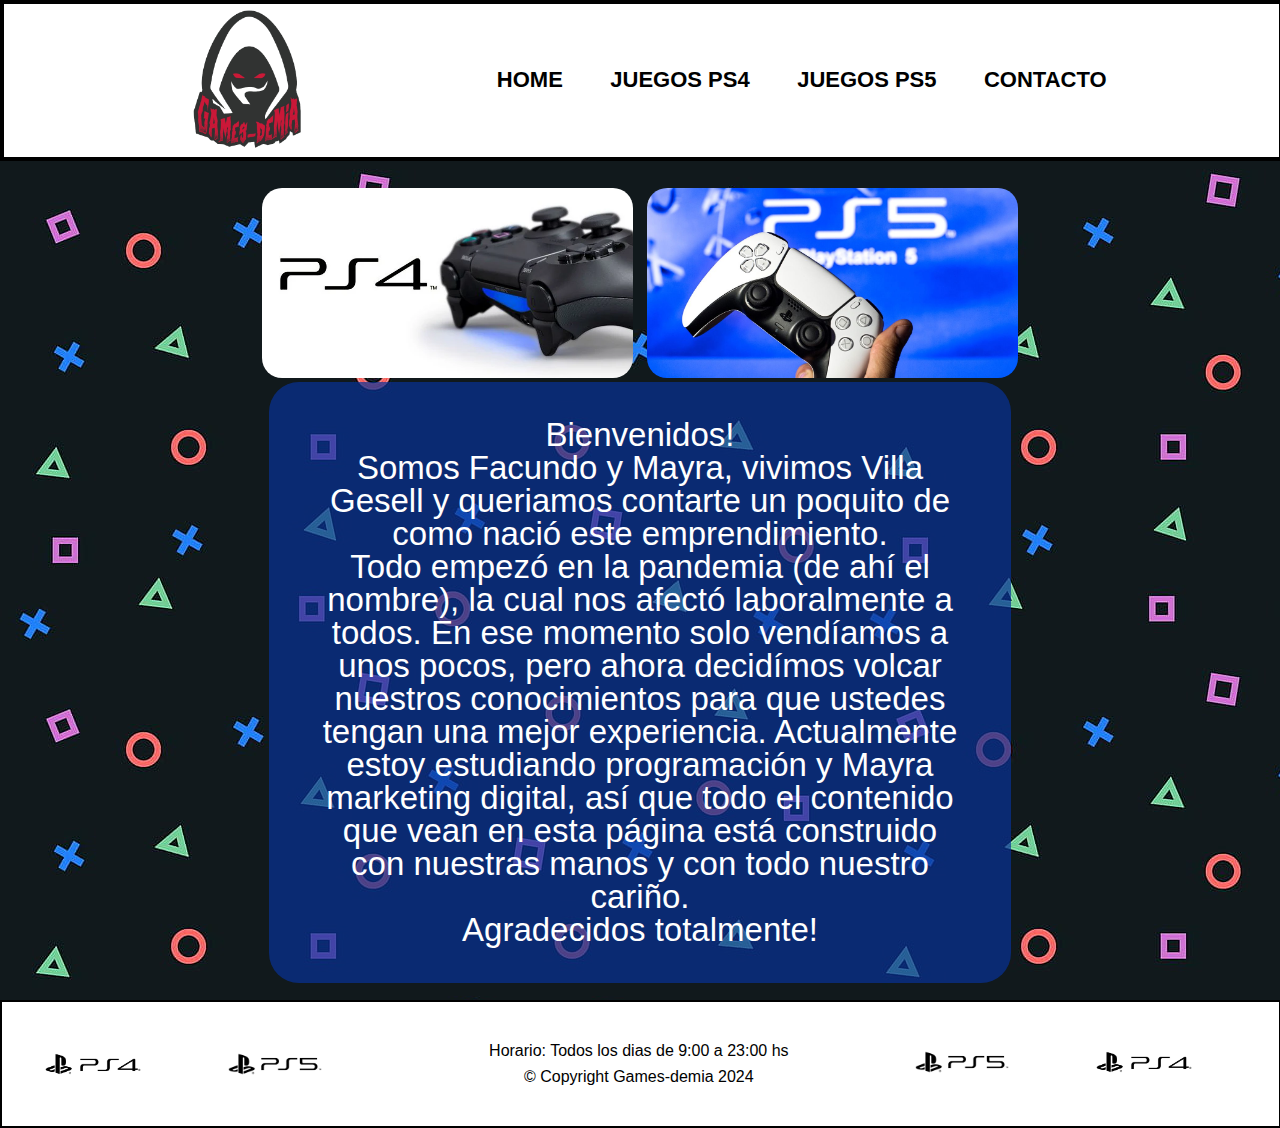
<file: index.html>
<!DOCTYPE html>
<html lang="es">
<head>
    <meta charset="UTF-8">
    <meta http-equiv="X-UA-Compatible" content="IE=edge">
    <meta name="viewport" content="width=device-width, initial-scale=1.0">
    <link rel="stylesheet" href="./reset.css">
    <link rel="shortcut icon" href="./imagenes/Logo3.jpg">
    <link rel="stylesheet" href="./style.css">
    <title>Games-demia</title>
</head>
<body>
    <header>
        <header>
            <div class="caja">
                <h1><img src="./imagenes/Logo.png" alt="" width="150"></h1>
                <nav>
                    <ul class="lista-header">
                        <li class="una-palabra"><a href="./index.html">HOME</a></li>
                        <li><a href="./juegos-ps4.html">Juegos Ps4</a></li>
                        <li><a href="./juegos-ps5.html">Juegos PS5</a></li>
                        <li class="una-palabra"><a href="https://api.whatsapp.com/send/?phone=541168503442&text&type=phone_number&app_absent=0" target="_blank">Contacto</a></li>
                    </ul>
                </nav>
            </div>
        </header>
    </header>
    <main>
        <div class="sector-main">
            <div class="bloque-main">
                <section>
                    <ul class="lista-main">
                        <a href="./juegos-ps4.html"><li class="consolas" id="ps4"></li></a>
                        <a href="./juegos-ps5.html"><li class="consolas" id="ps5"></li></a></li>
                    </ul>
                </section>
                <section class="mision">
                    <p>Bienvenidos!<br>Somos Facundo y Mayra, vivimos Villa Gesell y queriamos contarte un poquito de como nació este emprendimiento.<br>
                        Todo empezó en la pandemia (de ahí el nombre), la cual nos
                       afectó laboralmente a todos. En ese momento solo vendíamos
                       a unos pocos, pero ahora decidímos volcar nuestros conocimientos
                       para que ustedes tengan una mejor experiencia.
                        Actualmente estoy estudiando programación y Mayra marketing digital, así que todo el contenido que vean en esta página está construido con nuestras manos y con todo nuestro cariño.
                       
                                             <br>    Agradecidos totalmente! </p>
                </section>
            </div>           
        </div>
        
    </main>
    <footer>
        <div class="bloque-footer">
            <ul class="primera-lista">
                <li><img src="./imagenes/ps4.jpg" alt="" width="100"></li>
                <li><img src="./imagenes/ps5.jpg" alt="" width="100"></li>
            </ul>
            <ul class="segunda-lista">
                <li><p>Horario: Todos los dias de 9:00 a 23:00 hs</p></li>
                <li><p>&copy Copyright Games-demia 2024</p></li>
            </ul>
            <ul class="tercera-lista">
                <li ><img src="./imagenes/ps5.jpg" alt="" width="100"></li>
                <li><img src="./imagenes/ps4.jpg" alt="" width="100"></li>
            </ul>
        </div>
    </footer>    
</body>
</html>
</file>
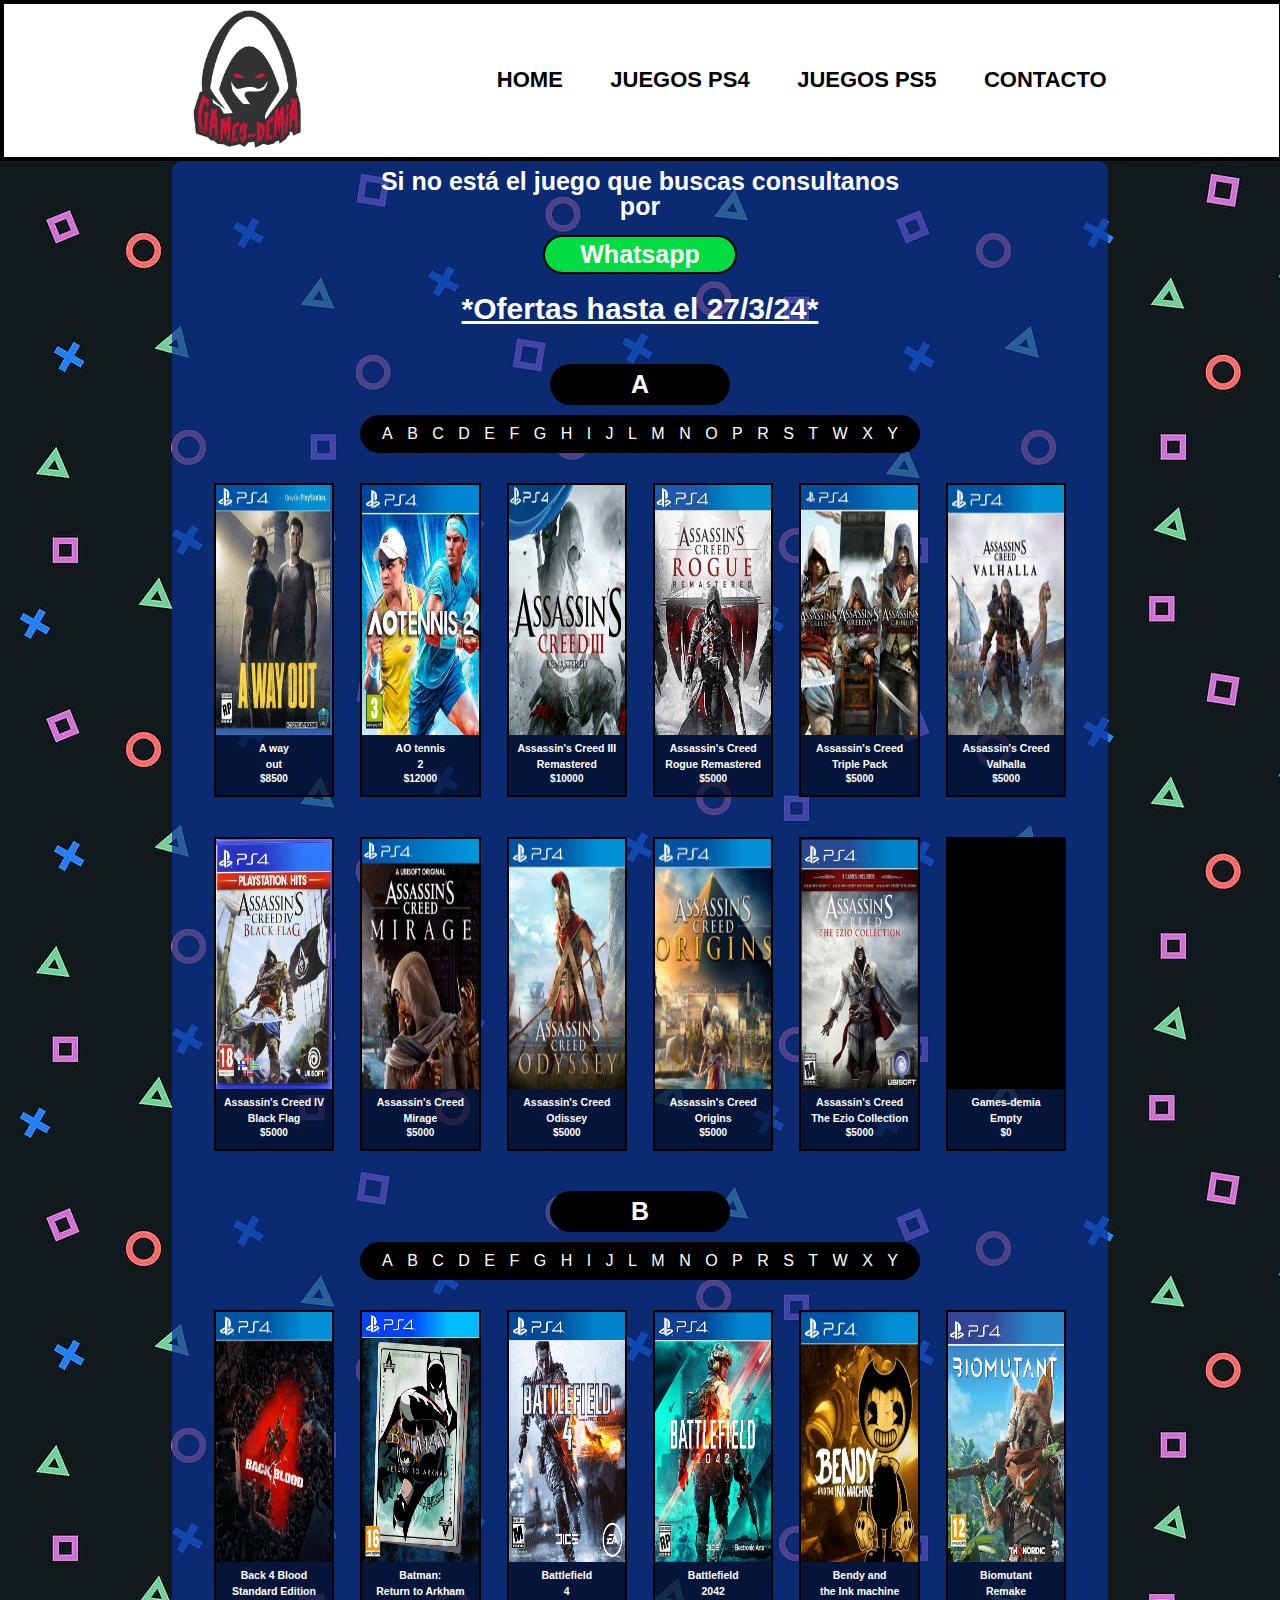
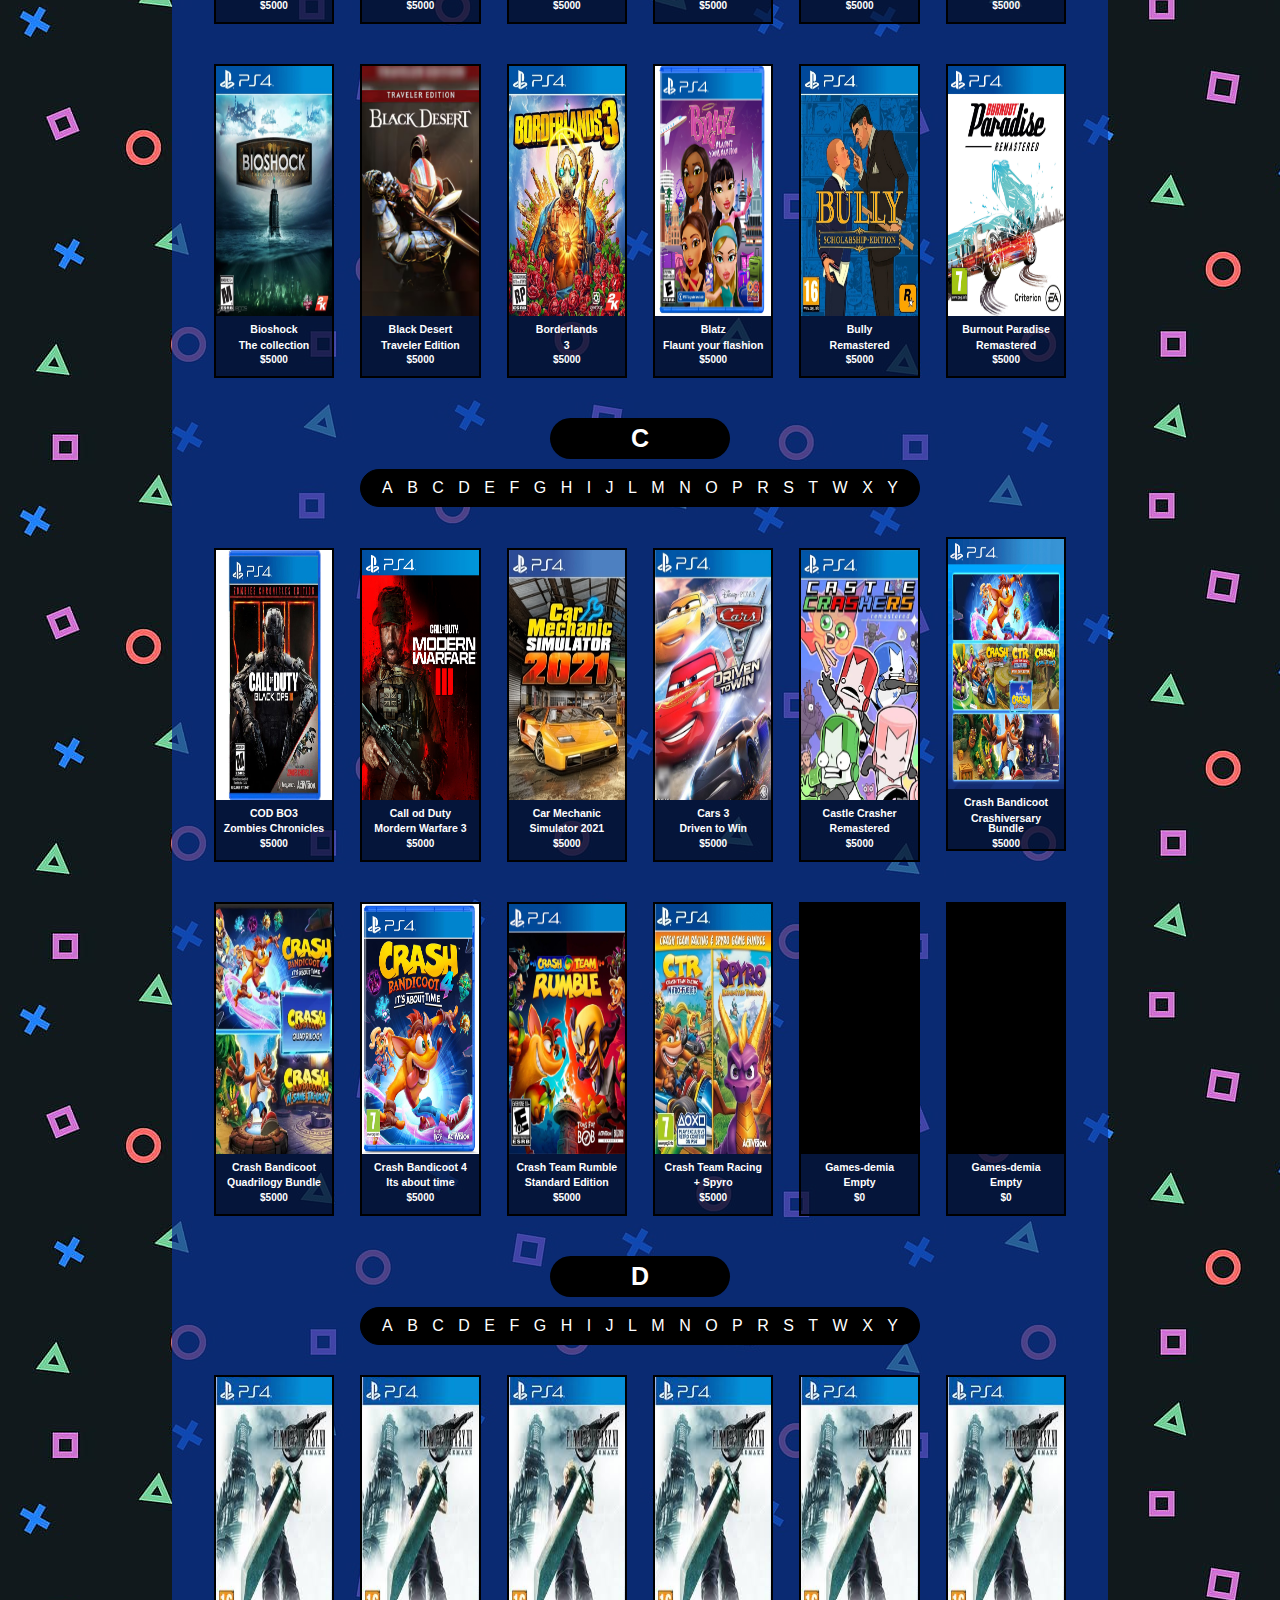
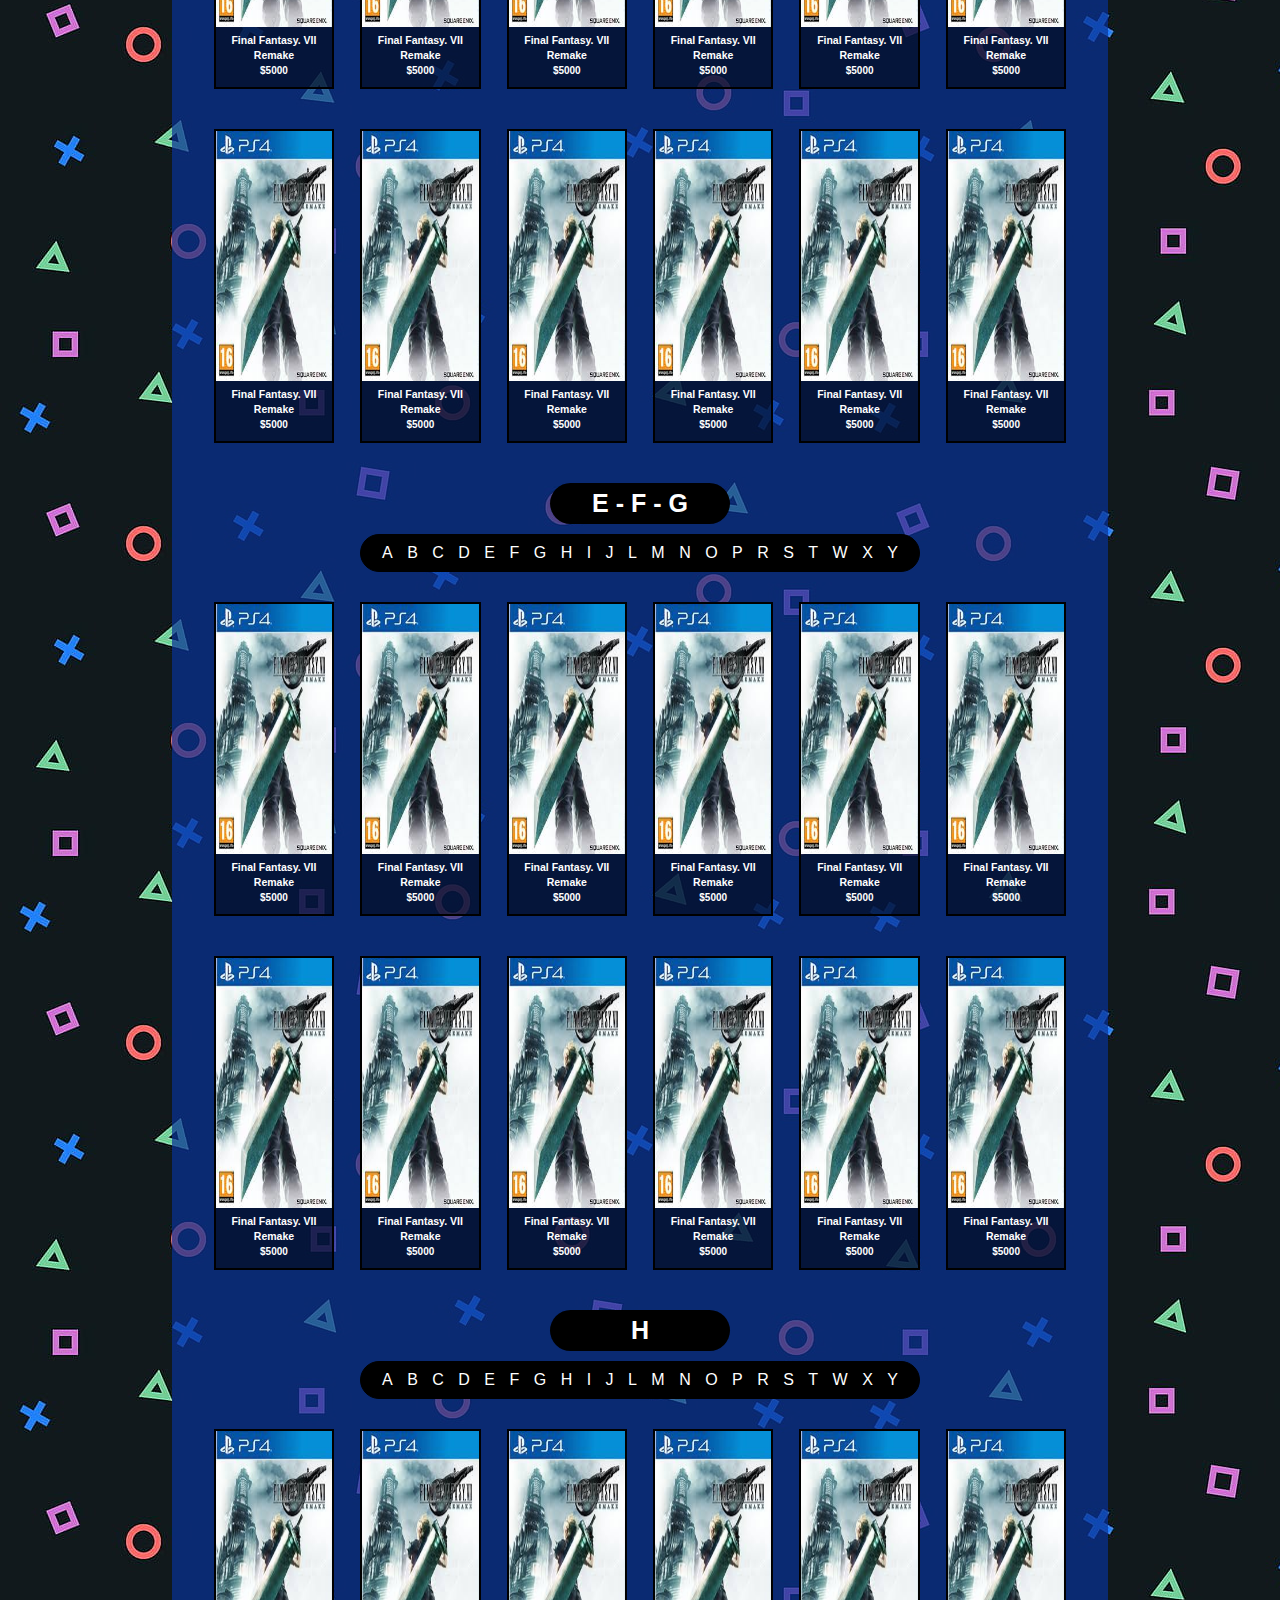
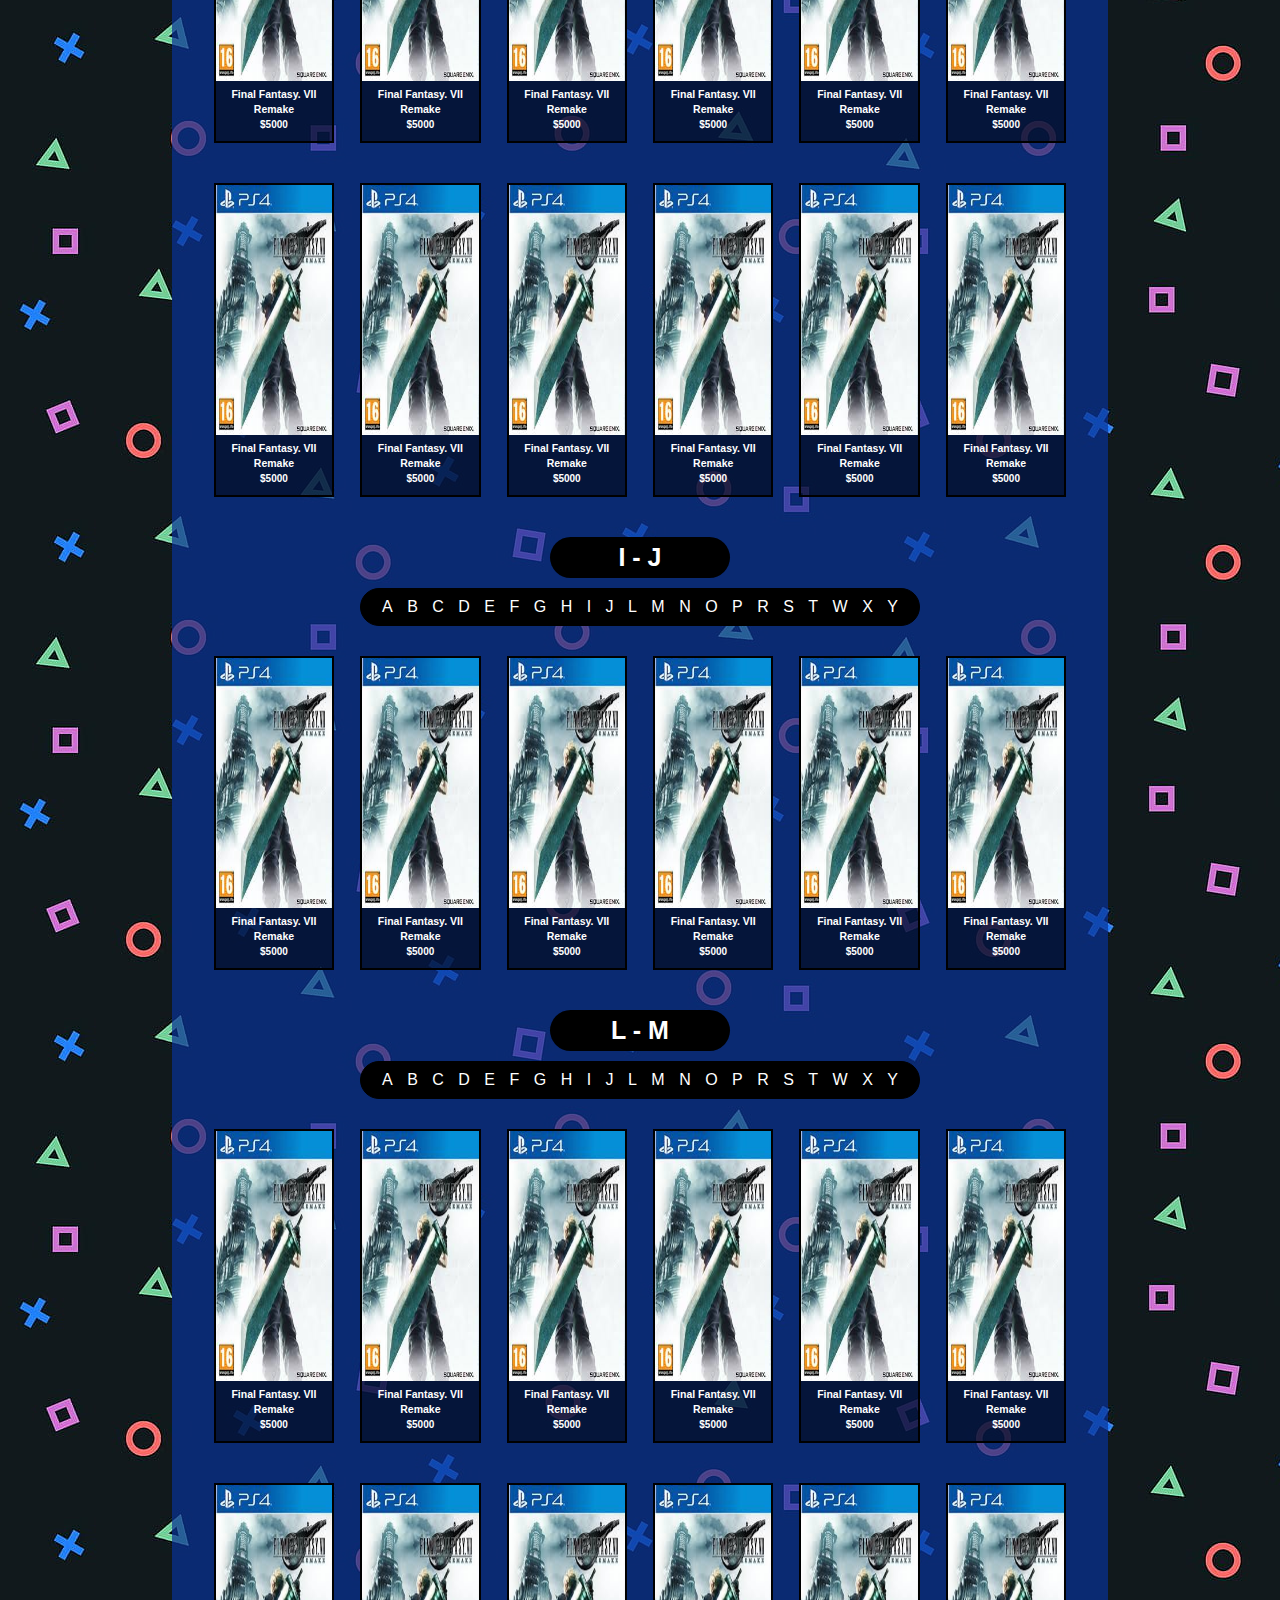
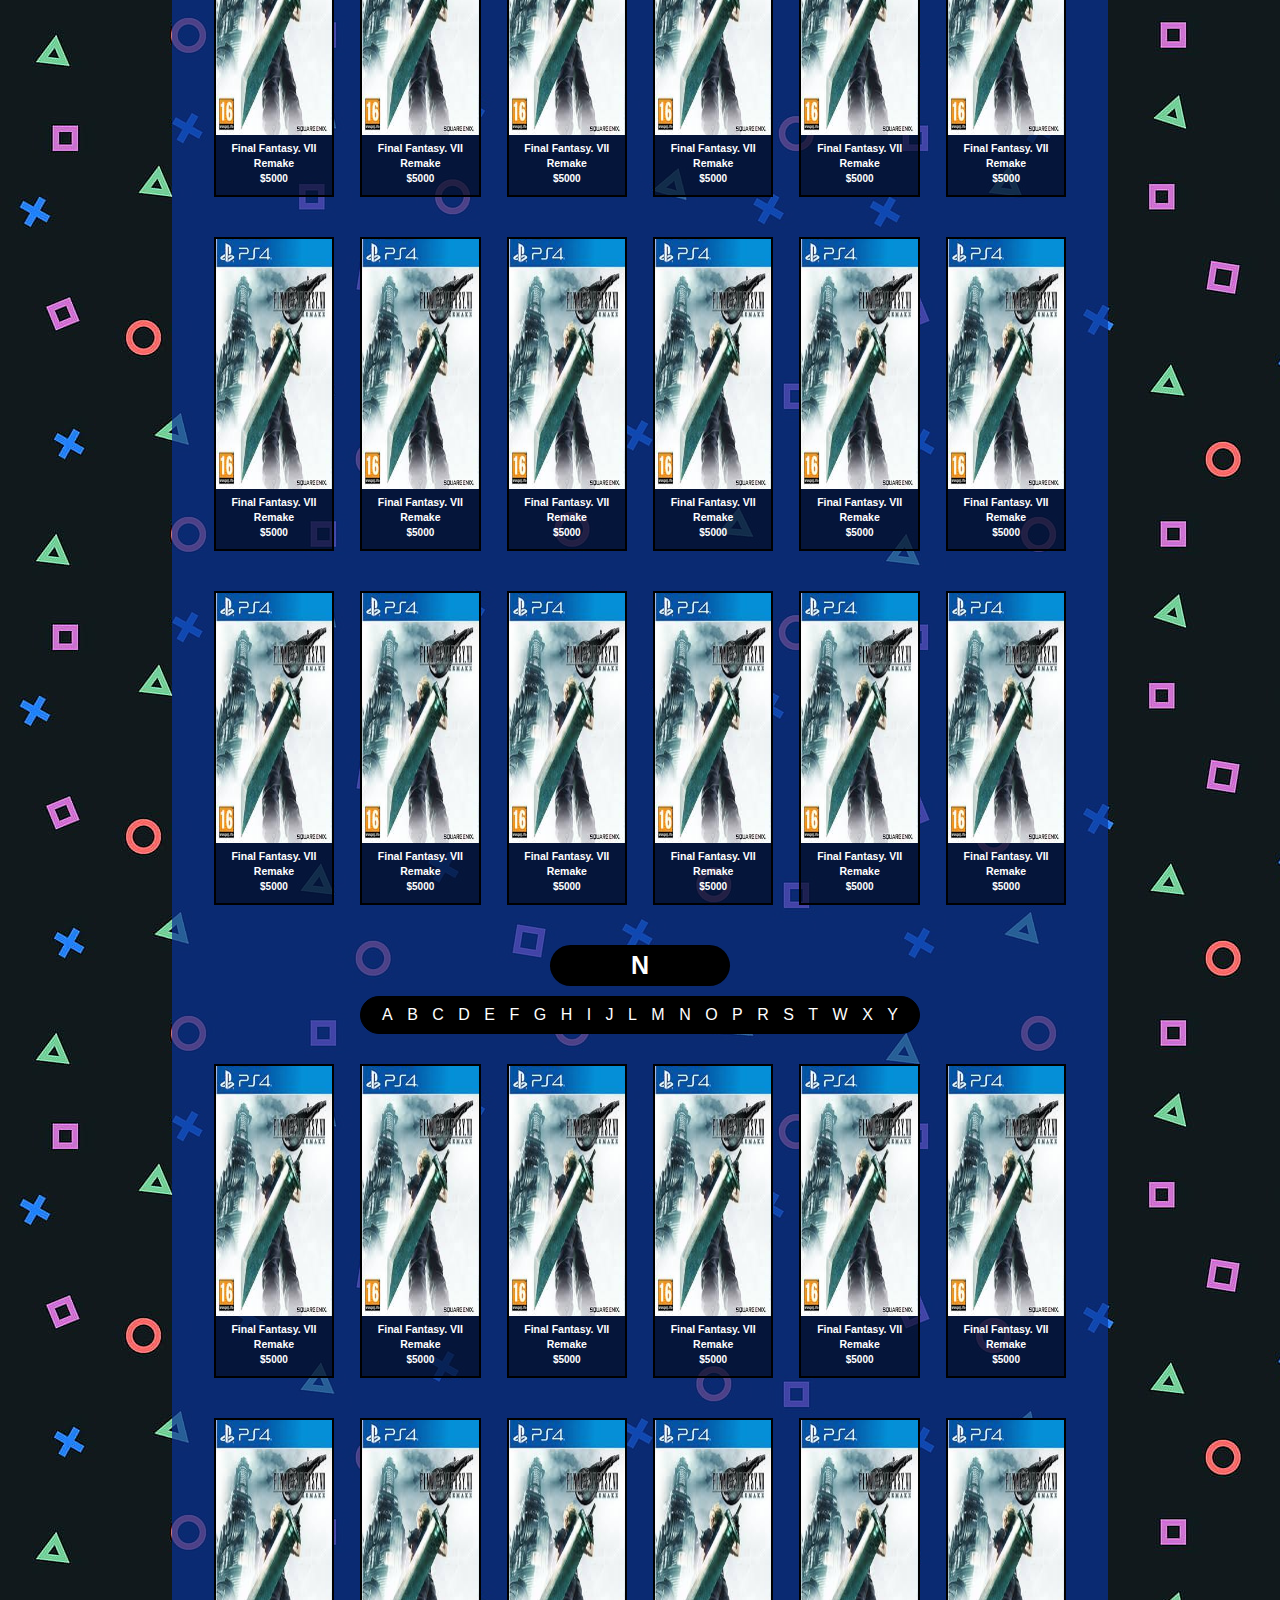
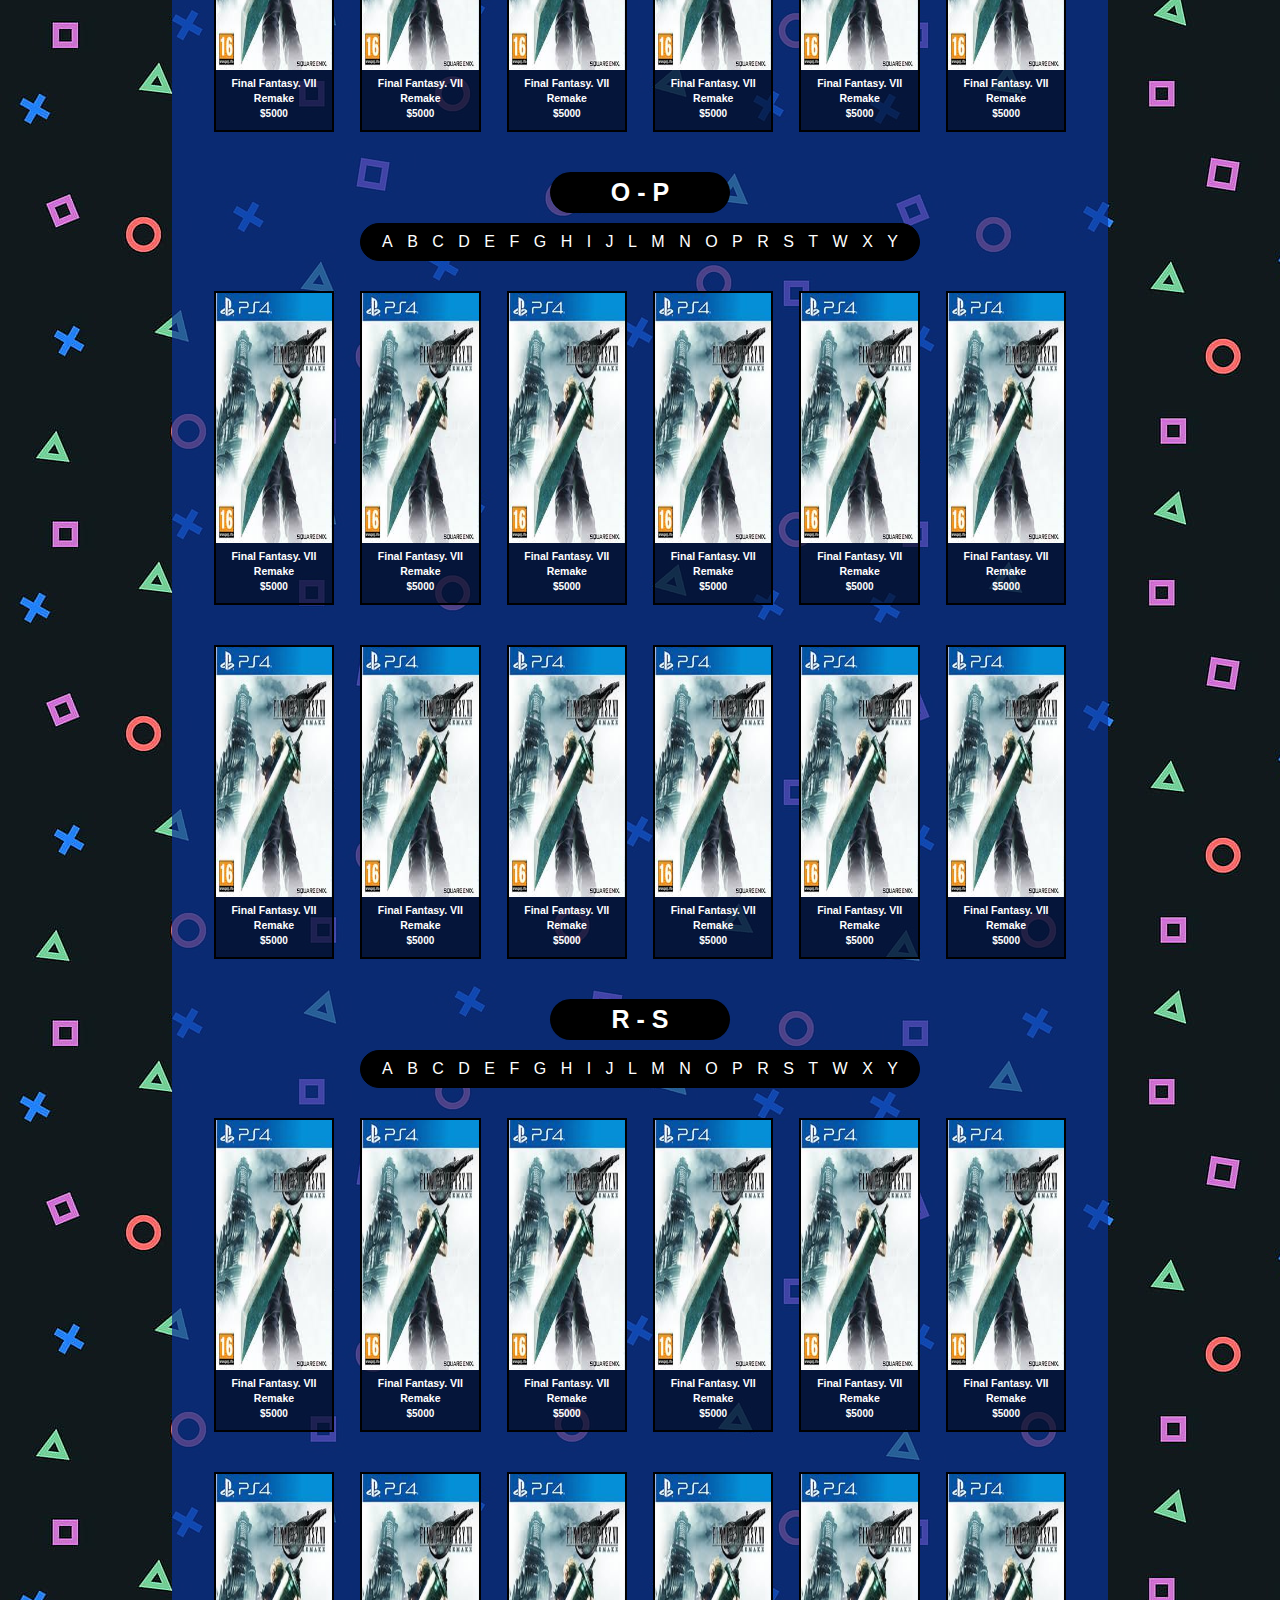
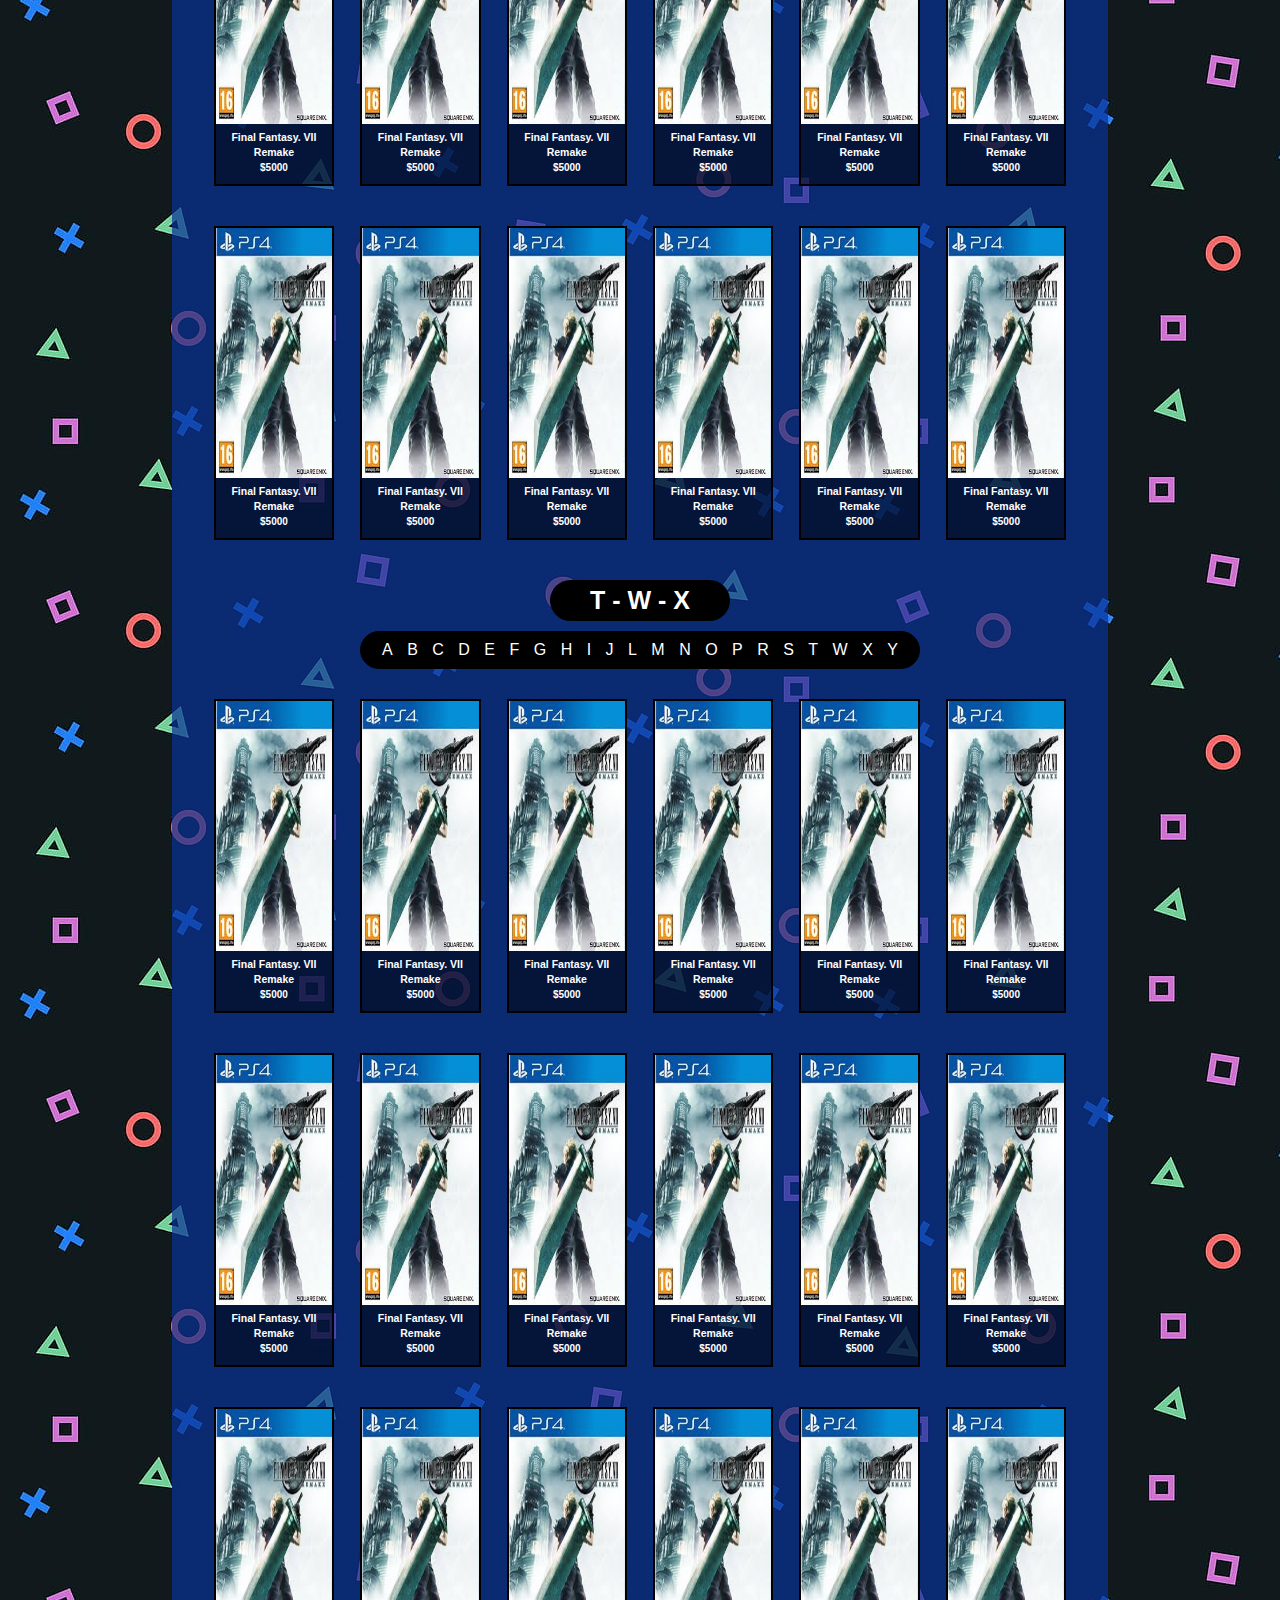
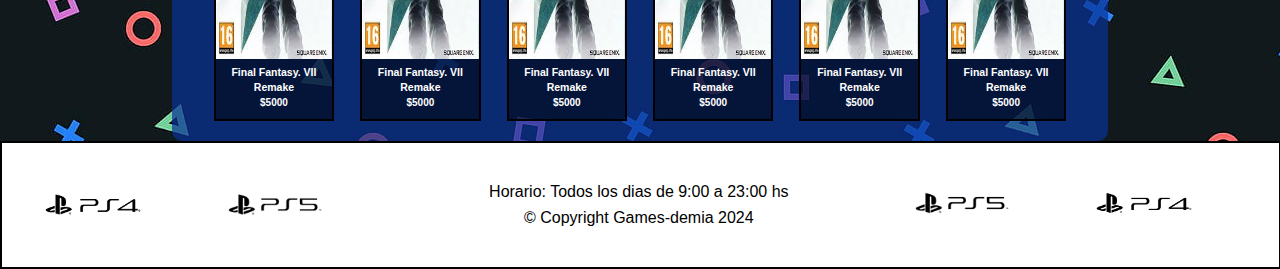
<file: juegos-ps4.html>
<!DOCTYPE html>
<html lang="es">
<head>
    <meta charset="UTF-8">
    <meta http-equiv="X-UA-Compatible" content="IE=edge">
    <meta name="viewport" content="width=device-width, initial-scale=1.0">
    <link rel="stylesheet" href="./reset.css">
    <link rel="shortcut icon" href="./imagenes/Logo3.jpg">
    <link rel="stylesheet" href="./style.css">
    <link rel="stylesheet" href="https://maxst.icons8.com/vue-static/landings/line-awesome/line-awesome/1.3.0/css/line-awesome.min.css">
    <title>Games-demia</title>
</head>
<body>
    <header>
        <header>
            <div class="caja">
                <h1><img src="./imagenes/Logo.png" alt="" width="150"></h1>
                <nav>
                    <ul class="lista-header">
                        <li class="una-palabra"><a href="./index.html">HOME</a></li>
                        <li><a href="./juegos-ps4.html">Juegos Ps4</a></li>
                        <li><a href="./juegos-ps5.html">Juegos PS5</a></li>
                        <li class="una-palabra"><a href="https://api.whatsapp.com/send/?phone=541168503442&text&type=phone_number&app_absent=0" target="_blank">Contacto</a></li>
                    </ul>
                </nav>
            </div>
        </header>
    </header>
    <main>
        <div class="sector-main">
            <div class="bloque-juegos">
                <div>
                    <h3>
                        Si no está el juego que buscas consultanos<br> por
                    </h3>
                </div>
                <div class="contenedor-whatsapp">
                    <a href="https://api.whatsapp.com/send/?phone=541168503442&text&type=phone_number&app_absent=0" target="_blank">Whatsapp<i class="lab la-whatsapp"></i>

                    </a>
                </div>

                <div>
                    <h2>
                        *Ofertas hasta el 27/3/24*
                    </h2>
                </div>
                <div class="contenedor-letra" id="A">
                    <h3>A</h3>
                </div>
                <div class="contenedor-abecedario">
                    <ul class="lista-abecedario">
                        <li><a href="#A">A</a></li>
                        <li><a href="#B">B</a></li>
                        <li><a href="#C">C</a></li>
                        <li><a href="#D">D</a></li>
                        <li><a href="#E">E</a></li>
                        <li><a href="#E">F</a></li>
                        <li><a href="#E">G</a></li>
                        <li><a href="#H">H</a></li>
                        <li><a href="#I">I</a></li>
                        <li><a href="#I">J</a></li>
                        <li><a href="#L">L</a></li>
                        <li><a href="#L">M</a></li>
                        <li><a href="#N">N</a></li>
                        <li><a href="#O">O</a></li>
                        <li><a href="#O">P</a></li>
                        <li><a href="#R">R</a></li>
                        <li><a href="#R">S</a></li>
                        <li><a href="#T">T</a></li>
                        <li><a href="#T">W</a></li>
                        <li><a href="#T">X</a></li>
                        <li><a href="#T">Y</a></li>
                    </ul>
                </div>
                <ul class="primera-lista-juegos">
                    <li>
                        <a href="./juegos/finalf.html"><img src="./imagenes/A-WAY-OUT.jpg" alt="" width="100%"></a>
                        <h4>A way </h4>
                        <H6>out</H6>
                        <p>$8500</p>                       
                    </li>
                    <li>
                        <a href="./juegos/finalf.html"><img src="./imagenes/ao-tennis-2.jpg" alt="" width="100%"></a>
                        <h4>AO tennis</h4>
                        <H6>2</H6>
                        <p>$12000</p>  
                    </li>
                    <li>
                        <a href="./juegos/finalf.html"><img src="./imagenes/ac3.jpg" alt="" width="100%"></a>
                        <h4>Assassin's Creed III</h4>
                        <H6>Remastered</H6>
                        <p>$10000</p>  
                    </li>
                    <li>
                        <a href="./juegos/finalf.html"><img src="./imagenes/acrogue.jpg" alt="" width="100%"></a>
                        <h4>Assassin's Creed</h4>
                        <H6>Rogue Remastered</H6>
                        <p>$5000</p>  
                    </li>
                    <li>
                        <a href="./juegos/finalf.html"><img src="./imagenes/actriple.jpg" alt="" width="100%"></a>
                        <h4>Assassin's Creed</h4>
                        <H6> Triple Pack</H6>
                        <p>$5000</p>  
                    </li>
                    <li>
                        <a href="./juegos/finalf.html"><img src="./imagenes/acval.jpg" alt="" width="100%"></a>
                        <h4>Assassin's Creed</h4>
                        <H6>Valhalla</H6>
                        <p>$5000</p>                       
                    </li>
                </ul>
                <ul class="segunda-lista-juegos">
                    <li>
                        <a href="./juegos/finalf.html"><img src="./imagenes/acblack.jpg" alt=""width="100%"></a>
                        <h4>Assassin's Creed IV</h4>
                        <H6>Black Flag</H6>
                        <p>$5000</p>  
                    </li>
                    <li>
                        <a href="./juegos/finalf.html"><img src="./imagenes/acmira.jpg" alt="" width="100%"></a>
                        <h4>Assassin's Creed</h4>
                        <H6>Mirage</H6>
                        <p>$5000</p>                       
                    </li>
                    <li>
                        <a href="./juegos/finalf.html"><img src="./imagenes/acodi.jpg" alt="" width="100%"></a>
                        <h4>Assassin's Creed</h4>
                        <H6>Odissey</H6>
                        <p>$5000</p>  
                    </li>
                    <li>
                        <a href="./juegos/finalf.html"><img src="./imagenes/acori.jpg" alt="" width="100%"></a>
                        <h4>Assassin's Creed</h4>
                        <H6>Origins</H6>
                        <p>$5000</p>  
                    </li>
                    <li>
                        <a href="./juegos/finalf.html"><img src="./imagenes/acezio.jpg" alt=""width="100%"></a>
                        <h4>Assassin's Creed</h4>
                        <H6>The Ezio Collection</H6>
                        <p>$5000</p>  
                    </li>
                    <li>
                        <a href="./juegos/finalf.html"><img src="./imagenes/Color_negro.jpg" alt=""width="100%"></a>
                        <h4>Games-demia</h4>
                        <H6>Empty</H6>
                        <p>$0</p>    
                    </li>
                </ul>
                <div class="contenedor-letra" id="B">
                    <h3>B</h3>
                </div>
                <div class="contenedor-abecedario">
                    <ul class="lista-abecedario">
                        <li><a href="#A">A</a></li>
                        <li><a href="#B">B</a></li>
                        <li><a href="#C">C</a></li>
                        <li><a href="#D">D</a></li>
                        <li><a href="#E">E</a></li>
                        <li><a href="#E">F</a></li>
                        <li><a href="#E">G</a></li>
                        <li><a href="#H">H</a></li>
                        <li><a href="#I">I</a></li>
                        <li><a href="#I">J</a></li>
                        <li><a href="#L">L</a></li>
                        <li><a href="#L">M</a></li>
                        <li><a href="#N">N</a></li>
                        <li><a href="#O">O</a></li>
                        <li><a href="#O">P</a></li>
                        <li><a href="#R">R</a></li>
                        <li><a href="#R">S</a></li>
                        <li><a href="#T">T</a></li>
                        <li><a href="#T">W</a></li>
                        <li><a href="#T">X</a></li>
                        <li><a href="#T">Y</a></li>
                    </ul>
                </div>
                <ul class="tercera-lista-juegos">
                    <li>
                        <a href="./juegos/finalf.html"><img src="./imagenes/BACK-4-BLOOD-1.jpg" alt=""width="100%"></a>
                        <h4>Back 4 Blood</h4>
                        <H6>Standard Edition</H6>
                        <p>$5000</p>  
                    </li>
                    <li>
                        <a href="./juegos/finalf.html"><img src="./imagenes/batman.jpg" alt=""width="100%"></a>
                        <h4>Batman:</h4>
                        <H6>Return to Arkham</H6>
                        <p>$5000</p>                       
                    </li>
                    <li>
                        <a href="./juegos/finalf.html"><img src="./imagenes/battle4.jpg" alt=""width="100%"></a>
                        <h4>Battlefield</h4>
                        <H6>4</H6>
                        <p>$5000</p>  
                    </li>
                    <li>
                        <a href="./juegos/finalf.html"><img src="./imagenes/battlefield-2042.png" alt=""width="100%"></a>
                        <h4>Battlefield</h4>
                        <H6>2042</H6>
                        <p>$5000</p>   
                    </li>
                    <li>
                        <a href="./juegos/finalf.html"><img src="./imagenes/bendy.jpg" alt=""width="100%"></a>
                        <h4>Bendy and</h4>
                        <H6>the Ink machine</H6>
                        <p>$5000</p>   
                    </li>
                    <li>
                        <a href="./juegos/finalf.html"><img src="./imagenes/biomu.jpg" alt=""width="100%"></a>
                        <h4>Biomutant</h4>
                        <H6>Remake</H6>
                        <p>$5000</p>  
                    </li>
                </ul>
                <ul class="cuarta-lista-juegos">
                    <li>
                        <a href="./juegos/finalf.html"><img src="./imagenes/biosho.jpg" alt=""width="100%"></a>
                        <h4>Bioshock</h4>
                        <H6>The collection</H6>
                        <p>$5000</p>  
                    </li>
                    <li>
                        <a href="./juegos/finalf.html"><img src="./imagenes/blackdesert.avif" alt="" width="100%"></a>
                        <h4>Black Desert</h4>
                        <H6>Traveler Edition</H6>
                        <p>$5000</p>                       
                    </li>
                    <li>
                        <a href="./juegos/finalf.html"><img src="./imagenes/border.jpg" alt=""width="100%"></a>
                        <h4>Borderlands</h4>
                        <H6>3</H6>
                        <p>$5000</p>   
                    </li>
                    <li>
                        <a href="./juegos/finalf.html"><img src="./imagenes/bratz.jpg" alt=""width="100%"></a>
                        <h4>Blatz</h4>
                        <H6>Flaunt your flashion</H6>
                        <p>$5000</p>   
                    </li>
                    <li>
                        <a href="./juegos/finalf.html"><img src="./imagenes/bully.jpg" alt=""width="100%"></a>
                        <h4>Bully</h4>
                        <H6>Remastered</H6>
                        <p>$5000</p>   
                    </li>
                    <li>
                        <a href="./juegos/finalf.html"><img src="./imagenes/burnout.jpg" alt=""width="100%"></a>
                        <h4>Burnout Paradise</h4>
                        <H6>Remastered</H6>
                        <p>$5000</p>  
                    </li>
                </ul>
                <div class="contenedor-letra" id="C">
                    <h3>C</h3>
                </div>
                <div class="contenedor-abecedario">
                    <ul class="lista-abecedario">
                        <li><a href="#A">A</a></li>
                        <li><a href="#B">B</a></li>
                        <li><a href="#C">C</a></li>
                        <li><a href="#D">D</a></li>
                        <li><a href="#E">E</a></li>
                        <li><a href="#E">F</a></li>
                        <li><a href="#E">G</a></li>
                        <li><a href="#H">H</a></li>
                        <li><a href="#I">I</a></li>
                        <li><a href="#I">J</a></li>
                        <li><a href="#L">L</a></li>
                        <li><a href="#L">M</a></li>
                        <li><a href="#N">N</a></li>
                        <li><a href="#O">O</a></li>
                        <li><a href="#O">P</a></li>
                        <li><a href="#R">R</a></li>
                        <li><a href="#R">S</a></li>
                        <li><a href="#T">T</a></li>
                        <li><a href="#T">W</a></li>
                        <li><a href="#T">X</a></li>
                        <li><a href="#T">Y</a></li>
                    </ul>
                </div>
                <ul class="quinta-lista-juegos">
                    <li>
                        <a href="./juegos/finalf.html"><img src="./imagenes/ZOMBIES.jpg" alt=""width="100%"></a>
                        <h4>COD BO3</h4>
                        <H6>Zombies Chronicles</H6>
                        <p>$5000</p>   
                    </li>
                    <li>
                        <a href="./juegos/finalf.html"><img src="./imagenes/codmod3.jpg" alt="" width="100%"></a>
                        <h4>Call od Duty</h4>
                        <H6>Mordern Warfare 3</H6>
                        <p>$5000</p>                       
                    </li>
                    <li>
                        <a href="./juegos/finalf.html"><img src="./imagenes/carm.jpg" alt=""width="100%"></a>
                        <h4>Car Mechanic</h4>
                        <H6>Simulator 2021</H6>
                        <p>$5000</p>  
                    </li>
                    <li>
                        <a href="./juegos/finalf.html"><img src="./imagenes/cars.jpg" alt=""width="100%"></a>
                        <h4>Cars 3</h4>
                        <H6>Driven to Win</H6>
                        <p>$5000</p>    
                    </li>
                    <li>
                        <a href="./juegos/finalf.html"><img src="./imagenes/castle.webp" alt=""width="100%"></a>
                        <h4>Castle Crasher</h4>
                        <H6>Remastered</H6>
                        <p>$5000</p>  
                    </li>
                    <li>
                        <a href="./juegos/finalf.html"><img src="./imagenes/crashcrashi.jpg" alt=""width="100%"></a>
                        <h4>Crash Bandicoot</h4>
                        <H6>Crashiversary Bundle</H6>
                        <p>$5000</p>   
                    </li>
                </ul>
                <ul class="sexta-lista-juegos">
                    <li>
                        <a href="./juegos/finalf.html"><img src="./imagenes/crashcuad.webp" alt=""width="100%"></a>
                        <h4>Crash Bandicoot</h4>
                        <H6>Quadrilogy Bundle</H6>
                        <p>$5000</p>
                    </li>
                    <li>
                        <a href="./juegos/finalf.html"><img src="./imagenes/crash4.jpg" alt="" width="100%"></a>
                        <h4>Crash Bandicoot 4</h4>
                        <H6>Its about time</H6>
                        <p>$5000</p>                       
                    </li>     
                    <li>
                        <a href="./juegos/finalf.html"><img src="./imagenes/crashteam.jpg" alt=""width="100%"></a>
                        <h4>Crash Team Rumble</h4>
                        <H6>Standard Edition</H6>
                        <p>$5000</p>   
                    </li>
                    <li>
                        <a href="./juegos/finalf.html"><img src="./imagenes/crashracing.jpg" alt=""width="100%"></a>
                        <h4>Crash Team Racing</h4>
                        <H6>+ Spyro</H6>
                        <p>$5000</p>   
                    </li>
                    <li>
                        <a href="./juegos/finalf.html"><img src="./imagenes/Color_negro.jpg" alt=""width="100%"></a>
                        <h4>Games-demia</h4>
                        <H6>Empty</H6>
                        <p>$0</p>  
                    </li>
                    <li>
                        <a href="./juegos/finalf.html"><img src="./imagenes/Color_negro.jpg" alt=""width="100%"></a>
                        <h4>Games-demia</h4>
                        <H6>Empty</H6>
                        <p>$0</p>  
                    </li>
                </ul>
                <div class="contenedor-letra" id="D">
                    <h3>D</h3>
                </div>
                <div class="contenedor-abecedario">
                    <ul class="lista-abecedario">
                        <li><a href="#A">A</a></li>
                        <li><a href="#B">B</a></li>
                        <li><a href="#C">C</a></li>
                        <li><a href="#D">D</a></li>
                        <li><a href="#E">E</a></li>
                        <li><a href="#E">F</a></li>
                        <li><a href="#E">G</a></li>
                        <li><a href="#H">H</a></li>
                        <li><a href="#I">I</a></li>
                        <li><a href="#I">J</a></li>
                        <li><a href="#L">L</a></li>
                        <li><a href="#L">M</a></li>
                        <li><a href="#N">N</a></li>
                        <li><a href="#O">O</a></li>
                        <li><a href="#O">P</a></li>
                        <li><a href="#R">R</a></li>
                        <li><a href="#R">S</a></li>
                        <li><a href="#T">T</a></li>
                        <li><a href="#T">W</a></li>
                        <li><a href="#T">X</a></li>
                        <li><a href="#T">Y</a></li>
                    </ul>
                </div>
                <ul class="septima-lista-juegos">
                    <li>
                        <a href="./juegos/finalf.html"><img src="./imagenes/ff.jpg" alt=""width="100%"></a>
                        <h4>Final Fantasy. VII</h4>
                        <H6>Remake</H6>
                        <p>$5000</p>  
                    </li>
                    <li>
                        <a href="./juegos/finalf.html"><img src="./imagenes/ff.jpg" alt=""width="100%"></a>
                        <h4>Final Fantasy. VII</h4>
                        <H6>Remake</H6>
                        <p>$5000</p>                       
                    </li>
                    <li>
                        <a href="./juegos/finalf.html"><img src="./imagenes/ff.jpg" alt=""width="100%"></a>
                        <h4>Final Fantasy. VII</h4>
                        <H6>Remake</H6>
                        <p>$5000</p>   
                    </li>
                    <li>
                        <a href="./juegos/finalf.html"><img src="./imagenes/ff.jpg" alt=""width="100%"></a>
                        <h4>Final Fantasy. VII</h4>
                        <H6>Remake</H6>
                        <p>$5000</p>   
                    </li>
                    <li>
                        <a href="./juegos/finalf.html"><img src="./imagenes/ff.jpg" alt=""width="100%"></a>
                        <h4>Final Fantasy. VII</h4>
                        <H6>Remake</H6>
                        <p>$5000</p>  
                    </li>
                    <li>
                        <a href="./juegos/finalf.html"><img src="./imagenes/ff.jpg" alt=""width="100%"></a>
                        <h4>Final Fantasy. VII</h4>
                        <H6>Remake</H6>
                        <p>$5000</p>   
                    </li>
                </ul>
                <ul class="octava-lista-juegos">
                    <li>
                        <a href="./juegos/finalf.html"><img src="./imagenes/ff.jpg" alt=""width="100%"></a>
                        <h4>Final Fantasy. VII</h4>
                        <H6>Remake</H6>
                        <p>$5000</p>   
                    </li>
                    <li>
                        <a href="./juegos/finalf.html"><img src="./imagenes/ff.jpg" alt=""width="100%"></a>
                        <h4>Final Fantasy. VII</h4>
                        <H6>Remake</H6>
                        <p>$5000</p>                       
                    </li>
                    <li>
                        <a href="./juegos/finalf.html"><img src="./imagenes/ff.jpg" alt=""width="100%"></a>
                        <h4>Final Fantasy. VII</h4>
                        <H6>Remake</H6>
                        <p>$5000</p>  
                    </li>
                    <li>
                        <a href="./juegos/finalf.html"><img src="./imagenes/ff.jpg" alt=""width="100%"></a>
                        <h4>Final Fantasy. VII</h4>
                        <H6>Remake</H6>
                        <p>$5000</p> 
                    </li>
                    <li>
                        <a href="./juegos/finalf.html"><img src="./imagenes/ff.jpg" alt=""width="100%"></a>
                        <h4>Final Fantasy. VII</h4>
                        <H6>Remake</H6>
                        <p>$5000</p>  
                    </li>
                    <li>
                        <a href="./juegos/finalf.html"><img src="./imagenes/ff.jpg" alt=""width="100%"></a>
                        <h4>Final Fantasy. VII</h4>
                        <H6>Remake</H6>
                        <p>$5000</p> 
                    </li>
                </ul>
                <div class="contenedor-letra" id="E">
                    <h3>E - F - G</h3>
                </div>
                <div class="contenedor-abecedario">
                    <ul class="lista-abecedario">
                        <li><a href="#A">A</a></li>
                        <li><a href="#B">B</a></li>
                        <li><a href="#C">C</a></li>
                        <li><a href="#D">D</a></li>
                        <li><a href="#E">E</a></li>
                        <li><a href="#E">F</a></li>
                        <li><a href="#E">G</a></li>
                        <li><a href="#H">H</a></li>
                        <li><a href="#I">I</a></li>
                        <li><a href="#I">J</a></li>
                        <li><a href="#L">L</a></li>
                        <li><a href="#L">M</a></li>
                        <li><a href="#N">N</a></li>
                        <li><a href="#O">O</a></li>
                        <li><a href="#O">P</a></li>
                        <li><a href="#R">R</a></li>
                        <li><a href="#R">S</a></li>
                        <li><a href="#T">T</a></li>
                        <li><a href="#T">W</a></li>
                        <li><a href="#T">X</a></li>
                        <li><a href="#T">Y</a></li>
                    </ul>
                </div>
                <ul class="novena-lista-juegos">
                    <li>
                        <a href="./juegos/finalf.html"><img src="./imagenes/ff.jpg" alt=""width="100%"></a>
                        <h4>Final Fantasy. VII</h4>
                        <H6>Remake</H6>
                        <p>$5000</p>   
                    </li>
                    <li>
                        <a href="./juegos/finalf.html"><img src="./imagenes/ff.jpg" alt="" width="100%"></a>
                        <h4>Final Fantasy. VII</h4>
                        <H6>Remake</H6>
                        <p>$5000</p>                       
                    </li>
                    <li>
                        <a href="./juegos/finalf.html"><img src="./imagenes/ff.jpg" alt=""width="100%"></a>
                        <h4>Final Fantasy. VII</h4>
                        <H6>Remake</H6>
                        <p>$5000</p>   
                    </li>
                    <li>
                        <a href="./juegos/finalf.html"><img src="./imagenes/ff.jpg" alt="" width="100%"></a>
                        <h4>Final Fantasy. VII</h4>
                        <H6>Remake</H6>
                        <p>$5000</p>  
                    </li>
                    <li>
                        <a href="./juegos/finalf.html"><img src="./imagenes/ff.jpg" alt="" width="100%"></a>
                        <h4>Final Fantasy. VII</h4>
                        <H6>Remake</H6>
                        <p>$5000</p>  
                    </li>
                    <li>
                        <a href="./juegos/finalf.html"><img src="./imagenes/ff.jpg" alt="" width="100%"></a>
                        <h4>Final Fantasy. VII</h4>
                        <H6>Remake</H6>
                        <p>$5000</p>    
                    </li>
                </ul>
                <ul class="decima-lista-juegos">
                    <li>
                        <a href="./juegos/finalf.html"><img src="./imagenes/ff.jpg" alt=""width="100%"></a>
                        <h4>Final Fantasy. VII</h4>
                        <H6>Remake</H6>
                        <p>$5000</p>  
                    </li>
                    <li>
                        <a href="./juegos/finalf.html"><img src="./imagenes/ff.jpg" alt="" width="100%"></a>
                        <h4>Final Fantasy. VII</h4>
                        <H6>Remake</H6>
                        <p>$5000</p>                       
                    </li>
                    <li>
                        <a href="./juegos/finalf.html"><img src="./imagenes/ff.jpg" alt=""width="100%"></a>
                        <h4>Final Fantasy. VII</h4>
                        <H6>Remake</H6>
                        <p>$5000</p>  
                    </li>
                    <li>
                        <a href="./juegos/finalf.html"><img src="./imagenes/ff.jpg" alt=""width="100%"></a>
                        <h4>Final Fantasy. VII</h4>
                        <H6>Remake</H6>
                        <p>$5000</p>   
                    </li>
                    <li>
                        <a href="./juegos/finalf.html"><img src="./imagenes/ff.jpg" alt=""width="100%"></a>
                        <h4>Final Fantasy. VII</h4>
                        <H6>Remake</H6>
                        <p>$5000</p>    
                    </li>
                    <li>
                        <a href="./juegos/finalf.html"><img src="./imagenes/ff.jpg" alt=""width="100%"></a>
                        <h4>Final Fantasy. VII</h4>
                        <H6>Remake</H6>
                        <p>$5000</p>  
                    </li>
                </ul>
                <div class="contenedor-letra" id="H">
                    <h3>H</h3>
                </div>
                <div class="contenedor-abecedario">
                    <ul class="lista-abecedario">
                        <li><a href="#A">A</a></li>
                        <li><a href="#B">B</a></li>
                        <li><a href="#C">C</a></li>
                        <li><a href="#D">D</a></li>
                        <li><a href="#E">E</a></li>
                        <li><a href="#E">F</a></li>
                        <li><a href="#E">G</a></li>
                        <li><a href="#H">H</a></li>
                        <li><a href="#I">I</a></li>
                        <li><a href="#I">J</a></li>
                        <li><a href="#L">L</a></li>
                        <li><a href="#L">M</a></li>
                        <li><a href="#N">N</a></li>
                        <li><a href="#O">O</a></li>
                        <li><a href="#O">P</a></li>
                        <li><a href="#R">R</a></li>
                        <li><a href="#R">S</a></li>
                        <li><a href="#T">T</a></li>
                        <li><a href="#T">W</a></li>
                        <li><a href="#T">X</a></li>
                        <li><a href="#T">Y</a></li>
                    </ul>
                </div>
                <ul class="once-lista-juegos">
                    <li>
                        <a href="./juegos/finalf.html"><img src="./imagenes/ff.jpg" alt=""width="100%"></a>
                        <h4>Final Fantasy. VII</h4>
                        <H6>Remake</H6>
                        <p>$5000</p>  
                    </li>
                    <li>
                        <a href="./juegos/finalf.html"><img src="./imagenes/ff.jpg" alt="" width="100%"></a>
                        <h4>Final Fantasy. VII</h4>
                        <H6>Remake</H6>
                        <p>$5000</p>                       
                    </li>
                    <li>
                        <a href="./juegos/finalf.html"><img src="./imagenes/ff.jpg" alt=""width="100%"></a>
                        <h4>Final Fantasy. VII</h4>
                        <H6>Remake</H6>
                        <p>$5000</p>  
                    </li>
                    <li>
                        <a href="./juegos/finalf.html"><img src="./imagenes/ff.jpg" alt=""width="100%"></a>
                        <h4>Final Fantasy. VII</h4>
                        <H6>Remake</H6>
                        <p>$5000</p>   
                    </li>
                    <li>
                        <a href="./juegos/finalf.html"><img src="./imagenes/ff.jpg" alt=""width="100%"></a>
                        <h4>Final Fantasy. VII</h4>
                        <H6>Remake</H6>
                        <p>$5000</p>    
                    </li>
                    <li>
                        <a href="./juegos/finalf.html"><img src="./imagenes/ff.jpg" alt=""width="100%"></a>
                        <h4>Final Fantasy. VII</h4>
                        <H6>Remake</H6>
                        <p>$5000</p>  
                    </li>
                </ul>
                <ul class="doce-lista-juegos">
                    <li>
                        <a href="./juegos/finalf.html"><img src="./imagenes/ff.jpg" alt=""width="100%"></a>
                        <h4>Final Fantasy. VII</h4>
                        <H6>Remake</H6>
                        <p>$5000</p>  
                    </li>
                    <li>
                        <a href="./juegos/finalf.html"><img src="./imagenes/ff.jpg" alt="" width="100%"></a>
                        <h4>Final Fantasy. VII</h4>
                        <H6>Remake</H6>
                        <p>$5000</p>                       
                    </li>
                    <li>
                        <a href="./juegos/finalf.html"><img src="./imagenes/ff.jpg" alt=""width="100%"></a>
                        <h4>Final Fantasy. VII</h4>
                        <H6>Remake</H6>
                        <p>$5000</p>  
                    </li>
                    <li>
                        <a href="./juegos/finalf.html"><img src="./imagenes/ff.jpg" alt=""width="100%"></a>
                        <h4>Final Fantasy. VII</h4>
                        <H6>Remake</H6>
                        <p>$5000</p>   
                    </li>
                    <li>
                        <a href="./juegos/finalf.html"><img src="./imagenes/ff.jpg" alt=""width="100%"></a>
                        <h4>Final Fantasy. VII</h4>
                        <H6>Remake</H6>
                        <p>$5000</p>    
                    </li>
                    <li>
                        <a href="./juegos/finalf.html"><img src="./imagenes/ff.jpg" alt=""width="100%"></a>
                        <h4>Final Fantasy. VII</h4>
                        <H6>Remake</H6>
                        <p>$5000</p>  
                    </li>
                </ul>
                <div class="contenedor-letra" id="I">
                    <h3>I - J</h3>
                </div>
                <div class="contenedor-abecedario">
                    <ul class="lista-abecedario">
                        <li><a href="#A">A</a></li>
                        <li><a href="#B">B</a></li>
                        <li><a href="#C">C</a></li>
                        <li><a href="#D">D</a></li>
                        <li><a href="#E">E</a></li>
                        <li><a href="#E">F</a></li>
                        <li><a href="#E">G</a></li>
                        <li><a href="#H">H</a></li>
                        <li><a href="#I">I</a></li>
                        <li><a href="#I">J</a></li>
                        <li><a href="#L">L</a></li>
                        <li><a href="#L">M</a></li>
                        <li><a href="#N">N</a></li>
                        <li><a href="#O">O</a></li>
                        <li><a href="#O">P</a></li>
                        <li><a href="#R">R</a></li>
                        <li><a href="#R">S</a></li>
                        <li><a href="#T">T</a></li>
                        <li><a href="#T">W</a></li>
                        <li><a href="#T">X</a></li>
                        <li><a href="#T">Y</a></li>
                    </ul>
                </div>
                <ul class="trece-lista-juegos">
                    <li>
                        <a href="./juegos/finalf.html"><img src="./imagenes/ff.jpg" alt=""width="100%"></a>
                        <h4>Final Fantasy. VII</h4>
                        <H6>Remake</H6>
                        <p>$5000</p>  
                    </li>
                    <li>
                        <a href="./juegos/finalf.html"><img src="./imagenes/ff.jpg" alt="" width="100%"></a>
                        <h4>Final Fantasy. VII</h4>
                        <H6>Remake</H6>
                        <p>$5000</p>                       
                    </li>
                    <li>
                        <a href="./juegos/finalf.html"><img src="./imagenes/ff.jpg" alt=""width="100%"></a>
                        <h4>Final Fantasy. VII</h4>
                        <H6>Remake</H6>
                        <p>$5000</p>  
                    </li>
                    <li>
                        <a href="./juegos/finalf.html"><img src="./imagenes/ff.jpg" alt=""width="100%"></a>
                        <h4>Final Fantasy. VII</h4>
                        <H6>Remake</H6>
                        <p>$5000</p>   
                    </li>
                    <li>
                        <a href="./juegos/finalf.html"><img src="./imagenes/ff.jpg" alt=""width="100%"></a>
                        <h4>Final Fantasy. VII</h4>
                        <H6>Remake</H6>
                        <p>$5000</p>    
                    </li>
                    <li>
                        <a href="./juegos/finalf.html"><img src="./imagenes/ff.jpg" alt=""width="100%"></a>
                        <h4>Final Fantasy. VII</h4>
                        <H6>Remake</H6>
                        <p>$5000</p>  
                    </li>
                </ul>
                <div class="contenedor-letra" id="L">
                    <h3>L - M</h3>
                </div>
                <div class="contenedor-abecedario">
                    <ul class="lista-abecedario">
                        <li><a href="#A">A</a></li>
                        <li><a href="#B">B</a></li>
                        <li><a href="#C">C</a></li>
                        <li><a href="#D">D</a></li>
                        <li><a href="#E">E</a></li>
                        <li><a href="#E">F</a></li>
                        <li><a href="#E">G</a></li>
                        <li><a href="#H">H</a></li>
                        <li><a href="#I">I</a></li>
                        <li><a href="#I">J</a></li>
                        <li><a href="#L">L</a></li>
                        <li><a href="#L">M</a></li>
                        <li><a href="#N">N</a></li>
                        <li><a href="#O">O</a></li>
                        <li><a href="#O">P</a></li>
                        <li><a href="#R">R</a></li>
                        <li><a href="#R">S</a></li>
                        <li><a href="#T">T</a></li>
                        <li><a href="#T">W</a></li>
                        <li><a href="#T">X</a></li>
                        <li><a href="#T">Y</a></li>
                    </ul>
                </div>
                <ul class="catorce-lista-juegos">
                    <li>
                        <a href="./juegos/finalf.html"><img src="./imagenes/ff.jpg" alt=""width="100%"></a>
                        <h4>Final Fantasy. VII</h4>
                        <H6>Remake</H6>
                        <p>$5000</p>  
                    </li>
                    <li>
                        <a href="./juegos/finalf.html"><img src="./imagenes/ff.jpg" alt="" width="100%"></a>
                        <h4>Final Fantasy. VII</h4>
                        <H6>Remake</H6>
                        <p>$5000</p>                       
                    </li>
                    <li>
                        <a href="./juegos/finalf.html"><img src="./imagenes/ff.jpg" alt=""width="100%"></a>
                        <h4>Final Fantasy. VII</h4>
                        <H6>Remake</H6>
                        <p>$5000</p>  
                    </li>
                    <li>
                        <a href="./juegos/finalf.html"><img src="./imagenes/ff.jpg" alt=""width="100%"></a>
                        <h4>Final Fantasy. VII</h4>
                        <H6>Remake</H6>
                        <p>$5000</p>   
                    </li>
                    <li>
                        <a href="./juegos/finalf.html"><img src="./imagenes/ff.jpg" alt=""width="100%"></a>
                        <h4>Final Fantasy. VII</h4>
                        <H6>Remake</H6>
                        <p>$5000</p>    
                    </li>
                    <li>
                        <a href="./juegos/finalf.html"><img src="./imagenes/ff.jpg" alt=""width="100%"></a>
                        <h4>Final Fantasy. VII</h4>
                        <H6>Remake</H6>
                        <p>$5000</p>  
                    </li>
                </ul>
                <ul class="quince-lista-juegos">
                    <li>
                        <a href="./juegos/finalf.html"><img src="./imagenes/ff.jpg" alt=""width="100%"></a>
                        <h4>Final Fantasy. VII</h4>
                        <H6>Remake</H6>
                        <p>$5000</p>  
                    </li>
                    <li>
                        <a href="./juegos/finalf.html"><img src="./imagenes/ff.jpg" alt="" width="100%"></a>
                        <h4>Final Fantasy. VII</h4>
                        <H6>Remake</H6>
                        <p>$5000</p>                       
                    </li>
                    <li>
                        <a href="./juegos/finalf.html"><img src="./imagenes/ff.jpg" alt=""width="100%"></a>
                        <h4>Final Fantasy. VII</h4>
                        <H6>Remake</H6>
                        <p>$5000</p>  
                    </li>
                    <li>
                        <a href="./juegos/finalf.html"><img src="./imagenes/ff.jpg" alt=""width="100%"></a>
                        <h4>Final Fantasy. VII</h4>
                        <H6>Remake</H6>
                        <p>$5000</p>   
                    </li>
                    <li>
                        <a href="./juegos/finalf.html"><img src="./imagenes/ff.jpg" alt=""width="100%"></a>
                        <h4>Final Fantasy. VII</h4>
                        <H6>Remake</H6>
                        <p>$5000</p>    
                    </li>
                    <li>
                        <a href="./juegos/finalf.html"><img src="./imagenes/ff.jpg" alt=""width="100%"></a>
                        <h4>Final Fantasy. VII</h4>
                        <H6>Remake</H6>
                        <p>$5000</p>  
                    </li>
                </ul>
                <ul class="dieciseis-lista-juegos">
                    <li>
                        <a href="./juegos/finalf.html"><img src="./imagenes/ff.jpg" alt=""width="100%"></a>
                        <h4>Final Fantasy. VII</h4>
                        <H6>Remake</H6>
                        <p>$5000</p>  
                    </li>
                    <li>
                        <a href="./juegos/finalf.html"><img src="./imagenes/ff.jpg" alt="" width="100%"></a>
                        <h4>Final Fantasy. VII</h4>
                        <H6>Remake</H6>
                        <p>$5000</p>                       
                    </li>
                    <li>
                        <a href="./juegos/finalf.html"><img src="./imagenes/ff.jpg" alt=""width="100%"></a>
                        <h4>Final Fantasy. VII</h4>
                        <H6>Remake</H6>
                        <p>$5000</p>  
                    </li>
                    <li>
                        <a href="./juegos/finalf.html"><img src="./imagenes/ff.jpg" alt=""width="100%"></a>
                        <h4>Final Fantasy. VII</h4>
                        <H6>Remake</H6>
                        <p>$5000</p>   
                    </li>
                    <li>
                        <a href="./juegos/finalf.html"><img src="./imagenes/ff.jpg" alt=""width="100%"></a>
                        <h4>Final Fantasy. VII</h4>
                        <H6>Remake</H6>
                        <p>$5000</p>    
                    </li>
                    <li>
                        <a href="./juegos/finalf.html"><img src="./imagenes/ff.jpg" alt=""width="100%"></a>
                        <h4>Final Fantasy. VII</h4>
                        <H6>Remake</H6>
                        <p>$5000</p>  
                    </li>
                </ul>
                <ul class="diecisiete-lista-juegos">
                    <li>
                        <a href="./juegos/finalf.html"><img src="./imagenes/ff.jpg" alt=""width="100%"></a>
                        <h4>Final Fantasy. VII</h4>
                        <H6>Remake</H6>
                        <p>$5000</p>  
                    </li>
                    <li>
                        <a href="./juegos/finalf.html"><img src="./imagenes/ff.jpg" alt="" width="100%"></a>
                        <h4>Final Fantasy. VII</h4>
                        <H6>Remake</H6>
                        <p>$5000</p>                       
                    </li>
                    <li>
                        <a href="./juegos/finalf.html"><img src="./imagenes/ff.jpg" alt=""width="100%"></a>
                        <h4>Final Fantasy. VII</h4>
                        <H6>Remake</H6>
                        <p>$5000</p>  
                    </li>
                    <li>
                        <a href="./juegos/finalf.html"><img src="./imagenes/ff.jpg" alt=""width="100%"></a>
                        <h4>Final Fantasy. VII</h4>
                        <H6>Remake</H6>
                        <p>$5000</p>   
                    </li>
                    <li>
                        <a href="./juegos/finalf.html"><img src="./imagenes/ff.jpg" alt=""width="100%"></a>
                        <h4>Final Fantasy. VII</h4>
                        <H6>Remake</H6>
                        <p>$5000</p>    
                    </li>
                    <li>
                        <a href="./juegos/finalf.html"><img src="./imagenes/ff.jpg" alt=""width="100%"></a>
                        <h4>Final Fantasy. VII</h4>
                        <H6>Remake</H6>
                        <p>$5000</p>  
                    </li>
                </ul>
                <div class="contenedor-letra" id="N">
                    <h3>N</h3>
                </div>
                <div class="contenedor-abecedario">
                    <ul class="lista-abecedario">
                        <li><a href="#A">A</a></li>
                        <li><a href="#B">B</a></li>
                        <li><a href="#C">C</a></li>
                        <li><a href="#D">D</a></li>
                        <li><a href="#E">E</a></li>
                        <li><a href="#E">F</a></li>
                        <li><a href="#E">G</a></li>
                        <li><a href="#H">H</a></li>
                        <li><a href="#I">I</a></li>
                        <li><a href="#I">J</a></li>
                        <li><a href="#L">L</a></li>
                        <li><a href="#L">M</a></li>
                        <li><a href="#N">N</a></li>
                        <li><a href="#O">O</a></li>
                        <li><a href="#O">P</a></li>
                        <li><a href="#R">R</a></li>
                        <li><a href="#R">S</a></li>
                        <li><a href="#T">T</a></li>
                        <li><a href="#T">W</a></li>
                        <li><a href="#T">X</a></li>
                        <li><a href="#T">Y</a></li>
                    </ul>
                </div>
                <ul class="dieciocho-lista-juegos">
                    <li>
                        <a href="./juegos/finalf.html"><img src="./imagenes/ff.jpg" alt=""width="100%"></a>
                        <h4>Final Fantasy. VII</h4>
                        <H6>Remake</H6>
                        <p>$5000</p>  
                    </li>
                    <li>
                        <a href="./juegos/finalf.html"><img src="./imagenes/ff.jpg" alt="" width="100%"></a>
                        <h4>Final Fantasy. VII</h4>
                        <H6>Remake</H6>
                        <p>$5000</p>                       
                    </li>
                    <li>
                        <a href="./juegos/finalf.html"><img src="./imagenes/ff.jpg" alt=""width="100%"></a>
                        <h4>Final Fantasy. VII</h4>
                        <H6>Remake</H6>
                        <p>$5000</p>  
                    </li>
                    <li>
                        <a href="./juegos/finalf.html"><img src="./imagenes/ff.jpg" alt=""width="100%"></a>
                        <h4>Final Fantasy. VII</h4>
                        <H6>Remake</H6>
                        <p>$5000</p>   
                    </li>
                    <li>
                        <a href="./juegos/finalf.html"><img src="./imagenes/ff.jpg" alt=""width="100%"></a>
                        <h4>Final Fantasy. VII</h4>
                        <H6>Remake</H6>
                        <p>$5000</p>    
                    </li>
                    <li>
                        <a href="./juegos/finalf.html"><img src="./imagenes/ff.jpg" alt=""width="100%"></a>
                        <h4>Final Fantasy. VII</h4>
                        <H6>Remake</H6>
                        <p>$5000</p>  
                    </li>
                </ul>
                <ul class="diecinueve-lista-juegos">
                    <li>
                        <a href="./juegos/finalf.html"><img src="./imagenes/ff.jpg" alt=""width="100%"></a>
                        <h4>Final Fantasy. VII</h4>
                        <H6>Remake</H6>
                        <p>$5000</p>  
                    </li>
                    <li>
                        <a href="./juegos/finalf.html"><img src="./imagenes/ff.jpg" alt="" width="100%"></a>
                        <h4>Final Fantasy. VII</h4>
                        <H6>Remake</H6>
                        <p>$5000</p>                       
                    </li>
                    <li>
                        <a href="./juegos/finalf.html"><img src="./imagenes/ff.jpg" alt=""width="100%"></a>
                        <h4>Final Fantasy. VII</h4>
                        <H6>Remake</H6>
                        <p>$5000</p>  
                    </li>
                    <li>
                        <a href="./juegos/finalf.html"><img src="./imagenes/ff.jpg" alt=""width="100%"></a>
                        <h4>Final Fantasy. VII</h4>
                        <H6>Remake</H6>
                        <p>$5000</p>   
                    </li>
                    <li>
                        <a href="./juegos/finalf.html"><img src="./imagenes/ff.jpg" alt=""width="100%"></a>
                        <h4>Final Fantasy. VII</h4>
                        <H6>Remake</H6>
                        <p>$5000</p>    
                    </li>
                    <li>
                        <a href="./juegos/finalf.html"><img src="./imagenes/ff.jpg" alt=""width="100%"></a>
                        <h4>Final Fantasy. VII</h4>
                        <H6>Remake</H6>
                        <p>$5000</p>  
                    </li>
                </ul>
                <div class="contenedor-letra" id="O">
                    <h3>O - P</h3>
                </div>
                <div class="contenedor-abecedario">
                    <ul class="lista-abecedario">
                        <li><a href="#A">A</a></li>
                        <li><a href="#B">B</a></li>
                        <li><a href="#C">C</a></li>
                        <li><a href="#D">D</a></li>
                        <li><a href="#E">E</a></li>
                        <li><a href="#E">F</a></li>
                        <li><a href="#E">G</a></li>
                        <li><a href="#H">H</a></li>
                        <li><a href="#I">I</a></li>
                        <li><a href="#I">J</a></li>
                        <li><a href="#L">L</a></li>
                        <li><a href="#L">M</a></li>
                        <li><a href="#N">N</a></li>
                        <li><a href="#O">O</a></li>
                        <li><a href="#O">P</a></li>
                        <li><a href="#R">R</a></li>
                        <li><a href="#R">S</a></li>
                        <li><a href="#T">T</a></li>
                        <li><a href="#T">W</a></li>
                        <li><a href="#T">X</a></li>
                        <li><a href="#T">Y</a></li>
                    </ul>
                </div>
                <ul class="veinte-lista-juegos">
                    <li>
                        <a href="./juegos/finalf.html"><img src="./imagenes/ff.jpg" alt=""width="100%"></a>
                        <h4>Final Fantasy. VII</h4>
                        <H6>Remake</H6>
                        <p>$5000</p>  
                    </li>
                    <li>
                        <a href="./juegos/finalf.html"><img src="./imagenes/ff.jpg" alt="" width="100%"></a>
                        <h4>Final Fantasy. VII</h4>
                        <H6>Remake</H6>
                        <p>$5000</p>                       
                    </li>
                    <li>
                        <a href="./juegos/finalf.html"><img src="./imagenes/ff.jpg" alt=""width="100%"></a>
                        <h4>Final Fantasy. VII</h4>
                        <H6>Remake</H6>
                        <p>$5000</p>  
                    </li>
                    <li>
                        <a href="./juegos/finalf.html"><img src="./imagenes/ff.jpg" alt=""width="100%"></a>
                        <h4>Final Fantasy. VII</h4>
                        <H6>Remake</H6>
                        <p>$5000</p>   
                    </li>
                    <li>
                        <a href="./juegos/finalf.html"><img src="./imagenes/ff.jpg" alt=""width="100%"></a>
                        <h4>Final Fantasy. VII</h4>
                        <H6>Remake</H6>
                        <p>$5000</p>    
                    </li>
                    <li>
                        <a href="./juegos/finalf.html"><img src="./imagenes/ff.jpg" alt=""width="100%"></a>
                        <h4>Final Fantasy. VII</h4>
                        <H6>Remake</H6>
                        <p>$5000</p>  
                    </li>
                </ul>
                <ul class="veintiuno-lista-juegos">
                    <li>
                        <a href="./juegos/finalf.html"><img src="./imagenes/ff.jpg" alt=""width="100%"></a>
                        <h4>Final Fantasy. VII</h4>
                        <H6>Remake</H6>
                        <p>$5000</p>  
                    </li>
                    <li>
                        <a href="./juegos/finalf.html"><img src="./imagenes/ff.jpg" alt="" width="100%"></a>
                        <h4>Final Fantasy. VII</h4>
                        <H6>Remake</H6>
                        <p>$5000</p>                       
                    </li>
                    <li>
                        <a href="./juegos/finalf.html"><img src="./imagenes/ff.jpg" alt=""width="100%"></a>
                        <h4>Final Fantasy. VII</h4>
                        <H6>Remake</H6>
                        <p>$5000</p>  
                    </li>
                    <li>
                        <a href="./juegos/finalf.html"><img src="./imagenes/ff.jpg" alt=""width="100%"></a>
                        <h4>Final Fantasy. VII</h4>
                        <H6>Remake</H6>
                        <p>$5000</p>   
                    </li>
                    <li>
                        <a href="./juegos/finalf.html"><img src="./imagenes/ff.jpg" alt=""width="100%"></a>
                        <h4>Final Fantasy. VII</h4>
                        <H6>Remake</H6>
                        <p>$5000</p>    
                    </li>
                    <li>
                        <a href="./juegos/finalf.html"><img src="./imagenes/ff.jpg" alt=""width="100%"></a>
                        <h4>Final Fantasy. VII</h4>
                        <H6>Remake</H6>
                        <p>$5000</p>  
                    </li>
                </ul>
                <div class="contenedor-letra" id="R">
                    <h3>R - S</h3>
                </div>
                <div class="contenedor-abecedario">
                    <ul class="lista-abecedario">
                        <li><a href="#A">A</a></li>
                        <li><a href="#B">B</a></li>
                        <li><a href="#C">C</a></li>
                        <li><a href="#D">D</a></li>
                        <li><a href="#E">E</a></li>
                        <li><a href="#E">F</a></li>
                        <li><a href="#E">G</a></li>
                        <li><a href="#H">H</a></li>
                        <li><a href="#I">I</a></li>
                        <li><a href="#I">J</a></li>
                        <li><a href="#L">L</a></li>
                        <li><a href="#L">M</a></li>
                        <li><a href="#N">N</a></li>
                        <li><a href="#O">O</a></li>
                        <li><a href="#O">P</a></li>
                        <li><a href="#R">R</a></li>
                        <li><a href="#R">S</a></li>
                        <li><a href="#T">T</a></li>
                        <li><a href="#T">W</a></li>
                        <li><a href="#T">X</a></li>
                        <li><a href="#T">Y</a></li>
                    </ul>
                </div>
                <ul class="veintidos-lista-juegos">
                    <li>
                        <a href="./juegos/finalf.html"><img src="./imagenes/ff.jpg" alt=""width="100%"></a>
                        <h4>Final Fantasy. VII</h4>
                        <H6>Remake</H6>
                        <p>$5000</p>  
                    </li>
                    <li>
                        <a href="./juegos/finalf.html"><img src="./imagenes/ff.jpg" alt="" width="100%"></a>
                        <h4>Final Fantasy. VII</h4>
                        <H6>Remake</H6>
                        <p>$5000</p>                       
                    </li>
                    <li>
                        <a href="./juegos/finalf.html"><img src="./imagenes/ff.jpg" alt=""width="100%"></a>
                        <h4>Final Fantasy. VII</h4>
                        <H6>Remake</H6>
                        <p>$5000</p>  
                    </li>
                    <li>
                        <a href="./juegos/finalf.html"><img src="./imagenes/ff.jpg" alt=""width="100%"></a>
                        <h4>Final Fantasy. VII</h4>
                        <H6>Remake</H6>
                        <p>$5000</p>   
                    </li>
                    <li>
                        <a href="./juegos/finalf.html"><img src="./imagenes/ff.jpg" alt=""width="100%"></a>
                        <h4>Final Fantasy. VII</h4>
                        <H6>Remake</H6>
                        <p>$5000</p>    
                    </li>
                    <li>
                        <a href="./juegos/finalf.html"><img src="./imagenes/ff.jpg" alt=""width="100%"></a>
                        <h4>Final Fantasy. VII</h4>
                        <H6>Remake</H6>
                        <p>$5000</p>  
                    </li>
                </ul>
                <ul class="veintitres-lista-juegos">
                    <li>
                        <a href="./juegos/finalf.html"><img src="./imagenes/ff.jpg" alt=""width="100%"></a>
                        <h4>Final Fantasy. VII</h4>
                        <H6>Remake</H6>
                        <p>$5000</p>  
                    </li>
                    <li>
                        <a href="./juegos/finalf.html"><img src="./imagenes/ff.jpg" alt="" width="100%"></a>
                        <h4>Final Fantasy. VII</h4>
                        <H6>Remake</H6>
                        <p>$5000</p>                       
                    </li>
                    <li>
                        <a href="./juegos/finalf.html"><img src="./imagenes/ff.jpg" alt=""width="100%"></a>
                        <h4>Final Fantasy. VII</h4>
                        <H6>Remake</H6>
                        <p>$5000</p>  
                    </li>
                    <li>
                        <a href="./juegos/finalf.html"><img src="./imagenes/ff.jpg" alt=""width="100%"></a>
                        <h4>Final Fantasy. VII</h4>
                        <H6>Remake</H6>
                        <p>$5000</p>   
                    </li>
                    <li>
                        <a href="./juegos/finalf.html"><img src="./imagenes/ff.jpg" alt=""width="100%"></a>
                        <h4>Final Fantasy. VII</h4>
                        <H6>Remake</H6>
                        <p>$5000</p>    
                    </li>
                    <li>
                        <a href="./juegos/finalf.html"><img src="./imagenes/ff.jpg" alt=""width="100%"></a>
                        <h4>Final Fantasy. VII</h4>
                        <H6>Remake</H6>
                        <p>$5000</p>  
                    </li>
                </ul>
                <ul class="veinticuatro-lista-juegos">
                    <li>
                        <a href="./juegos/finalf.html"><img src="./imagenes/ff.jpg" alt=""width="100%"></a>
                        <h4>Final Fantasy. VII</h4>
                        <H6>Remake</H6>
                        <p>$5000</p>  
                    </li>
                    <li>
                        <a href="./juegos/finalf.html"><img src="./imagenes/ff.jpg" alt="" width="100%"></a>
                        <h4>Final Fantasy. VII</h4>
                        <H6>Remake</H6>
                        <p>$5000</p>                       
                    </li>
                    <li>
                        <a href="./juegos/finalf.html"><img src="./imagenes/ff.jpg" alt=""width="100%"></a>
                        <h4>Final Fantasy. VII</h4>
                        <H6>Remake</H6>
                        <p>$5000</p>  
                    </li>
                    <li>
                        <a href="./juegos/finalf.html"><img src="./imagenes/ff.jpg" alt=""width="100%"></a>
                        <h4>Final Fantasy. VII</h4>
                        <H6>Remake</H6>
                        <p>$5000</p>   
                    </li>
                    <li>
                        <a href="./juegos/finalf.html"><img src="./imagenes/ff.jpg" alt=""width="100%"></a>
                        <h4>Final Fantasy. VII</h4>
                        <H6>Remake</H6>
                        <p>$5000</p>    
                    </li>
                    <li>
                        <a href="./juegos/finalf.html"><img src="./imagenes/ff.jpg" alt=""width="100%"></a>
                        <h4>Final Fantasy. VII</h4>
                        <H6>Remake</H6>
                        <p>$5000</p>  
                    </li>
                </ul>
                <div class="contenedor-letra" id="T">
                    <h3>T - W - X</h3>
                </div>
                <div class="contenedor-abecedario">
                    <ul class="lista-abecedario">
                        <li><a href="#A">A</a></li>
                        <li><a href="#B">B</a></li>
                        <li><a href="#C">C</a></li>
                        <li><a href="#D">D</a></li>
                        <li><a href="#E">E</a></li>
                        <li><a href="#E">F</a></li>
                        <li><a href="#E">G</a></li>
                        <li><a href="#H">H</a></li>
                        <li><a href="#I">I</a></li>
                        <li><a href="#I">J</a></li>
                        <li><a href="#L">L</a></li>
                        <li><a href="#L">M</a></li>
                        <li><a href="#N">N</a></li>
                        <li><a href="#O">O</a></li>
                        <li><a href="#O">P</a></li>
                        <li><a href="#R">R</a></li>
                        <li><a href="#R">S</a></li>
                        <li><a href="#T">T</a></li>
                        <li><a href="#T">W</a></li>
                        <li><a href="#T">X</a></li>
                        <li><a href="#T">Y</a></li>
                    </ul>
                </div>
                <ul class="veinticinco-lista-juegos">
                    <li>
                        <a href="./juegos/finalf.html"><img src="./imagenes/ff.jpg" alt=""width="100%"></a>
                        <h4>Final Fantasy. VII</h4>
                        <H6>Remake</H6>
                        <p>$5000</p>  
                    </li>
                    <li>
                        <a href="./juegos/finalf.html"><img src="./imagenes/ff.jpg" alt="" width="100%"></a>
                        <h4>Final Fantasy. VII</h4>
                        <H6>Remake</H6>
                        <p>$5000</p>                       
                    </li>
                    <li>
                        <a href="./juegos/finalf.html"><img src="./imagenes/ff.jpg" alt=""width="100%"></a>
                        <h4>Final Fantasy. VII</h4>
                        <H6>Remake</H6>
                        <p>$5000</p>  
                    </li>
                    <li>
                        <a href="./juegos/finalf.html"><img src="./imagenes/ff.jpg" alt=""width="100%"></a>
                        <h4>Final Fantasy. VII</h4>
                        <H6>Remake</H6>
                        <p>$5000</p>   
                    </li>
                    <li>
                        <a href="./juegos/finalf.html"><img src="./imagenes/ff.jpg" alt=""width="100%"></a>
                        <h4>Final Fantasy. VII</h4>
                        <H6>Remake</H6>
                        <p>$5000</p>    
                    </li>
                    <li>
                        <a href="./juegos/finalf.html"><img src="./imagenes/ff.jpg" alt=""width="100%"></a>
                        <h4>Final Fantasy. VII</h4>
                        <H6>Remake</H6>
                        <p>$5000</p>  
                    </li>
                </ul>
                <ul class="veintiseis-lista-juegos">
                    <li>
                        <a href="./juegos/finalf.html"><img src="./imagenes/ff.jpg" alt=""width="100%"></a>
                        <h4>Final Fantasy. VII</h4>
                        <H6>Remake</H6>
                        <p>$5000</p>  
                    </li>
                    <li>
                        <a href="./juegos/finalf.html"><img src="./imagenes/ff.jpg" alt="" width="100%"></a>
                        <h4>Final Fantasy. VII</h4>
                        <H6>Remake</H6>
                        <p>$5000</p>                       
                    </li>
                    <li>
                        <a href="./juegos/finalf.html"><img src="./imagenes/ff.jpg" alt=""width="100%"></a>
                        <h4>Final Fantasy. VII</h4>
                        <H6>Remake</H6>
                        <p>$5000</p>  
                    </li>
                    <li>
                        <a href="./juegos/finalf.html"><img src="./imagenes/ff.jpg" alt=""width="100%"></a>
                        <h4>Final Fantasy. VII</h4>
                        <H6>Remake</H6>
                        <p>$5000</p>   
                    </li>
                    <li>
                        <a href="./juegos/finalf.html"><img src="./imagenes/ff.jpg" alt=""width="100%"></a>
                        <h4>Final Fantasy. VII</h4>
                        <H6>Remake</H6>
                        <p>$5000</p>    
                    </li>
                    <li>
                        <a href="./juegos/finalf.html"><img src="./imagenes/ff.jpg" alt=""width="100%"></a>
                        <h4>Final Fantasy. VII</h4>
                        <H6>Remake</H6>
                        <p>$5000</p>  
                    </li>
                </ul>
                <ul class="veintisiete-lista-juegos">
                    <li>
                        <a href="./juegos/finalf.html"><img src="./imagenes/ff.jpg" alt=""width="100%"></a>
                        <h4>Final Fantasy. VII</h4>
                        <H6>Remake</H6>
                        <p>$5000</p>  
                    </li>
                    <li>
                        <a href="./juegos/finalf.html"><img src="./imagenes/ff.jpg" alt="" width="100%"></a>
                        <h4>Final Fantasy. VII</h4>
                        <H6>Remake</H6>
                        <p>$5000</p>                       
                    </li>
                    <li>
                        <a href="./juegos/finalf.html"><img src="./imagenes/ff.jpg" alt=""width="100%"></a>
                        <h4>Final Fantasy. VII</h4>
                        <H6>Remake</H6>
                        <p>$5000</p>  
                    </li>
                    <li>
                        <a href="./juegos/finalf.html"><img src="./imagenes/ff.jpg" alt=""width="100%"></a>
                        <h4>Final Fantasy. VII</h4>
                        <H6>Remake</H6>
                        <p>$5000</p>   
                    </li>
                    <li>
                        <a href="./juegos/finalf.html"><img src="./imagenes/ff.jpg" alt=""width="100%"></a>
                        <h4>Final Fantasy. VII</h4>
                        <H6>Remake</H6>
                        <p>$5000</p>    
                    </li>
                    <li>
                        <a href="./juegos/finalf.html"><img src="./imagenes/ff.jpg" alt=""width="100%"></a>
                        <h4>Final Fantasy. VII</h4>
                        <H6>Remake</H6>
                        <p>$5000</p>  
                    </li>
                </ul>
            </div>           
        </div>
        
    </main>
    <footer>
        <div class="bloque-footer">
            <ul class="primera-lista">
                <li><img src="./imagenes/ps4.jpg" alt="" width="100"></li>
                <li><img src="./imagenes/ps5.jpg" alt="" width="100"></li>
            </ul>
            <ul class="segunda-lista">
                <li><p>Horario: Todos los dias de 9:00 a 23:00 hs</p></li>
                <li><p>&copy Copyright Games-demia 2024</p></li>
            </ul>
            <ul class="tercera-lista">
                <li ><img src="./imagenes/ps5.jpg" alt="" width="100"></li>
                <li><img src="./imagenes/ps4.jpg" alt="" width="100"></li>
            </ul>
        </div>
    </footer>    
</body>
</html>
</file>
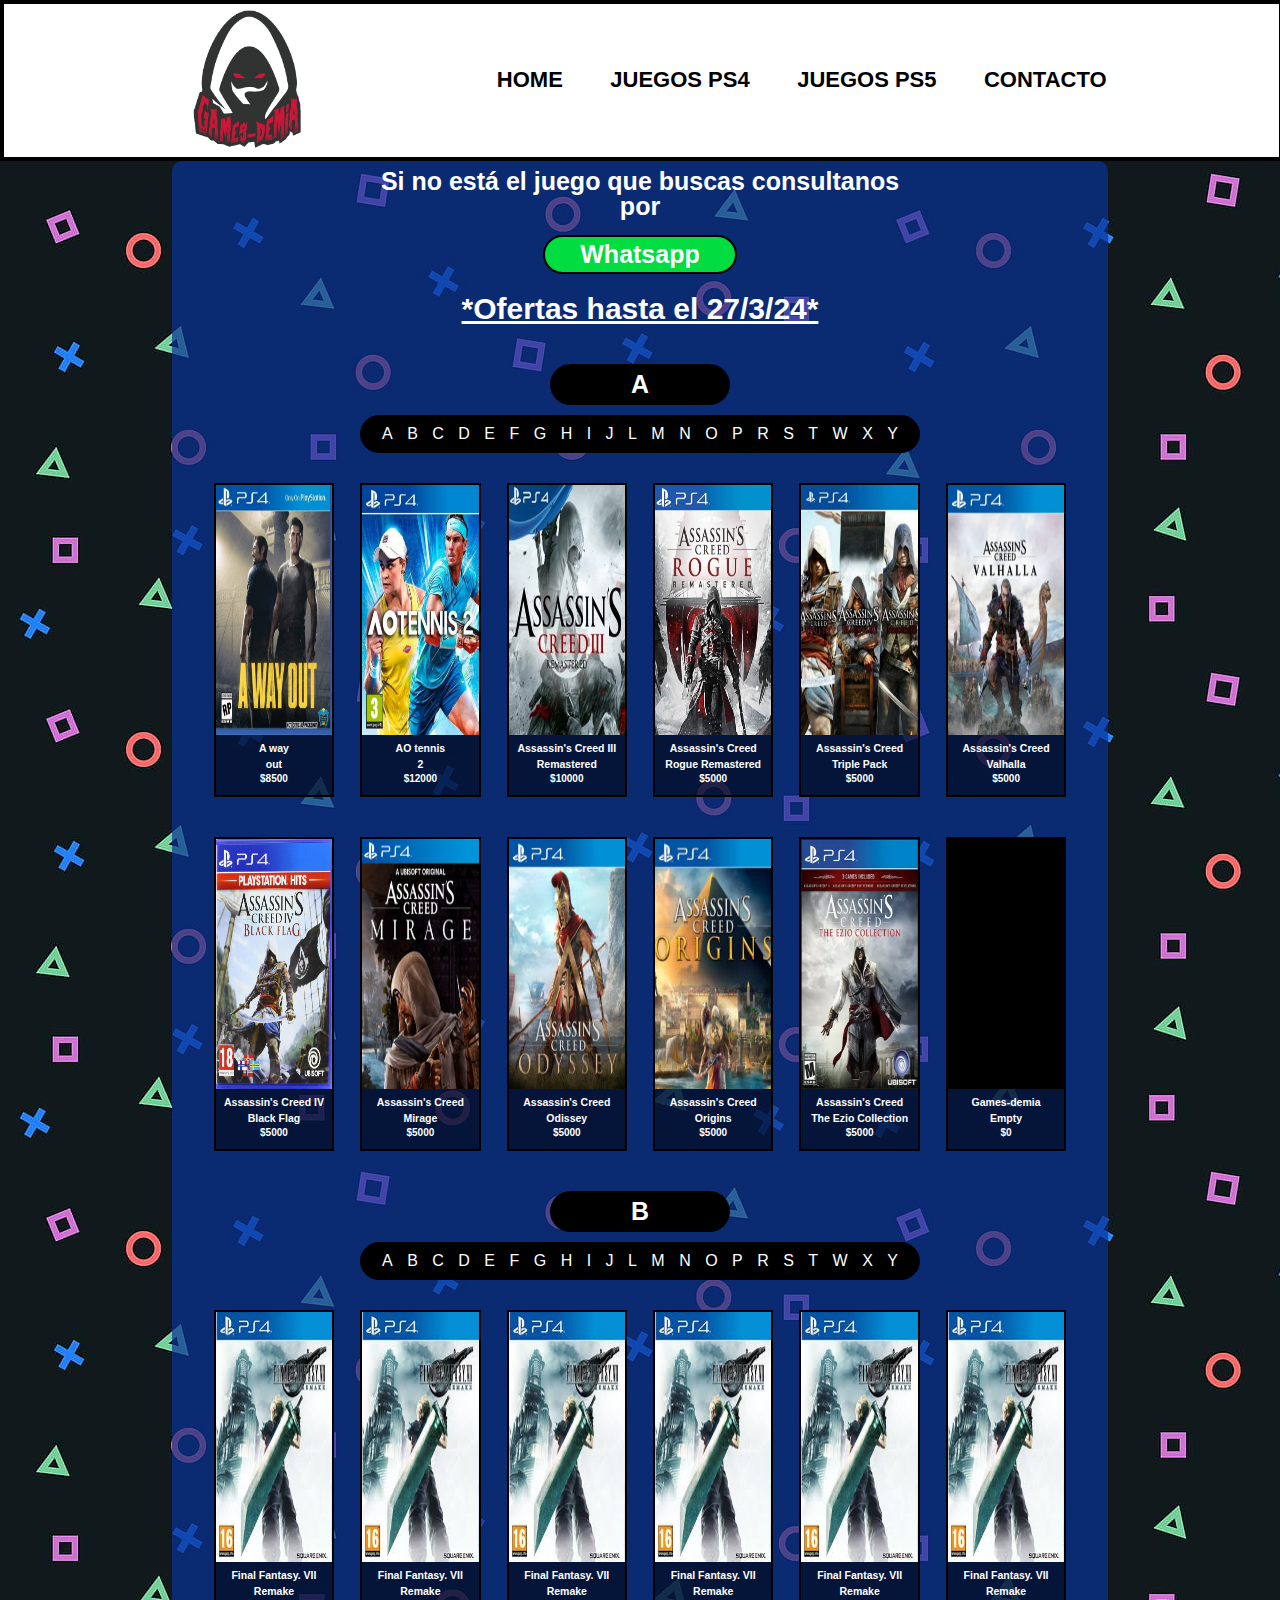
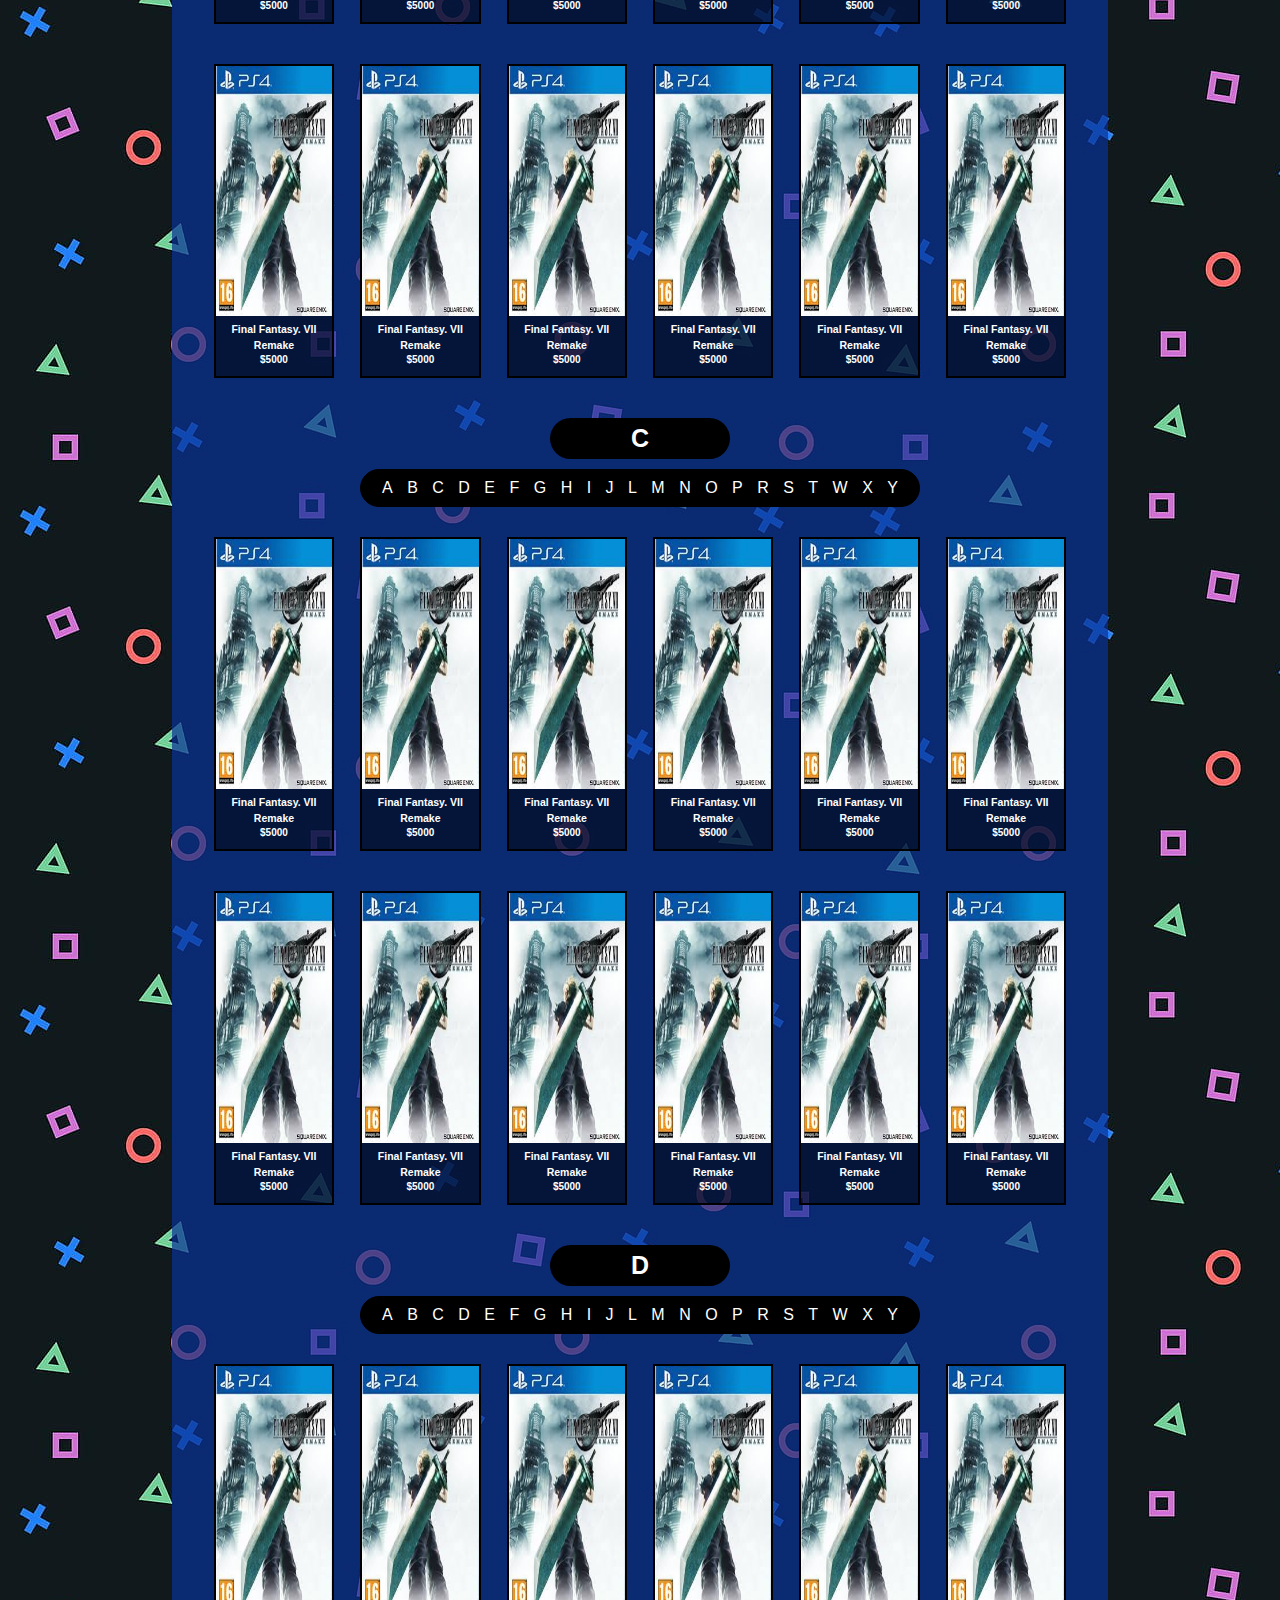
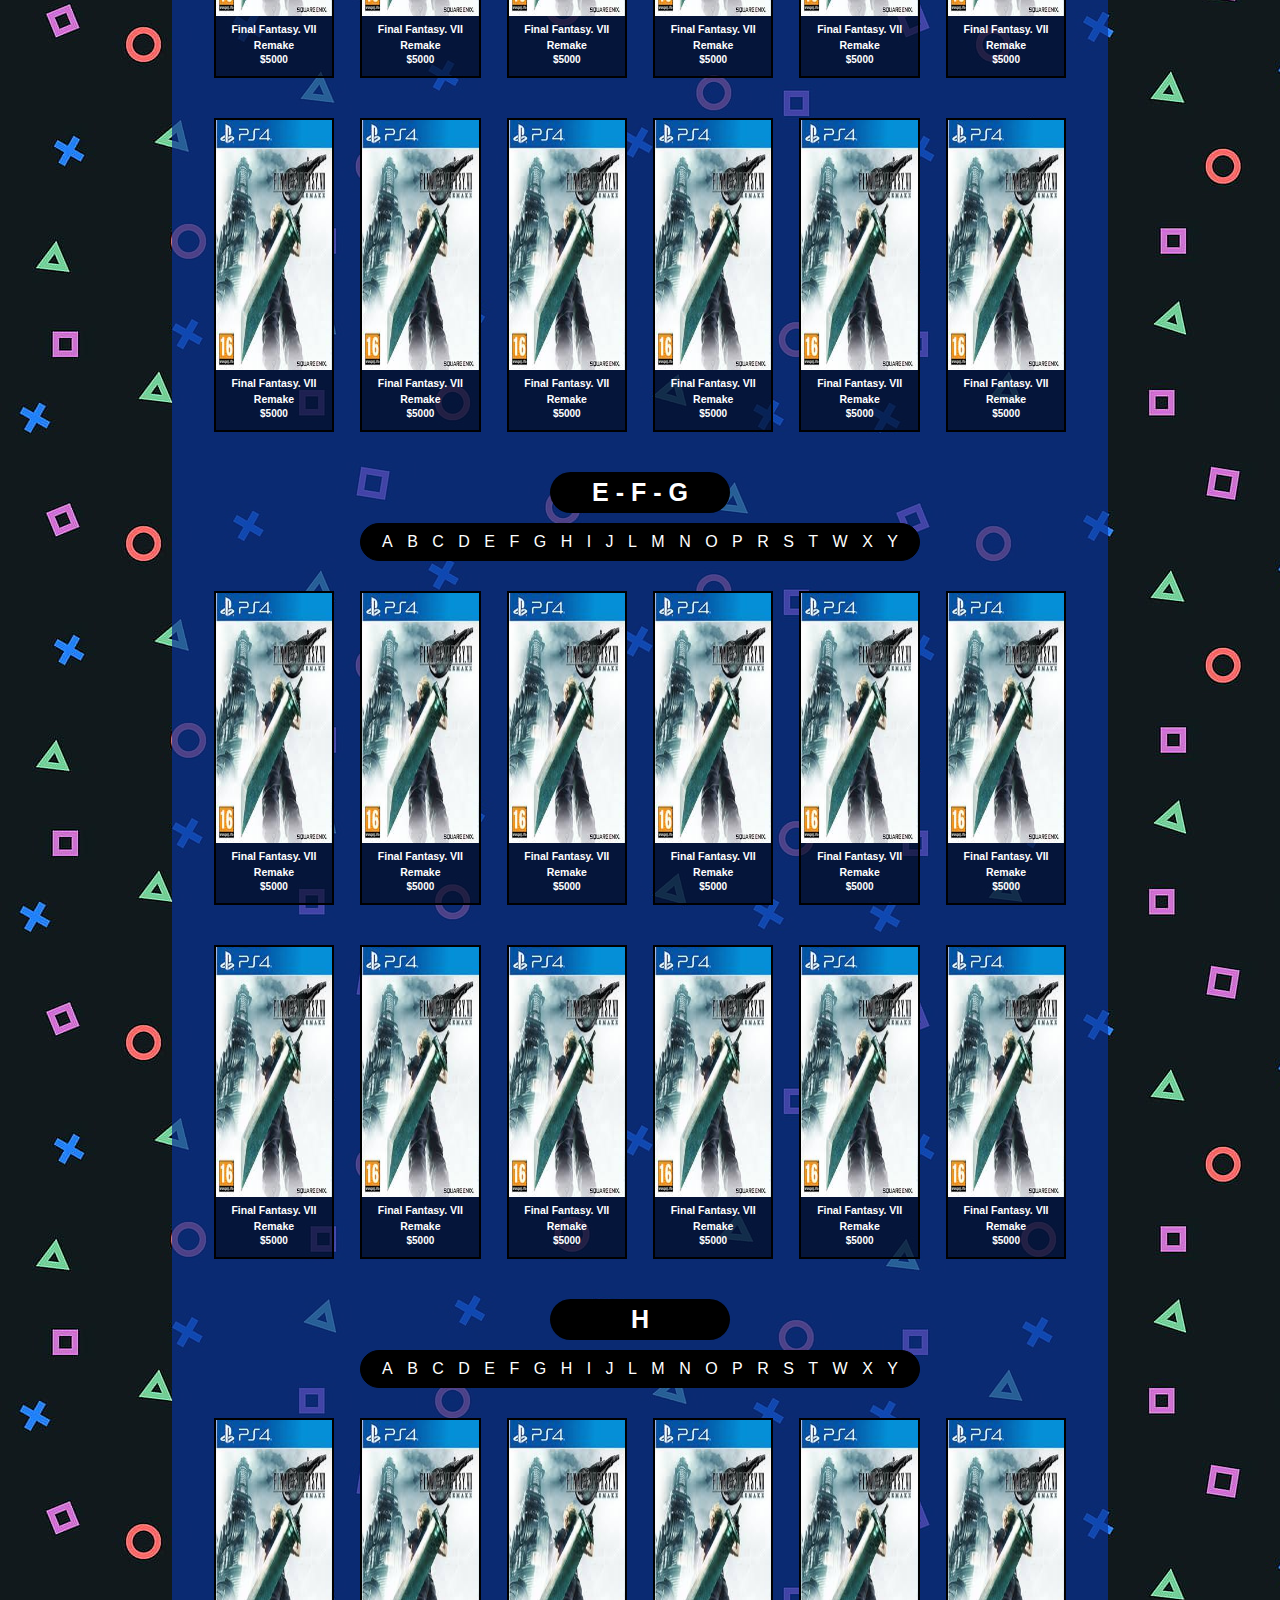
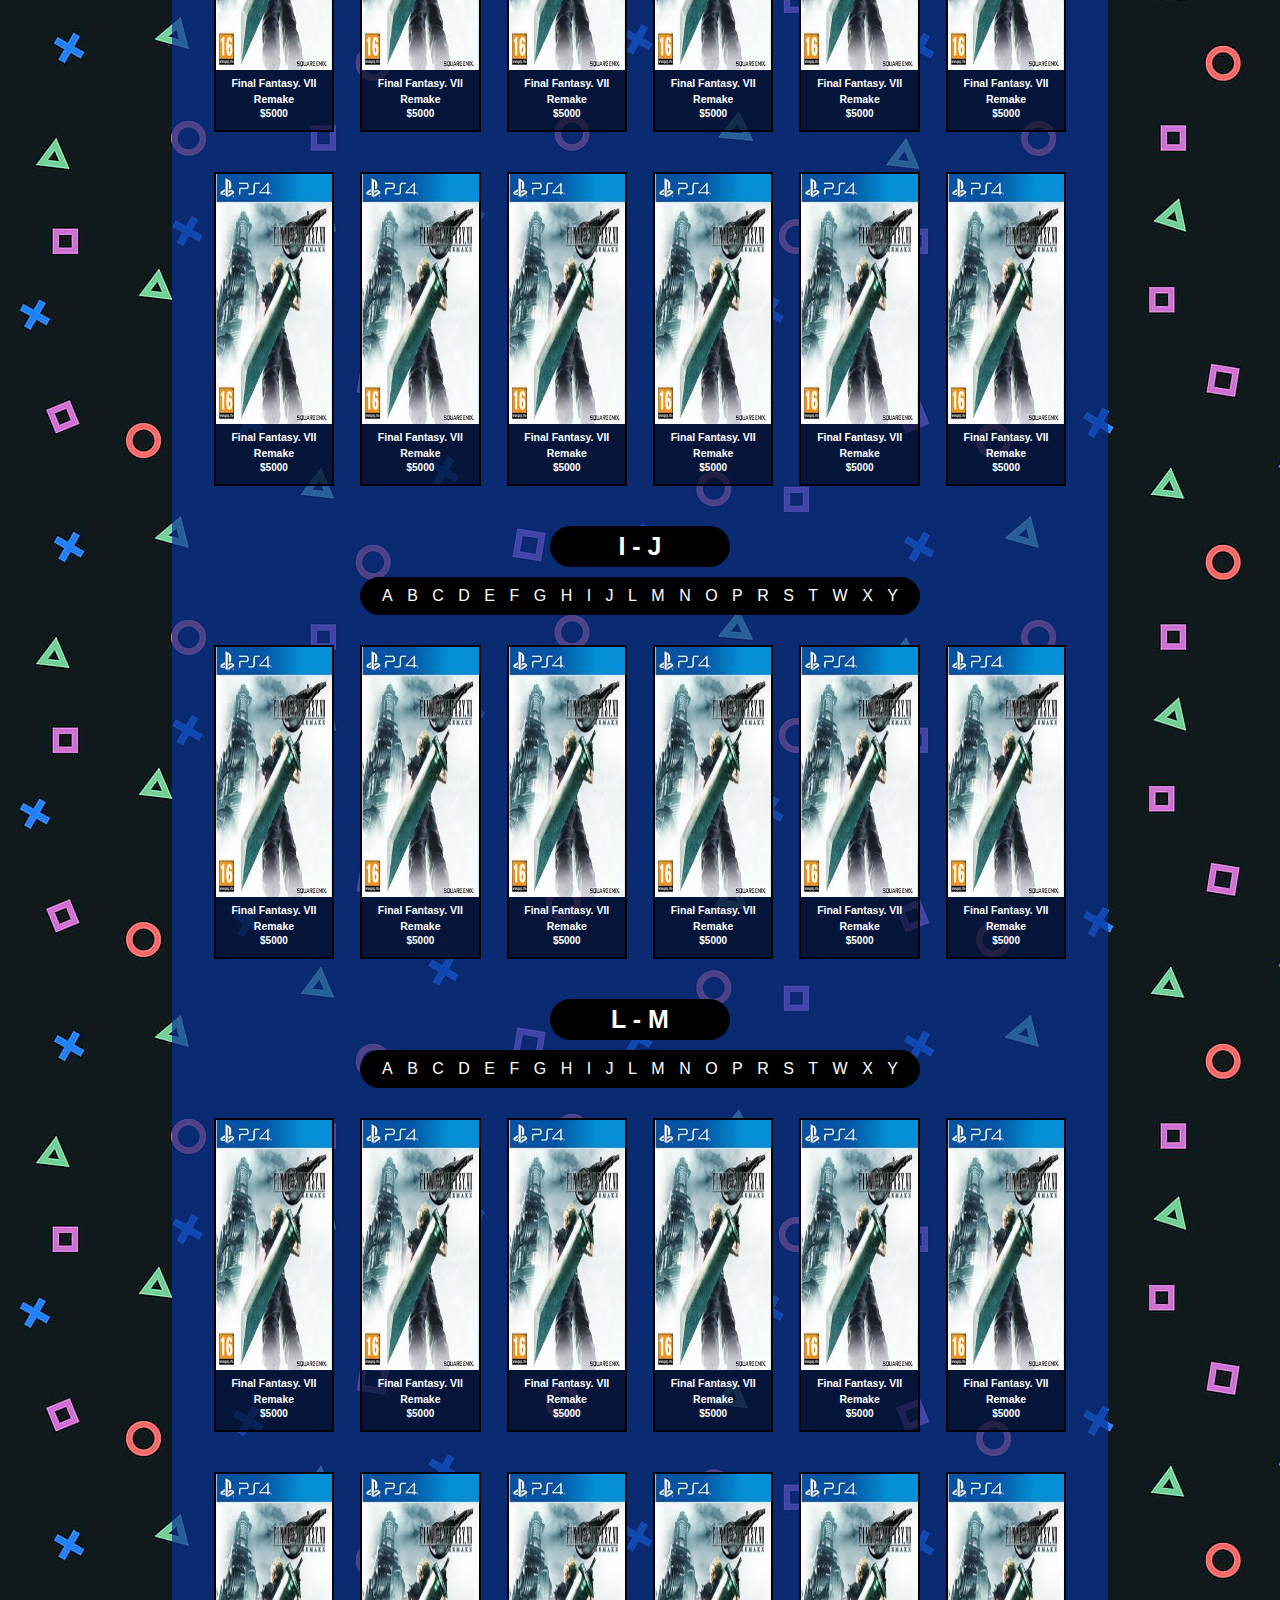
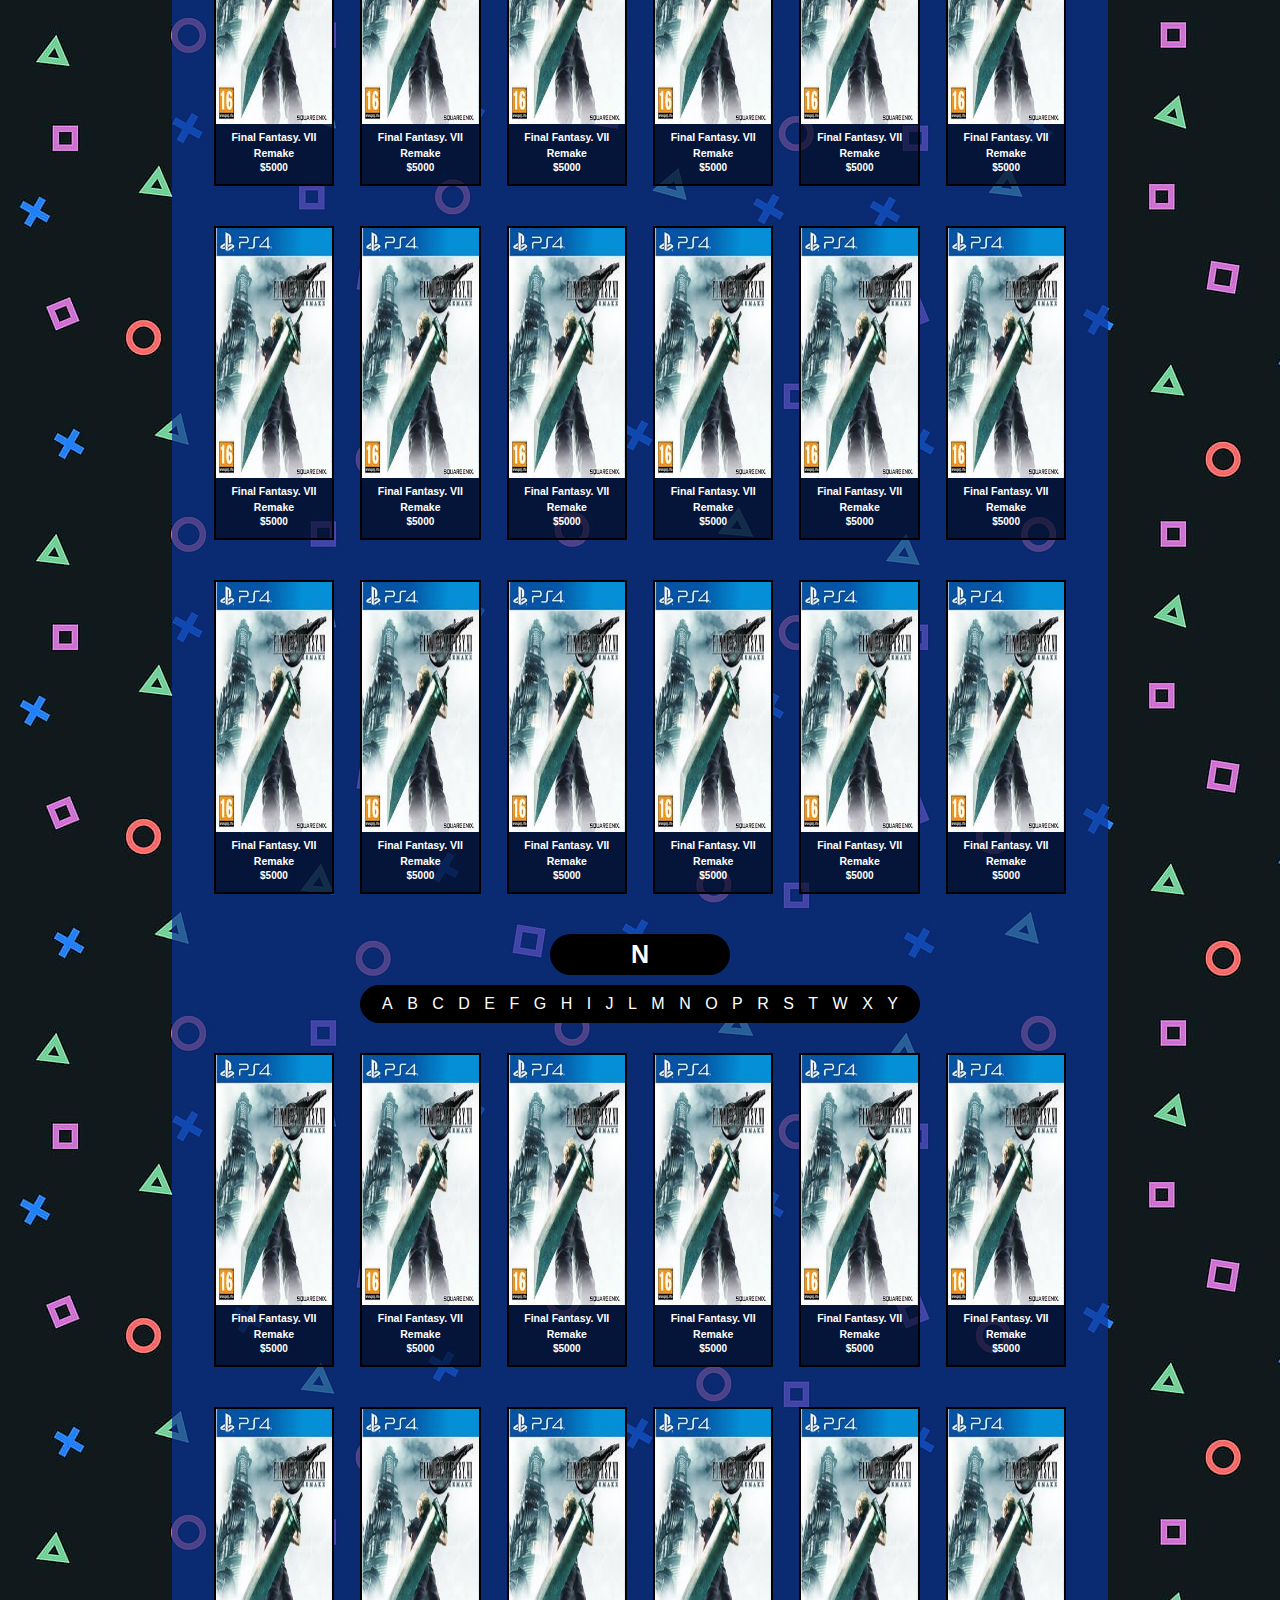
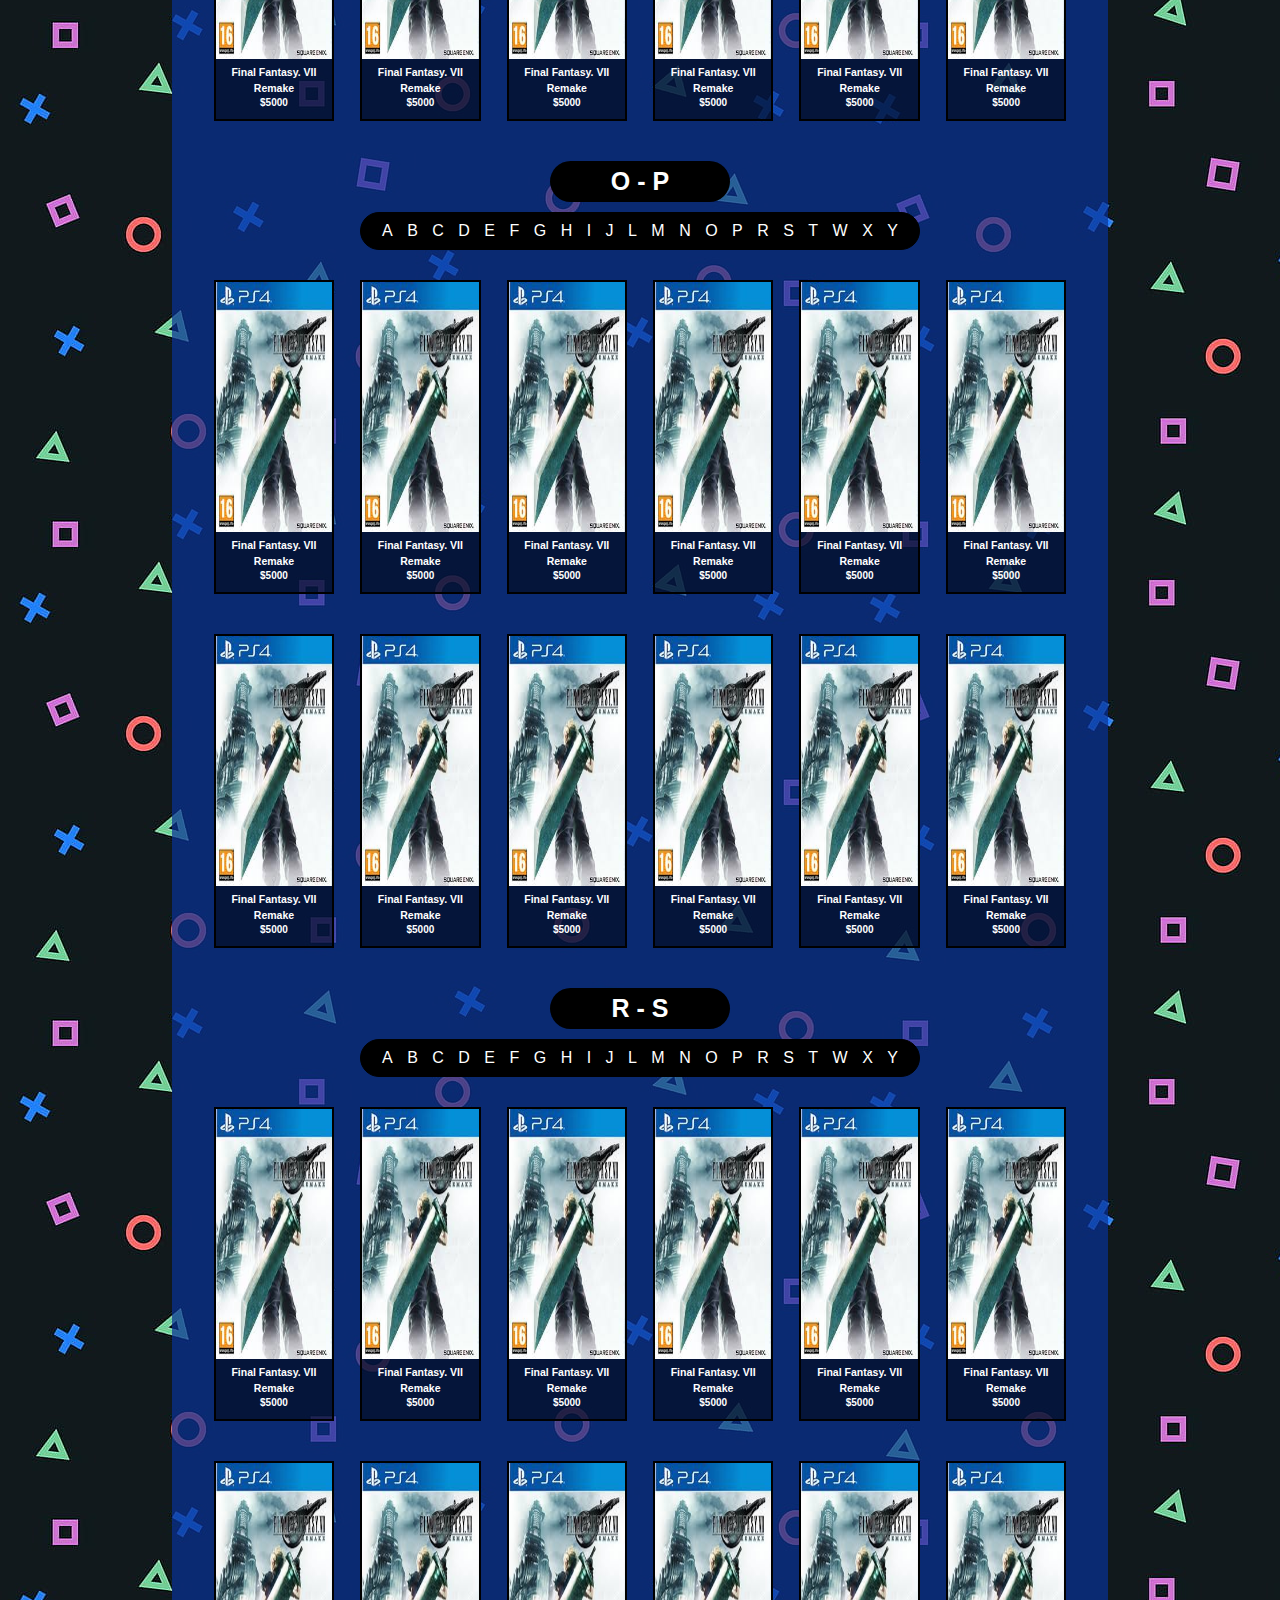
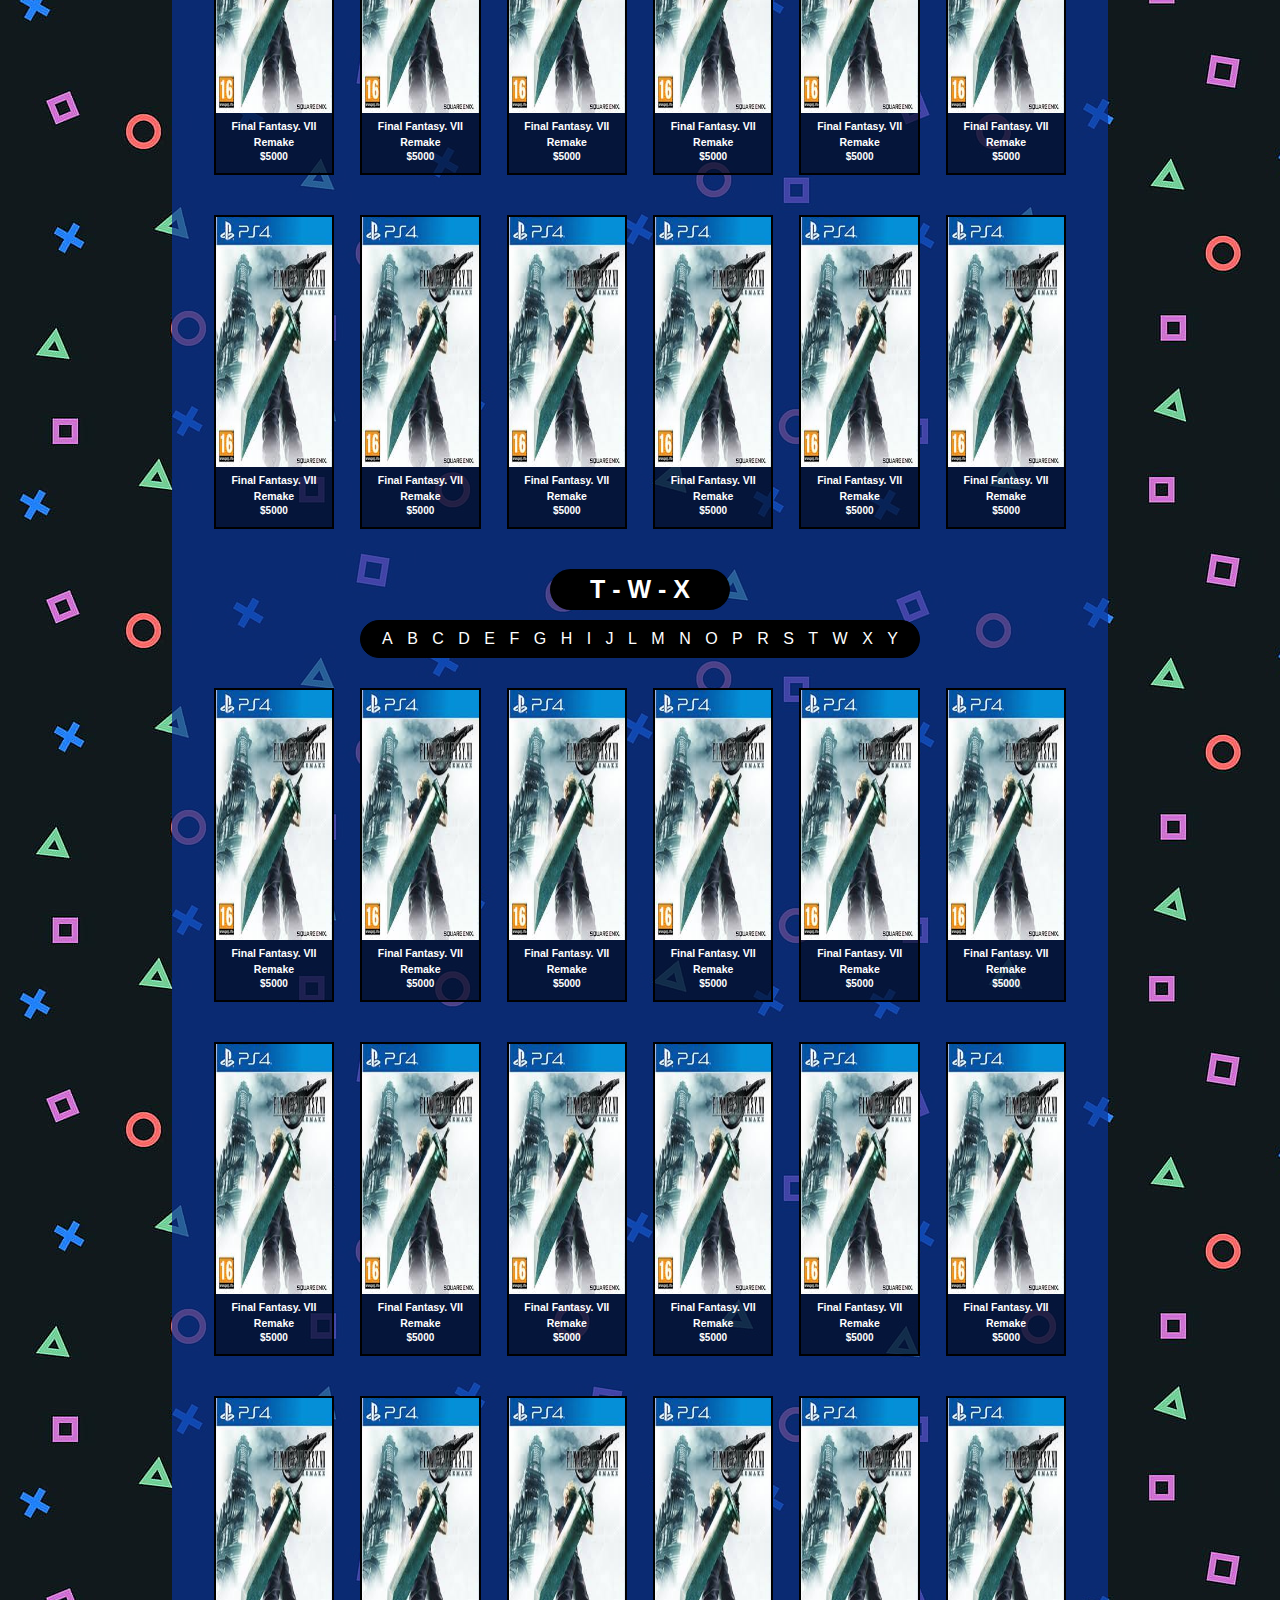
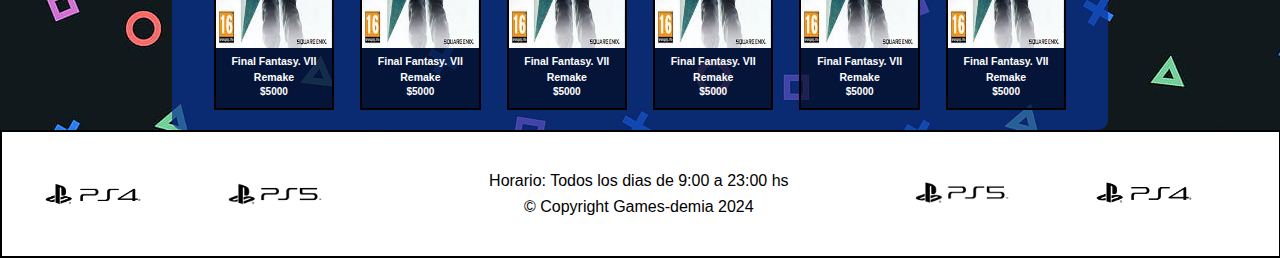
<file: juegos-ps5.html>
<!DOCTYPE html>
<html lang="es">
<head>
    <meta charset="UTF-8">
    <meta http-equiv="X-UA-Compatible" content="IE=edge">
    <meta name="viewport" content="width=device-width, initial-scale=1.0">
    <link rel="stylesheet" href="./reset.css">
    <link rel="shortcut icon" href="./imagenes/Logo3.jpg">
    <link rel="stylesheet" href="./style.css">
    <link rel="stylesheet" href="https://maxst.icons8.com/vue-static/landings/line-awesome/line-awesome/1.3.0/css/line-awesome.min.css">
    <title>Games-demia</title>
</head>
<body>
    <header>
        <header>
            <div class="caja">
                <h1><img src="./imagenes/Logo.png" alt="" width="150"></h1>
                <nav>
                    <ul class="lista-header">
                        <li class="una-palabra"><a href="./index.html">HOME</a></li>
                        <li><a href="./juegos-ps4.html">Juegos Ps4</a></li>
                        <li><a href="./juegos-ps5.html">Juegos PS5</a></li>
                        <li class="una-palabra"><a href="https://api.whatsapp.com/send/?phone=541168503442&text&type=phone_number&app_absent=0" target="_blank">Contacto</a></li>
                    </ul>
                </nav>
            </div>
        </header>
    </header>
    <main>
        <div class="sector-main">
            <div class="bloque-juegos">
                <div>
                    <h3>
                        Si no está el juego que buscas consultanos<br> por
                    </h3>
                </div>
                <div class="contenedor-whatsapp">
                    <a href="https://api.whatsapp.com/send/?phone=541168503442&text&type=phone_number&app_absent=0" target="_blank">Whatsapp<i class="lab la-whatsapp"></i>

                    </a>
                </div>

                <div>
                    <h2>
                        *Ofertas hasta el 27/3/24*
                    </h2>
                </div>
                <div class="contenedor-letra" id="A">
                    <h3>A</h3>
                </div>
                <div class="contenedor-abecedario">
                    <ul class="lista-abecedario">
                        <li><a href="#A">A</a></li>
                        <li><a href="#B">B</a></li>
                        <li><a href="#C">C</a></li>
                        <li><a href="#D">D</a></li>
                        <li><a href="#E">E</a></li>
                        <li><a href="#E">F</a></li>
                        <li><a href="#E">G</a></li>
                        <li><a href="#H">H</a></li>
                        <li><a href="#I">I</a></li>
                        <li><a href="#I">J</a></li>
                        <li><a href="#L">L</a></li>
                        <li><a href="#L">M</a></li>
                        <li><a href="#N">N</a></li>
                        <li><a href="#O">O</a></li>
                        <li><a href="#O">P</a></li>
                        <li><a href="#R">R</a></li>
                        <li><a href="#R">S</a></li>
                        <li><a href="#T">T</a></li>
                        <li><a href="#T">W</a></li>
                        <li><a href="#T">X</a></li>
                        <li><a href="#T">Y</a></li>
                    </ul>
                </div>
                <ul class="primera-lista-juegos">
                    <li>
                        <a href="./juegos/finalf.html"><img src="./imagenes/A-WAY-OUT.jpg" alt="" width="100%"></a>
                        <h4>A way </h4>
                        <H6>out</H6>
                        <p>$8500</p>                       
                    </li>
                    <li>
                        <a href="./juegos/finalf.html"><img src="./imagenes/ao-tennis-2.jpg" alt="" width="100%"></a>
                        <h4>AO tennis</h4>
                        <H6>2</H6>
                        <p>$12000</p>  
                    </li>
                    <li>
                        <a href="./juegos/finalf.html"><img src="./imagenes/ac3.jpg" alt="" width="100%"></a>
                        <h4>Assassin's Creed III</h4>
                        <H6>Remastered</H6>
                        <p>$10000</p>  
                    </li>
                    <li>
                        <a href="./juegos/finalf.html"><img src="./imagenes/acrogue.jpg" alt="" width="100%"></a>
                        <h4>Assassin's Creed</h4>
                        <H6>Rogue Remastered</H6>
                        <p>$5000</p>  
                    </li>
                    <li>
                        <a href="./juegos/finalf.html"><img src="./imagenes/actriple.jpg" alt="" width="100%"></a>
                        <h4>Assassin's Creed</h4>
                        <H6> Triple Pack</H6>
                        <p>$5000</p>  
                    </li>
                    <li>
                        <a href="./juegos/finalf.html"><img src="./imagenes/acval.jpg" alt="" width="100%"></a>
                        <h4>Assassin's Creed</h4>
                        <H6>Valhalla</H6>
                        <p>$5000</p>                       
                    </li>
                </ul>
                <ul class="segunda-lista-juegos">
                    <li>
                        <a href="./juegos/finalf.html"><img src="./imagenes/acblack.jpg" alt=""width="100%"></a>
                        <h4>Assassin's Creed IV</h4>
                        <H6>Black Flag</H6>
                        <p>$5000</p>  
                    </li>
                    <li>
                        <a href="./juegos/finalf.html"><img src="./imagenes/acmira.jpg" alt="" width="100%"></a>
                        <h4>Assassin's Creed</h4>
                        <H6>Mirage</H6>
                        <p>$5000</p>                       
                    </li>
                    <li>
                        <a href="./juegos/finalf.html"><img src="./imagenes/acodi.jpg" alt="" width="100%"></a>
                        <h4>Assassin's Creed</h4>
                        <H6>Odissey</H6>
                        <p>$5000</p>  
                    </li>
                    <li>
                        <a href="./juegos/finalf.html"><img src="./imagenes/acori.jpg" alt="" width="100%"></a>
                        <h4>Assassin's Creed</h4>
                        <H6>Origins</H6>
                        <p>$5000</p>  
                    </li>
                    <li>
                        <a href="./juegos/finalf.html"><img src="./imagenes/acezio.jpg" alt=""width="100%"></a>
                        <h4>Assassin's Creed</h4>
                        <H6>The Ezio Collection</H6>
                        <p>$5000</p>  
                    </li>
                    <li>
                        <a href="./juegos/finalf.html"><img src="./imagenes/Color_negro.jpg" alt=""width="100%"></a>
                        <h4>Games-demia</h4>
                        <H6>Empty</H6>
                        <p>$0</p>    
                    </li>
                </ul>
                <div class="contenedor-letra" id="B">
                    <h3>B</h3>
                </div>
                <div class="contenedor-abecedario">
                    <ul class="lista-abecedario">
                        <li><a href="#A">A</a></li>
                        <li><a href="#B">B</a></li>
                        <li><a href="#C">C</a></li>
                        <li><a href="#D">D</a></li>
                        <li><a href="#E">E</a></li>
                        <li><a href="#E">F</a></li>
                        <li><a href="#E">G</a></li>
                        <li><a href="#H">H</a></li>
                        <li><a href="#I">I</a></li>
                        <li><a href="#I">J</a></li>
                        <li><a href="#L">L</a></li>
                        <li><a href="#L">M</a></li>
                        <li><a href="#N">N</a></li>
                        <li><a href="#O">O</a></li>
                        <li><a href="#O">P</a></li>
                        <li><a href="#R">R</a></li>
                        <li><a href="#R">S</a></li>
                        <li><a href="#T">T</a></li>
                        <li><a href="#T">W</a></li>
                        <li><a href="#T">X</a></li>
                        <li><a href="#T">Y</a></li>
                    </ul>
                </div>
                <ul class="tercera-lista-juegos">
                    <li>
                        <a href="./juegos/finalf.html"><img src="./imagenes/ff.jpg" alt=""width="100%"></a>
                        <h4>Final Fantasy. VII</h4>
                        <H6>Remake</H6>
                        <p>$5000</p>  
                    </li>
                    <li>
                        <a href="./juegos/finalf.html"><img src="./imagenes/ff.jpg" alt=""width="100%"></a>
                        <h4>Final Fantasy. VII</h4>
                        <H6>Remake</H6>
                        <p>$5000</p>                       
                    </li>
                    <li>
                        <a href="./juegos/finalf.html"><img src="./imagenes/ff.jpg" alt=""width="100%"></a>
                        <h4>Final Fantasy. VII</h4>
                        <H6>Remake</H6>
                        <p>$5000</p>  
                    </li>
                    <li>
                        <a href="./juegos/finalf.html"><img src="./imagenes/ff.jpg" alt=""width="100%"></a>
                        <h4>Final Fantasy. VII</h4>
                        <H6>Remake</H6>
                        <p>$5000</p>   
                    </li>
                    <li>
                        <a href="./juegos/finalf.html"><img src="./imagenes/ff.jpg" alt=""width="100%"></a>
                        <h4>Final Fantasy. VII</h4>
                        <H6>Remake</H6>
                        <p>$5000</p>   
                    </li>
                    <li>
                        <a href="./juegos/finalf.html"><img src="./imagenes/ff.jpg" alt=""width="100%"></a>
                        <h4>Final Fantasy. VII</h4>
                        <H6>Remake</H6>
                        <p>$5000</p>  
                    </li>
                </ul>
                <ul class="cuarta-lista-juegos">
                    <li>
                        <a href="./juegos/finalf.html"><img src="./imagenes/ff.jpg" alt=""width="100%"></a>
                        <h4>Final Fantasy. VII</h4>
                        <H6>Remake</H6>
                        <p>$5000</p>  
                    </li>
                    <li>
                        <a href="./juegos/finalf.html"><img src="./imagenes/ff.jpg" alt="" width="100%"></a>
                        <h4>Final Fantasy. VII</h4>
                        <H6>Remake</H6>
                        <p>$5000</p>                       
                    </li>
                    <li>
                        <a href="./juegos/finalf.html"><img src="./imagenes/ff.jpg" alt=""width="100%"></a>
                        <h4>Final Fantasy. VII</h4>
                        <H6>Remake</H6>
                        <p>$5000</p>   
                    </li>
                    <li>
                        <a href="./juegos/finalf.html"><img src="./imagenes/ff.jpg" alt=""width="100%"></a>
                        <h4>Final Fantasy. VII</h4>
                        <H6>Remake</H6>
                        <p>$5000</p>   
                    </li>
                    <li>
                        <a href="./juegos/finalf.html"><img src="./imagenes/ff.jpg" alt=""width="100%"></a>
                        <h4>Final Fantasy. VII</h4>
                        <H6>Remake</H6>
                        <p>$5000</p>   
                    </li>
                    <li>
                        <a href="./juegos/finalf.html"><img src="./imagenes/ff.jpg" alt=""width="100%"></a>
                        <h4>Final Fantasy. VII</h4>
                        <H6>Remake</H6>
                        <p>$5000</p>  
                    </li>
                </ul>
                <div class="contenedor-letra" id="C">
                    <h3>C</h3>
                </div>
                <div class="contenedor-abecedario">
                    <ul class="lista-abecedario">
                        <li><a href="#A">A</a></li>
                        <li><a href="#B">B</a></li>
                        <li><a href="#C">C</a></li>
                        <li><a href="#D">D</a></li>
                        <li><a href="#E">E</a></li>
                        <li><a href="#E">F</a></li>
                        <li><a href="#E">G</a></li>
                        <li><a href="#H">H</a></li>
                        <li><a href="#I">I</a></li>
                        <li><a href="#I">J</a></li>
                        <li><a href="#L">L</a></li>
                        <li><a href="#L">M</a></li>
                        <li><a href="#N">N</a></li>
                        <li><a href="#O">O</a></li>
                        <li><a href="#O">P</a></li>
                        <li><a href="#R">R</a></li>
                        <li><a href="#R">S</a></li>
                        <li><a href="#T">T</a></li>
                        <li><a href="#T">W</a></li>
                        <li><a href="#T">X</a></li>
                        <li><a href="#T">Y</a></li>
                    </ul>
                </div>
                <ul class="quinta-lista-juegos">
                    <li>
                        <a href="./juegos/finalf.html"><img src="./imagenes/ff.jpg" alt=""width="100%"></a>
                        <h4>Final Fantasy. VII</h4>
                        <H6>Remake</H6>
                        <p>$5000</p>   
                    </li>
                    <li>
                        <a href="./juegos/finalf.html"><img src="./imagenes/ff.jpg" alt="" width="100%"></a>
                        <h4>Final Fantasy. VII</h4>
                        <H6>Remake</H6>
                        <p>$5000</p>                       
                    </li>
                    <li>
                        <a href="./juegos/finalf.html"><img src="./imagenes/ff.jpg" alt=""width="100%"></a>
                        <h4>Final Fantasy. VII</h4>
                        <H6>Remake</H6>
                        <p>$5000</p>  
                    </li>
                    <li>
                        <a href="./juegos/finalf.html"><img src="./imagenes/ff.jpg" alt=""width="100%"></a>
                        <h4>Final Fantasy. VII</h4>
                        <H6>Remake</H6>
                        <p>$5000</p>    
                    </li>
                    <li>
                        <a href="./juegos/finalf.html"><img src="./imagenes/ff.jpg" alt=""width="100%"></a>
                        <h4>Final Fantasy. VII</h4>
                        <H6>Remake</H6>
                        <p>$5000</p>  
                    </li>
                    <li>
                        <a href="./juegos/finalf.html"><img src="./imagenes/ff.jpg" alt=""width="100%"></a>
                        <h4>Final Fantasy. VII</h4>
                        <H6>Remake</H6>
                        <p>$5000</p>   
                    </li>
                </ul>
                <ul class="sexta-lista-juegos">
                    <li>
                        <a href="./juegos/finalf.html"><img src="./imagenes/ff.jpg" alt=""width="100%"></a>
                        <h4>Final Fantasy. VII</h4>
                        <H6>Remake</H6>
                        <p>$5000</p>
                    </li>
                    <li>
                        <a href="./juegos/finalf.html"><img src="./imagenes/ff.jpg" alt="" width="100%"></a>
                        <h4>Final Fantasy. VII</h4>
                        <H6>Remake</H6>
                        <p>$5000</p>                       
                    </li>     
                    <li>
                        <a href="./juegos/finalf.html"><img src="./imagenes/ff.jpg" alt=""width="100%"></a>
                        <h4>Final Fantasy. VII</h4>
                        <H6>Remake</H6>
                        <p>$5000</p>   
                    </li>
                    <li>
                        <a href="./juegos/finalf.html"><img src="./imagenes/ff.jpg" alt=""width="100%"></a>
                        <h4>Final Fantasy. VII</h4>
                        <H6>Remake</H6>
                        <p>$5000</p>   
                    </li>
                    <li>
                        <a href="./juegos/finalf.html"><img src="./imagenes/ff.jpg" alt=""width="100%"></a>
                        <h4>Final Fantasy. VII</h4>
                        <H6>Remake</H6>
                        <p>$5000</p>  
                    </li>
                    <li>
                        <a href="./juegos/finalf.html"><img src="./imagenes/ff.jpg" alt=""width="100%"></a>
                        <h4>Final Fantasy. VII</h4>
                        <H6>Remake</H6>
                        <p>$5000</p>  
                    </li>
                </ul>
                <div class="contenedor-letra" id="D">
                    <h3>D</h3>
                </div>
                <div class="contenedor-abecedario">
                    <ul class="lista-abecedario">
                        <li><a href="#A">A</a></li>
                        <li><a href="#B">B</a></li>
                        <li><a href="#C">C</a></li>
                        <li><a href="#D">D</a></li>
                        <li><a href="#E">E</a></li>
                        <li><a href="#E">F</a></li>
                        <li><a href="#E">G</a></li>
                        <li><a href="#H">H</a></li>
                        <li><a href="#I">I</a></li>
                        <li><a href="#I">J</a></li>
                        <li><a href="#L">L</a></li>
                        <li><a href="#L">M</a></li>
                        <li><a href="#N">N</a></li>
                        <li><a href="#O">O</a></li>
                        <li><a href="#O">P</a></li>
                        <li><a href="#R">R</a></li>
                        <li><a href="#R">S</a></li>
                        <li><a href="#T">T</a></li>
                        <li><a href="#T">W</a></li>
                        <li><a href="#T">X</a></li>
                        <li><a href="#T">Y</a></li>
                    </ul>
                </div>
                <ul class="septima-lista-juegos">
                    <li>
                        <a href="./juegos/finalf.html"><img src="./imagenes/ff.jpg" alt=""width="100%"></a>
                        <h4>Final Fantasy. VII</h4>
                        <H6>Remake</H6>
                        <p>$5000</p>  
                    </li>
                    <li>
                        <a href="./juegos/finalf.html"><img src="./imagenes/ff.jpg" alt=""width="100%"></a>
                        <h4>Final Fantasy. VII</h4>
                        <H6>Remake</H6>
                        <p>$5000</p>                       
                    </li>
                    <li>
                        <a href="./juegos/finalf.html"><img src="./imagenes/ff.jpg" alt=""width="100%"></a>
                        <h4>Final Fantasy. VII</h4>
                        <H6>Remake</H6>
                        <p>$5000</p>   
                    </li>
                    <li>
                        <a href="./juegos/finalf.html"><img src="./imagenes/ff.jpg" alt=""width="100%"></a>
                        <h4>Final Fantasy. VII</h4>
                        <H6>Remake</H6>
                        <p>$5000</p>   
                    </li>
                    <li>
                        <a href="./juegos/finalf.html"><img src="./imagenes/ff.jpg" alt=""width="100%"></a>
                        <h4>Final Fantasy. VII</h4>
                        <H6>Remake</H6>
                        <p>$5000</p>  
                    </li>
                    <li>
                        <a href="./juegos/finalf.html"><img src="./imagenes/ff.jpg" alt=""width="100%"></a>
                        <h4>Final Fantasy. VII</h4>
                        <H6>Remake</H6>
                        <p>$5000</p>   
                    </li>
                </ul>
                <ul class="octava-lista-juegos">
                    <li>
                        <a href="./juegos/finalf.html"><img src="./imagenes/ff.jpg" alt=""width="100%"></a>
                        <h4>Final Fantasy. VII</h4>
                        <H6>Remake</H6>
                        <p>$5000</p>   
                    </li>
                    <li>
                        <a href="./juegos/finalf.html"><img src="./imagenes/ff.jpg" alt=""width="100%"></a>
                        <h4>Final Fantasy. VII</h4>
                        <H6>Remake</H6>
                        <p>$5000</p>                       
                    </li>
                    <li>
                        <a href="./juegos/finalf.html"><img src="./imagenes/ff.jpg" alt=""width="100%"></a>
                        <h4>Final Fantasy. VII</h4>
                        <H6>Remake</H6>
                        <p>$5000</p>  
                    </li>
                    <li>
                        <a href="./juegos/finalf.html"><img src="./imagenes/ff.jpg" alt=""width="100%"></a>
                        <h4>Final Fantasy. VII</h4>
                        <H6>Remake</H6>
                        <p>$5000</p> 
                    </li>
                    <li>
                        <a href="./juegos/finalf.html"><img src="./imagenes/ff.jpg" alt=""width="100%"></a>
                        <h4>Final Fantasy. VII</h4>
                        <H6>Remake</H6>
                        <p>$5000</p>  
                    </li>
                    <li>
                        <a href="./juegos/finalf.html"><img src="./imagenes/ff.jpg" alt=""width="100%"></a>
                        <h4>Final Fantasy. VII</h4>
                        <H6>Remake</H6>
                        <p>$5000</p> 
                    </li>
                </ul>
                <div class="contenedor-letra" id="E">
                    <h3>E - F - G</h3>
                </div>
                <div class="contenedor-abecedario">
                    <ul class="lista-abecedario">
                        <li><a href="#A">A</a></li>
                        <li><a href="#B">B</a></li>
                        <li><a href="#C">C</a></li>
                        <li><a href="#D">D</a></li>
                        <li><a href="#E">E</a></li>
                        <li><a href="#E">F</a></li>
                        <li><a href="#E">G</a></li>
                        <li><a href="#H">H</a></li>
                        <li><a href="#I">I</a></li>
                        <li><a href="#I">J</a></li>
                        <li><a href="#L">L</a></li>
                        <li><a href="#L">M</a></li>
                        <li><a href="#N">N</a></li>
                        <li><a href="#O">O</a></li>
                        <li><a href="#O">P</a></li>
                        <li><a href="#R">R</a></li>
                        <li><a href="#R">S</a></li>
                        <li><a href="#T">T</a></li>
                        <li><a href="#T">W</a></li>
                        <li><a href="#T">X</a></li>
                        <li><a href="#T">Y</a></li>
                    </ul>
                </div>
                <ul class="novena-lista-juegos">
                    <li>
                        <a href="./juegos/finalf.html"><img src="./imagenes/ff.jpg" alt=""width="100%"></a>
                        <h4>Final Fantasy. VII</h4>
                        <H6>Remake</H6>
                        <p>$5000</p>   
                    </li>
                    <li>
                        <a href="./juegos/finalf.html"><img src="./imagenes/ff.jpg" alt="" width="100%"></a>
                        <h4>Final Fantasy. VII</h4>
                        <H6>Remake</H6>
                        <p>$5000</p>                       
                    </li>
                    <li>
                        <a href="./juegos/finalf.html"><img src="./imagenes/ff.jpg" alt=""width="100%"></a>
                        <h4>Final Fantasy. VII</h4>
                        <H6>Remake</H6>
                        <p>$5000</p>   
                    </li>
                    <li>
                        <a href="./juegos/finalf.html"><img src="./imagenes/ff.jpg" alt="" width="100%"></a>
                        <h4>Final Fantasy. VII</h4>
                        <H6>Remake</H6>
                        <p>$5000</p>  
                    </li>
                    <li>
                        <a href="./juegos/finalf.html"><img src="./imagenes/ff.jpg" alt="" width="100%"></a>
                        <h4>Final Fantasy. VII</h4>
                        <H6>Remake</H6>
                        <p>$5000</p>  
                    </li>
                    <li>
                        <a href="./juegos/finalf.html"><img src="./imagenes/ff.jpg" alt="" width="100%"></a>
                        <h4>Final Fantasy. VII</h4>
                        <H6>Remake</H6>
                        <p>$5000</p>    
                    </li>
                </ul>
                <ul class="decima-lista-juegos">
                    <li>
                        <a href="./juegos/finalf.html"><img src="./imagenes/ff.jpg" alt=""width="100%"></a>
                        <h4>Final Fantasy. VII</h4>
                        <H6>Remake</H6>
                        <p>$5000</p>  
                    </li>
                    <li>
                        <a href="./juegos/finalf.html"><img src="./imagenes/ff.jpg" alt="" width="100%"></a>
                        <h4>Final Fantasy. VII</h4>
                        <H6>Remake</H6>
                        <p>$5000</p>                       
                    </li>
                    <li>
                        <a href="./juegos/finalf.html"><img src="./imagenes/ff.jpg" alt=""width="100%"></a>
                        <h4>Final Fantasy. VII</h4>
                        <H6>Remake</H6>
                        <p>$5000</p>  
                    </li>
                    <li>
                        <a href="./juegos/finalf.html"><img src="./imagenes/ff.jpg" alt=""width="100%"></a>
                        <h4>Final Fantasy. VII</h4>
                        <H6>Remake</H6>
                        <p>$5000</p>   
                    </li>
                    <li>
                        <a href="./juegos/finalf.html"><img src="./imagenes/ff.jpg" alt=""width="100%"></a>
                        <h4>Final Fantasy. VII</h4>
                        <H6>Remake</H6>
                        <p>$5000</p>    
                    </li>
                    <li>
                        <a href="./juegos/finalf.html"><img src="./imagenes/ff.jpg" alt=""width="100%"></a>
                        <h4>Final Fantasy. VII</h4>
                        <H6>Remake</H6>
                        <p>$5000</p>  
                    </li>
                </ul>
                <div class="contenedor-letra" id="H">
                    <h3>H</h3>
                </div>
                <div class="contenedor-abecedario">
                    <ul class="lista-abecedario">
                        <li><a href="#A">A</a></li>
                        <li><a href="#B">B</a></li>
                        <li><a href="#C">C</a></li>
                        <li><a href="#D">D</a></li>
                        <li><a href="#E">E</a></li>
                        <li><a href="#E">F</a></li>
                        <li><a href="#E">G</a></li>
                        <li><a href="#H">H</a></li>
                        <li><a href="#I">I</a></li>
                        <li><a href="#I">J</a></li>
                        <li><a href="#L">L</a></li>
                        <li><a href="#L">M</a></li>
                        <li><a href="#N">N</a></li>
                        <li><a href="#O">O</a></li>
                        <li><a href="#O">P</a></li>
                        <li><a href="#R">R</a></li>
                        <li><a href="#R">S</a></li>
                        <li><a href="#T">T</a></li>
                        <li><a href="#T">W</a></li>
                        <li><a href="#T">X</a></li>
                        <li><a href="#T">Y</a></li>
                    </ul>
                </div>
                <ul class="once-lista-juegos">
                    <li>
                        <a href="./juegos/finalf.html"><img src="./imagenes/ff.jpg" alt=""width="100%"></a>
                        <h4>Final Fantasy. VII</h4>
                        <H6>Remake</H6>
                        <p>$5000</p>  
                    </li>
                    <li>
                        <a href="./juegos/finalf.html"><img src="./imagenes/ff.jpg" alt="" width="100%"></a>
                        <h4>Final Fantasy. VII</h4>
                        <H6>Remake</H6>
                        <p>$5000</p>                       
                    </li>
                    <li>
                        <a href="./juegos/finalf.html"><img src="./imagenes/ff.jpg" alt=""width="100%"></a>
                        <h4>Final Fantasy. VII</h4>
                        <H6>Remake</H6>
                        <p>$5000</p>  
                    </li>
                    <li>
                        <a href="./juegos/finalf.html"><img src="./imagenes/ff.jpg" alt=""width="100%"></a>
                        <h4>Final Fantasy. VII</h4>
                        <H6>Remake</H6>
                        <p>$5000</p>   
                    </li>
                    <li>
                        <a href="./juegos/finalf.html"><img src="./imagenes/ff.jpg" alt=""width="100%"></a>
                        <h4>Final Fantasy. VII</h4>
                        <H6>Remake</H6>
                        <p>$5000</p>    
                    </li>
                    <li>
                        <a href="./juegos/finalf.html"><img src="./imagenes/ff.jpg" alt=""width="100%"></a>
                        <h4>Final Fantasy. VII</h4>
                        <H6>Remake</H6>
                        <p>$5000</p>  
                    </li>
                </ul>
                <ul class="doce-lista-juegos">
                    <li>
                        <a href="./juegos/finalf.html"><img src="./imagenes/ff.jpg" alt=""width="100%"></a>
                        <h4>Final Fantasy. VII</h4>
                        <H6>Remake</H6>
                        <p>$5000</p>  
                    </li>
                    <li>
                        <a href="./juegos/finalf.html"><img src="./imagenes/ff.jpg" alt="" width="100%"></a>
                        <h4>Final Fantasy. VII</h4>
                        <H6>Remake</H6>
                        <p>$5000</p>                       
                    </li>
                    <li>
                        <a href="./juegos/finalf.html"><img src="./imagenes/ff.jpg" alt=""width="100%"></a>
                        <h4>Final Fantasy. VII</h4>
                        <H6>Remake</H6>
                        <p>$5000</p>  
                    </li>
                    <li>
                        <a href="./juegos/finalf.html"><img src="./imagenes/ff.jpg" alt=""width="100%"></a>
                        <h4>Final Fantasy. VII</h4>
                        <H6>Remake</H6>
                        <p>$5000</p>   
                    </li>
                    <li>
                        <a href="./juegos/finalf.html"><img src="./imagenes/ff.jpg" alt=""width="100%"></a>
                        <h4>Final Fantasy. VII</h4>
                        <H6>Remake</H6>
                        <p>$5000</p>    
                    </li>
                    <li>
                        <a href="./juegos/finalf.html"><img src="./imagenes/ff.jpg" alt=""width="100%"></a>
                        <h4>Final Fantasy. VII</h4>
                        <H6>Remake</H6>
                        <p>$5000</p>  
                    </li>
                </ul>
                <div class="contenedor-letra" id="I">
                    <h3>I - J</h3>
                </div>
                <div class="contenedor-abecedario">
                    <ul class="lista-abecedario">
                        <li><a href="#A">A</a></li>
                        <li><a href="#B">B</a></li>
                        <li><a href="#C">C</a></li>
                        <li><a href="#D">D</a></li>
                        <li><a href="#E">E</a></li>
                        <li><a href="#E">F</a></li>
                        <li><a href="#E">G</a></li>
                        <li><a href="#H">H</a></li>
                        <li><a href="#I">I</a></li>
                        <li><a href="#I">J</a></li>
                        <li><a href="#L">L</a></li>
                        <li><a href="#L">M</a></li>
                        <li><a href="#N">N</a></li>
                        <li><a href="#O">O</a></li>
                        <li><a href="#O">P</a></li>
                        <li><a href="#R">R</a></li>
                        <li><a href="#R">S</a></li>
                        <li><a href="#T">T</a></li>
                        <li><a href="#T">W</a></li>
                        <li><a href="#T">X</a></li>
                        <li><a href="#T">Y</a></li>
                    </ul>
                </div>
                <ul class="trece-lista-juegos">
                    <li>
                        <a href="./juegos/finalf.html"><img src="./imagenes/ff.jpg" alt=""width="100%"></a>
                        <h4>Final Fantasy. VII</h4>
                        <H6>Remake</H6>
                        <p>$5000</p>  
                    </li>
                    <li>
                        <a href="./juegos/finalf.html"><img src="./imagenes/ff.jpg" alt="" width="100%"></a>
                        <h4>Final Fantasy. VII</h4>
                        <H6>Remake</H6>
                        <p>$5000</p>                       
                    </li>
                    <li>
                        <a href="./juegos/finalf.html"><img src="./imagenes/ff.jpg" alt=""width="100%"></a>
                        <h4>Final Fantasy. VII</h4>
                        <H6>Remake</H6>
                        <p>$5000</p>  
                    </li>
                    <li>
                        <a href="./juegos/finalf.html"><img src="./imagenes/ff.jpg" alt=""width="100%"></a>
                        <h4>Final Fantasy. VII</h4>
                        <H6>Remake</H6>
                        <p>$5000</p>   
                    </li>
                    <li>
                        <a href="./juegos/finalf.html"><img src="./imagenes/ff.jpg" alt=""width="100%"></a>
                        <h4>Final Fantasy. VII</h4>
                        <H6>Remake</H6>
                        <p>$5000</p>    
                    </li>
                    <li>
                        <a href="./juegos/finalf.html"><img src="./imagenes/ff.jpg" alt=""width="100%"></a>
                        <h4>Final Fantasy. VII</h4>
                        <H6>Remake</H6>
                        <p>$5000</p>  
                    </li>
                </ul>
                <div class="contenedor-letra" id="L">
                    <h3>L - M</h3>
                </div>
                <div class="contenedor-abecedario">
                    <ul class="lista-abecedario">
                        <li><a href="#A">A</a></li>
                        <li><a href="#B">B</a></li>
                        <li><a href="#C">C</a></li>
                        <li><a href="#D">D</a></li>
                        <li><a href="#E">E</a></li>
                        <li><a href="#E">F</a></li>
                        <li><a href="#E">G</a></li>
                        <li><a href="#H">H</a></li>
                        <li><a href="#I">I</a></li>
                        <li><a href="#I">J</a></li>
                        <li><a href="#L">L</a></li>
                        <li><a href="#L">M</a></li>
                        <li><a href="#N">N</a></li>
                        <li><a href="#O">O</a></li>
                        <li><a href="#O">P</a></li>
                        <li><a href="#R">R</a></li>
                        <li><a href="#R">S</a></li>
                        <li><a href="#T">T</a></li>
                        <li><a href="#T">W</a></li>
                        <li><a href="#T">X</a></li>
                        <li><a href="#T">Y</a></li>
                    </ul>
                </div>
                <ul class="catorce-lista-juegos">
                    <li>
                        <a href="./juegos/finalf.html"><img src="./imagenes/ff.jpg" alt=""width="100%"></a>
                        <h4>Final Fantasy. VII</h4>
                        <H6>Remake</H6>
                        <p>$5000</p>  
                    </li>
                    <li>
                        <a href="./juegos/finalf.html"><img src="./imagenes/ff.jpg" alt="" width="100%"></a>
                        <h4>Final Fantasy. VII</h4>
                        <H6>Remake</H6>
                        <p>$5000</p>                       
                    </li>
                    <li>
                        <a href="./juegos/finalf.html"><img src="./imagenes/ff.jpg" alt=""width="100%"></a>
                        <h4>Final Fantasy. VII</h4>
                        <H6>Remake</H6>
                        <p>$5000</p>  
                    </li>
                    <li>
                        <a href="./juegos/finalf.html"><img src="./imagenes/ff.jpg" alt=""width="100%"></a>
                        <h4>Final Fantasy. VII</h4>
                        <H6>Remake</H6>
                        <p>$5000</p>   
                    </li>
                    <li>
                        <a href="./juegos/finalf.html"><img src="./imagenes/ff.jpg" alt=""width="100%"></a>
                        <h4>Final Fantasy. VII</h4>
                        <H6>Remake</H6>
                        <p>$5000</p>    
                    </li>
                    <li>
                        <a href="./juegos/finalf.html"><img src="./imagenes/ff.jpg" alt=""width="100%"></a>
                        <h4>Final Fantasy. VII</h4>
                        <H6>Remake</H6>
                        <p>$5000</p>  
                    </li>
                </ul>
                <ul class="quince-lista-juegos">
                    <li>
                        <a href="./juegos/finalf.html"><img src="./imagenes/ff.jpg" alt=""width="100%"></a>
                        <h4>Final Fantasy. VII</h4>
                        <H6>Remake</H6>
                        <p>$5000</p>  
                    </li>
                    <li>
                        <a href="./juegos/finalf.html"><img src="./imagenes/ff.jpg" alt="" width="100%"></a>
                        <h4>Final Fantasy. VII</h4>
                        <H6>Remake</H6>
                        <p>$5000</p>                       
                    </li>
                    <li>
                        <a href="./juegos/finalf.html"><img src="./imagenes/ff.jpg" alt=""width="100%"></a>
                        <h4>Final Fantasy. VII</h4>
                        <H6>Remake</H6>
                        <p>$5000</p>  
                    </li>
                    <li>
                        <a href="./juegos/finalf.html"><img src="./imagenes/ff.jpg" alt=""width="100%"></a>
                        <h4>Final Fantasy. VII</h4>
                        <H6>Remake</H6>
                        <p>$5000</p>   
                    </li>
                    <li>
                        <a href="./juegos/finalf.html"><img src="./imagenes/ff.jpg" alt=""width="100%"></a>
                        <h4>Final Fantasy. VII</h4>
                        <H6>Remake</H6>
                        <p>$5000</p>    
                    </li>
                    <li>
                        <a href="./juegos/finalf.html"><img src="./imagenes/ff.jpg" alt=""width="100%"></a>
                        <h4>Final Fantasy. VII</h4>
                        <H6>Remake</H6>
                        <p>$5000</p>  
                    </li>
                </ul>
                <ul class="dieciseis-lista-juegos">
                    <li>
                        <a href="./juegos/finalf.html"><img src="./imagenes/ff.jpg" alt=""width="100%"></a>
                        <h4>Final Fantasy. VII</h4>
                        <H6>Remake</H6>
                        <p>$5000</p>  
                    </li>
                    <li>
                        <a href="./juegos/finalf.html"><img src="./imagenes/ff.jpg" alt="" width="100%"></a>
                        <h4>Final Fantasy. VII</h4>
                        <H6>Remake</H6>
                        <p>$5000</p>                       
                    </li>
                    <li>
                        <a href="./juegos/finalf.html"><img src="./imagenes/ff.jpg" alt=""width="100%"></a>
                        <h4>Final Fantasy. VII</h4>
                        <H6>Remake</H6>
                        <p>$5000</p>  
                    </li>
                    <li>
                        <a href="./juegos/finalf.html"><img src="./imagenes/ff.jpg" alt=""width="100%"></a>
                        <h4>Final Fantasy. VII</h4>
                        <H6>Remake</H6>
                        <p>$5000</p>   
                    </li>
                    <li>
                        <a href="./juegos/finalf.html"><img src="./imagenes/ff.jpg" alt=""width="100%"></a>
                        <h4>Final Fantasy. VII</h4>
                        <H6>Remake</H6>
                        <p>$5000</p>    
                    </li>
                    <li>
                        <a href="./juegos/finalf.html"><img src="./imagenes/ff.jpg" alt=""width="100%"></a>
                        <h4>Final Fantasy. VII</h4>
                        <H6>Remake</H6>
                        <p>$5000</p>  
                    </li>
                </ul>
                <ul class="diecisiete-lista-juegos">
                    <li>
                        <a href="./juegos/finalf.html"><img src="./imagenes/ff.jpg" alt=""width="100%"></a>
                        <h4>Final Fantasy. VII</h4>
                        <H6>Remake</H6>
                        <p>$5000</p>  
                    </li>
                    <li>
                        <a href="./juegos/finalf.html"><img src="./imagenes/ff.jpg" alt="" width="100%"></a>
                        <h4>Final Fantasy. VII</h4>
                        <H6>Remake</H6>
                        <p>$5000</p>                       
                    </li>
                    <li>
                        <a href="./juegos/finalf.html"><img src="./imagenes/ff.jpg" alt=""width="100%"></a>
                        <h4>Final Fantasy. VII</h4>
                        <H6>Remake</H6>
                        <p>$5000</p>  
                    </li>
                    <li>
                        <a href="./juegos/finalf.html"><img src="./imagenes/ff.jpg" alt=""width="100%"></a>
                        <h4>Final Fantasy. VII</h4>
                        <H6>Remake</H6>
                        <p>$5000</p>   
                    </li>
                    <li>
                        <a href="./juegos/finalf.html"><img src="./imagenes/ff.jpg" alt=""width="100%"></a>
                        <h4>Final Fantasy. VII</h4>
                        <H6>Remake</H6>
                        <p>$5000</p>    
                    </li>
                    <li>
                        <a href="./juegos/finalf.html"><img src="./imagenes/ff.jpg" alt=""width="100%"></a>
                        <h4>Final Fantasy. VII</h4>
                        <H6>Remake</H6>
                        <p>$5000</p>  
                    </li>
                </ul>
                <div class="contenedor-letra" id="N">
                    <h3>N</h3>
                </div>
                <div class="contenedor-abecedario">
                    <ul class="lista-abecedario">
                        <li><a href="#A">A</a></li>
                        <li><a href="#B">B</a></li>
                        <li><a href="#C">C</a></li>
                        <li><a href="#D">D</a></li>
                        <li><a href="#E">E</a></li>
                        <li><a href="#E">F</a></li>
                        <li><a href="#E">G</a></li>
                        <li><a href="#H">H</a></li>
                        <li><a href="#I">I</a></li>
                        <li><a href="#I">J</a></li>
                        <li><a href="#L">L</a></li>
                        <li><a href="#L">M</a></li>
                        <li><a href="#N">N</a></li>
                        <li><a href="#O">O</a></li>
                        <li><a href="#O">P</a></li>
                        <li><a href="#R">R</a></li>
                        <li><a href="#R">S</a></li>
                        <li><a href="#T">T</a></li>
                        <li><a href="#T">W</a></li>
                        <li><a href="#T">X</a></li>
                        <li><a href="#T">Y</a></li>
                    </ul>
                </div>
                <ul class="dieciocho-lista-juegos">
                    <li>
                        <a href="./juegos/finalf.html"><img src="./imagenes/ff.jpg" alt=""width="100%"></a>
                        <h4>Final Fantasy. VII</h4>
                        <H6>Remake</H6>
                        <p>$5000</p>  
                    </li>
                    <li>
                        <a href="./juegos/finalf.html"><img src="./imagenes/ff.jpg" alt="" width="100%"></a>
                        <h4>Final Fantasy. VII</h4>
                        <H6>Remake</H6>
                        <p>$5000</p>                       
                    </li>
                    <li>
                        <a href="./juegos/finalf.html"><img src="./imagenes/ff.jpg" alt=""width="100%"></a>
                        <h4>Final Fantasy. VII</h4>
                        <H6>Remake</H6>
                        <p>$5000</p>  
                    </li>
                    <li>
                        <a href="./juegos/finalf.html"><img src="./imagenes/ff.jpg" alt=""width="100%"></a>
                        <h4>Final Fantasy. VII</h4>
                        <H6>Remake</H6>
                        <p>$5000</p>   
                    </li>
                    <li>
                        <a href="./juegos/finalf.html"><img src="./imagenes/ff.jpg" alt=""width="100%"></a>
                        <h4>Final Fantasy. VII</h4>
                        <H6>Remake</H6>
                        <p>$5000</p>    
                    </li>
                    <li>
                        <a href="./juegos/finalf.html"><img src="./imagenes/ff.jpg" alt=""width="100%"></a>
                        <h4>Final Fantasy. VII</h4>
                        <H6>Remake</H6>
                        <p>$5000</p>  
                    </li>
                </ul>
                <ul class="diecinueve-lista-juegos">
                    <li>
                        <a href="./juegos/finalf.html"><img src="./imagenes/ff.jpg" alt=""width="100%"></a>
                        <h4>Final Fantasy. VII</h4>
                        <H6>Remake</H6>
                        <p>$5000</p>  
                    </li>
                    <li>
                        <a href="./juegos/finalf.html"><img src="./imagenes/ff.jpg" alt="" width="100%"></a>
                        <h4>Final Fantasy. VII</h4>
                        <H6>Remake</H6>
                        <p>$5000</p>                       
                    </li>
                    <li>
                        <a href="./juegos/finalf.html"><img src="./imagenes/ff.jpg" alt=""width="100%"></a>
                        <h4>Final Fantasy. VII</h4>
                        <H6>Remake</H6>
                        <p>$5000</p>  
                    </li>
                    <li>
                        <a href="./juegos/finalf.html"><img src="./imagenes/ff.jpg" alt=""width="100%"></a>
                        <h4>Final Fantasy. VII</h4>
                        <H6>Remake</H6>
                        <p>$5000</p>   
                    </li>
                    <li>
                        <a href="./juegos/finalf.html"><img src="./imagenes/ff.jpg" alt=""width="100%"></a>
                        <h4>Final Fantasy. VII</h4>
                        <H6>Remake</H6>
                        <p>$5000</p>    
                    </li>
                    <li>
                        <a href="./juegos/finalf.html"><img src="./imagenes/ff.jpg" alt=""width="100%"></a>
                        <h4>Final Fantasy. VII</h4>
                        <H6>Remake</H6>
                        <p>$5000</p>  
                    </li>
                </ul>
                <div class="contenedor-letra" id="O">
                    <h3>O - P</h3>
                </div>
                <div class="contenedor-abecedario">
                    <ul class="lista-abecedario">
                        <li><a href="#A">A</a></li>
                        <li><a href="#B">B</a></li>
                        <li><a href="#C">C</a></li>
                        <li><a href="#D">D</a></li>
                        <li><a href="#E">E</a></li>
                        <li><a href="#E">F</a></li>
                        <li><a href="#E">G</a></li>
                        <li><a href="#H">H</a></li>
                        <li><a href="#I">I</a></li>
                        <li><a href="#I">J</a></li>
                        <li><a href="#L">L</a></li>
                        <li><a href="#L">M</a></li>
                        <li><a href="#N">N</a></li>
                        <li><a href="#O">O</a></li>
                        <li><a href="#O">P</a></li>
                        <li><a href="#R">R</a></li>
                        <li><a href="#R">S</a></li>
                        <li><a href="#T">T</a></li>
                        <li><a href="#T">W</a></li>
                        <li><a href="#T">X</a></li>
                        <li><a href="#T">Y</a></li>
                    </ul>
                </div>
                <ul class="veinte-lista-juegos">
                    <li>
                        <a href="./juegos/finalf.html"><img src="./imagenes/ff.jpg" alt=""width="100%"></a>
                        <h4>Final Fantasy. VII</h4>
                        <H6>Remake</H6>
                        <p>$5000</p>  
                    </li>
                    <li>
                        <a href="./juegos/finalf.html"><img src="./imagenes/ff.jpg" alt="" width="100%"></a>
                        <h4>Final Fantasy. VII</h4>
                        <H6>Remake</H6>
                        <p>$5000</p>                       
                    </li>
                    <li>
                        <a href="./juegos/finalf.html"><img src="./imagenes/ff.jpg" alt=""width="100%"></a>
                        <h4>Final Fantasy. VII</h4>
                        <H6>Remake</H6>
                        <p>$5000</p>  
                    </li>
                    <li>
                        <a href="./juegos/finalf.html"><img src="./imagenes/ff.jpg" alt=""width="100%"></a>
                        <h4>Final Fantasy. VII</h4>
                        <H6>Remake</H6>
                        <p>$5000</p>   
                    </li>
                    <li>
                        <a href="./juegos/finalf.html"><img src="./imagenes/ff.jpg" alt=""width="100%"></a>
                        <h4>Final Fantasy. VII</h4>
                        <H6>Remake</H6>
                        <p>$5000</p>    
                    </li>
                    <li>
                        <a href="./juegos/finalf.html"><img src="./imagenes/ff.jpg" alt=""width="100%"></a>
                        <h4>Final Fantasy. VII</h4>
                        <H6>Remake</H6>
                        <p>$5000</p>  
                    </li>
                </ul>
                <ul class="veintiuno-lista-juegos">
                    <li>
                        <a href="./juegos/finalf.html"><img src="./imagenes/ff.jpg" alt=""width="100%"></a>
                        <h4>Final Fantasy. VII</h4>
                        <H6>Remake</H6>
                        <p>$5000</p>  
                    </li>
                    <li>
                        <a href="./juegos/finalf.html"><img src="./imagenes/ff.jpg" alt="" width="100%"></a>
                        <h4>Final Fantasy. VII</h4>
                        <H6>Remake</H6>
                        <p>$5000</p>                       
                    </li>
                    <li>
                        <a href="./juegos/finalf.html"><img src="./imagenes/ff.jpg" alt=""width="100%"></a>
                        <h4>Final Fantasy. VII</h4>
                        <H6>Remake</H6>
                        <p>$5000</p>  
                    </li>
                    <li>
                        <a href="./juegos/finalf.html"><img src="./imagenes/ff.jpg" alt=""width="100%"></a>
                        <h4>Final Fantasy. VII</h4>
                        <H6>Remake</H6>
                        <p>$5000</p>   
                    </li>
                    <li>
                        <a href="./juegos/finalf.html"><img src="./imagenes/ff.jpg" alt=""width="100%"></a>
                        <h4>Final Fantasy. VII</h4>
                        <H6>Remake</H6>
                        <p>$5000</p>    
                    </li>
                    <li>
                        <a href="./juegos/finalf.html"><img src="./imagenes/ff.jpg" alt=""width="100%"></a>
                        <h4>Final Fantasy. VII</h4>
                        <H6>Remake</H6>
                        <p>$5000</p>  
                    </li>
                </ul>
                <div class="contenedor-letra" id="R">
                    <h3>R - S</h3>
                </div>
                <div class="contenedor-abecedario">
                    <ul class="lista-abecedario">
                        <li><a href="#A">A</a></li>
                        <li><a href="#B">B</a></li>
                        <li><a href="#C">C</a></li>
                        <li><a href="#D">D</a></li>
                        <li><a href="#E">E</a></li>
                        <li><a href="#E">F</a></li>
                        <li><a href="#E">G</a></li>
                        <li><a href="#H">H</a></li>
                        <li><a href="#I">I</a></li>
                        <li><a href="#I">J</a></li>
                        <li><a href="#L">L</a></li>
                        <li><a href="#L">M</a></li>
                        <li><a href="#N">N</a></li>
                        <li><a href="#O">O</a></li>
                        <li><a href="#O">P</a></li>
                        <li><a href="#R">R</a></li>
                        <li><a href="#R">S</a></li>
                        <li><a href="#T">T</a></li>
                        <li><a href="#T">W</a></li>
                        <li><a href="#T">X</a></li>
                        <li><a href="#T">Y</a></li>
                    </ul>
                </div>
                <ul class="veintidos-lista-juegos">
                    <li>
                        <a href="./juegos/finalf.html"><img src="./imagenes/ff.jpg" alt=""width="100%"></a>
                        <h4>Final Fantasy. VII</h4>
                        <H6>Remake</H6>
                        <p>$5000</p>  
                    </li>
                    <li>
                        <a href="./juegos/finalf.html"><img src="./imagenes/ff.jpg" alt="" width="100%"></a>
                        <h4>Final Fantasy. VII</h4>
                        <H6>Remake</H6>
                        <p>$5000</p>                       
                    </li>
                    <li>
                        <a href="./juegos/finalf.html"><img src="./imagenes/ff.jpg" alt=""width="100%"></a>
                        <h4>Final Fantasy. VII</h4>
                        <H6>Remake</H6>
                        <p>$5000</p>  
                    </li>
                    <li>
                        <a href="./juegos/finalf.html"><img src="./imagenes/ff.jpg" alt=""width="100%"></a>
                        <h4>Final Fantasy. VII</h4>
                        <H6>Remake</H6>
                        <p>$5000</p>   
                    </li>
                    <li>
                        <a href="./juegos/finalf.html"><img src="./imagenes/ff.jpg" alt=""width="100%"></a>
                        <h4>Final Fantasy. VII</h4>
                        <H6>Remake</H6>
                        <p>$5000</p>    
                    </li>
                    <li>
                        <a href="./juegos/finalf.html"><img src="./imagenes/ff.jpg" alt=""width="100%"></a>
                        <h4>Final Fantasy. VII</h4>
                        <H6>Remake</H6>
                        <p>$5000</p>  
                    </li>
                </ul>
                <ul class="veintitres-lista-juegos">
                    <li>
                        <a href="./juegos/finalf.html"><img src="./imagenes/ff.jpg" alt=""width="100%"></a>
                        <h4>Final Fantasy. VII</h4>
                        <H6>Remake</H6>
                        <p>$5000</p>  
                    </li>
                    <li>
                        <a href="./juegos/finalf.html"><img src="./imagenes/ff.jpg" alt="" width="100%"></a>
                        <h4>Final Fantasy. VII</h4>
                        <H6>Remake</H6>
                        <p>$5000</p>                       
                    </li>
                    <li>
                        <a href="./juegos/finalf.html"><img src="./imagenes/ff.jpg" alt=""width="100%"></a>
                        <h4>Final Fantasy. VII</h4>
                        <H6>Remake</H6>
                        <p>$5000</p>  
                    </li>
                    <li>
                        <a href="./juegos/finalf.html"><img src="./imagenes/ff.jpg" alt=""width="100%"></a>
                        <h4>Final Fantasy. VII</h4>
                        <H6>Remake</H6>
                        <p>$5000</p>   
                    </li>
                    <li>
                        <a href="./juegos/finalf.html"><img src="./imagenes/ff.jpg" alt=""width="100%"></a>
                        <h4>Final Fantasy. VII</h4>
                        <H6>Remake</H6>
                        <p>$5000</p>    
                    </li>
                    <li>
                        <a href="./juegos/finalf.html"><img src="./imagenes/ff.jpg" alt=""width="100%"></a>
                        <h4>Final Fantasy. VII</h4>
                        <H6>Remake</H6>
                        <p>$5000</p>  
                    </li>
                </ul>
                <ul class="veinticuatro-lista-juegos">
                    <li>
                        <a href="./juegos/finalf.html"><img src="./imagenes/ff.jpg" alt=""width="100%"></a>
                        <h4>Final Fantasy. VII</h4>
                        <H6>Remake</H6>
                        <p>$5000</p>  
                    </li>
                    <li>
                        <a href="./juegos/finalf.html"><img src="./imagenes/ff.jpg" alt="" width="100%"></a>
                        <h4>Final Fantasy. VII</h4>
                        <H6>Remake</H6>
                        <p>$5000</p>                       
                    </li>
                    <li>
                        <a href="./juegos/finalf.html"><img src="./imagenes/ff.jpg" alt=""width="100%"></a>
                        <h4>Final Fantasy. VII</h4>
                        <H6>Remake</H6>
                        <p>$5000</p>  
                    </li>
                    <li>
                        <a href="./juegos/finalf.html"><img src="./imagenes/ff.jpg" alt=""width="100%"></a>
                        <h4>Final Fantasy. VII</h4>
                        <H6>Remake</H6>
                        <p>$5000</p>   
                    </li>
                    <li>
                        <a href="./juegos/finalf.html"><img src="./imagenes/ff.jpg" alt=""width="100%"></a>
                        <h4>Final Fantasy. VII</h4>
                        <H6>Remake</H6>
                        <p>$5000</p>    
                    </li>
                    <li>
                        <a href="./juegos/finalf.html"><img src="./imagenes/ff.jpg" alt=""width="100%"></a>
                        <h4>Final Fantasy. VII</h4>
                        <H6>Remake</H6>
                        <p>$5000</p>  
                    </li>
                </ul>
                <div class="contenedor-letra" id="T">
                    <h3>T - W - X</h3>
                </div>
                <div class="contenedor-abecedario">
                    <ul class="lista-abecedario">
                        <li><a href="#A">A</a></li>
                        <li><a href="#B">B</a></li>
                        <li><a href="#C">C</a></li>
                        <li><a href="#D">D</a></li>
                        <li><a href="#E">E</a></li>
                        <li><a href="#E">F</a></li>
                        <li><a href="#E">G</a></li>
                        <li><a href="#H">H</a></li>
                        <li><a href="#I">I</a></li>
                        <li><a href="#I">J</a></li>
                        <li><a href="#L">L</a></li>
                        <li><a href="#L">M</a></li>
                        <li><a href="#N">N</a></li>
                        <li><a href="#O">O</a></li>
                        <li><a href="#O">P</a></li>
                        <li><a href="#R">R</a></li>
                        <li><a href="#R">S</a></li>
                        <li><a href="#T">T</a></li>
                        <li><a href="#T">W</a></li>
                        <li><a href="#T">X</a></li>
                        <li><a href="#T">Y</a></li>
                    </ul>
                </div>
                <ul class="veinticinco-lista-juegos">
                    <li>
                        <a href="./juegos/finalf.html"><img src="./imagenes/ff.jpg" alt=""width="100%"></a>
                        <h4>Final Fantasy. VII</h4>
                        <H6>Remake</H6>
                        <p>$5000</p>  
                    </li>
                    <li>
                        <a href="./juegos/finalf.html"><img src="./imagenes/ff.jpg" alt="" width="100%"></a>
                        <h4>Final Fantasy. VII</h4>
                        <H6>Remake</H6>
                        <p>$5000</p>                       
                    </li>
                    <li>
                        <a href="./juegos/finalf.html"><img src="./imagenes/ff.jpg" alt=""width="100%"></a>
                        <h4>Final Fantasy. VII</h4>
                        <H6>Remake</H6>
                        <p>$5000</p>  
                    </li>
                    <li>
                        <a href="./juegos/finalf.html"><img src="./imagenes/ff.jpg" alt=""width="100%"></a>
                        <h4>Final Fantasy. VII</h4>
                        <H6>Remake</H6>
                        <p>$5000</p>   
                    </li>
                    <li>
                        <a href="./juegos/finalf.html"><img src="./imagenes/ff.jpg" alt=""width="100%"></a>
                        <h4>Final Fantasy. VII</h4>
                        <H6>Remake</H6>
                        <p>$5000</p>    
                    </li>
                    <li>
                        <a href="./juegos/finalf.html"><img src="./imagenes/ff.jpg" alt=""width="100%"></a>
                        <h4>Final Fantasy. VII</h4>
                        <H6>Remake</H6>
                        <p>$5000</p>  
                    </li>
                </ul>
                <ul class="veintiseis-lista-juegos">
                    <li>
                        <a href="./juegos/finalf.html"><img src="./imagenes/ff.jpg" alt=""width="100%"></a>
                        <h4>Final Fantasy. VII</h4>
                        <H6>Remake</H6>
                        <p>$5000</p>  
                    </li>
                    <li>
                        <a href="./juegos/finalf.html"><img src="./imagenes/ff.jpg" alt="" width="100%"></a>
                        <h4>Final Fantasy. VII</h4>
                        <H6>Remake</H6>
                        <p>$5000</p>                       
                    </li>
                    <li>
                        <a href="./juegos/finalf.html"><img src="./imagenes/ff.jpg" alt=""width="100%"></a>
                        <h4>Final Fantasy. VII</h4>
                        <H6>Remake</H6>
                        <p>$5000</p>  
                    </li>
                    <li>
                        <a href="./juegos/finalf.html"><img src="./imagenes/ff.jpg" alt=""width="100%"></a>
                        <h4>Final Fantasy. VII</h4>
                        <H6>Remake</H6>
                        <p>$5000</p>   
                    </li>
                    <li>
                        <a href="./juegos/finalf.html"><img src="./imagenes/ff.jpg" alt=""width="100%"></a>
                        <h4>Final Fantasy. VII</h4>
                        <H6>Remake</H6>
                        <p>$5000</p>    
                    </li>
                    <li>
                        <a href="./juegos/finalf.html"><img src="./imagenes/ff.jpg" alt=""width="100%"></a>
                        <h4>Final Fantasy. VII</h4>
                        <H6>Remake</H6>
                        <p>$5000</p>  
                    </li>
                </ul>
                <ul class="veintisiete-lista-juegos">
                    <li>
                        <a href="./juegos/finalf.html"><img src="./imagenes/ff.jpg" alt=""width="100%"></a>
                        <h4>Final Fantasy. VII</h4>
                        <H6>Remake</H6>
                        <p>$5000</p>  
                    </li>
                    <li>
                        <a href="./juegos/finalf.html"><img src="./imagenes/ff.jpg" alt="" width="100%"></a>
                        <h4>Final Fantasy. VII</h4>
                        <H6>Remake</H6>
                        <p>$5000</p>                       
                    </li>
                    <li>
                        <a href="./juegos/finalf.html"><img src="./imagenes/ff.jpg" alt=""width="100%"></a>
                        <h4>Final Fantasy. VII</h4>
                        <H6>Remake</H6>
                        <p>$5000</p>  
                    </li>
                    <li>
                        <a href="./juegos/finalf.html"><img src="./imagenes/ff.jpg" alt=""width="100%"></a>
                        <h4>Final Fantasy. VII</h4>
                        <H6>Remake</H6>
                        <p>$5000</p>   
                    </li>
                    <li>
                        <a href="./juegos/finalf.html"><img src="./imagenes/ff.jpg" alt=""width="100%"></a>
                        <h4>Final Fantasy. VII</h4>
                        <H6>Remake</H6>
                        <p>$5000</p>    
                    </li>
                    <li>
                        <a href="./juegos/finalf.html"><img src="./imagenes/ff.jpg" alt=""width="100%"></a>
                        <h4>Final Fantasy. VII</h4>
                        <H6>Remake</H6>
                        <p>$5000</p>  
                    </li>
                </ul>
            </div>           
        </div>
        
    </main>
    <footer>
        <div class="bloque-footer">
            <ul class="primera-lista">
                <li><img src="./imagenes/ps4.jpg" alt="" width="100"></li>
                <li><img src="./imagenes/ps5.jpg" alt="" width="100"></li>
            </ul>
            <ul class="segunda-lista">
                <li><p>Horario: Todos los dias de 9:00 a 23:00 hs</p></li>
                <li><p>&copy Copyright Games-demia 2024</p></li>
            </ul>
            <ul class="tercera-lista">
                <li ><img src="./imagenes/ps5.jpg" alt="" width="100"></li>
                <li><img src="./imagenes/ps4.jpg" alt="" width="100"></li>
            </ul>
        </div>
    </footer>    
</body>
</html>
</file>
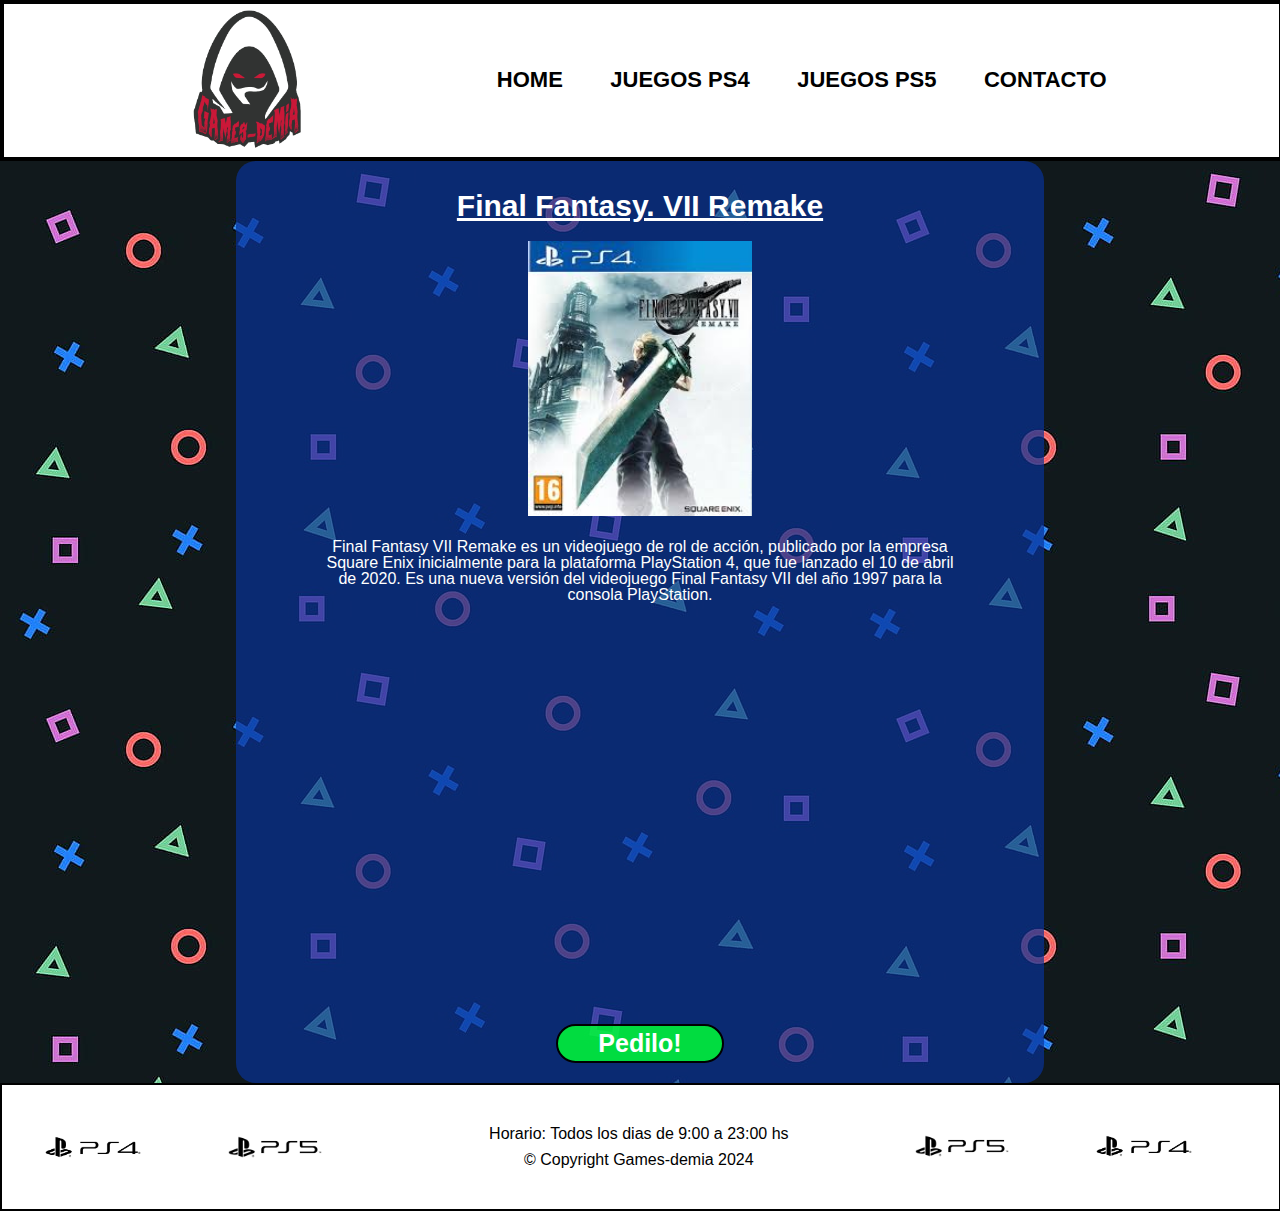
<file: juegos/finalf.html>
<!DOCTYPE html>
<html lang="es">
<head>
    <meta charset="UTF-8">
    <meta http-equiv="X-UA-Compatible" content="IE=edge">
    <meta name="viewport" content="width=device-width, initial-scale=1.0">
    <link rel="stylesheet" href="../reset.css">
    <link rel="shortcut icon" href="../imagenes/Logo3.jpg">
    <link rel="stylesheet" href="../style.css">
    <link rel="stylesheet" href="https://maxst.icons8.com/vue-static/landings/line-awesome/line-awesome/1.3.0/css/line-awesome.min.css">
    <title>Games-demia</title>
</head>
<body>
    <header>
        <header>
            <div class="caja">
                <h1><img src="../imagenes/Logo.png" alt="" width="150"></h1>
                <nav>
                    <ul class="lista-header">
                        <li class="una-palabra"><a href="../index.html">HOME</a></li>
                        <li><a href="../juegos-ps4.html">Juegos Ps4</a></li>
                        <li><a href="../juegos-ps5.html">Juegos PS5</a></li>
                        <li class="una-palabra"><a href="https://api.whatsapp.com/send/?phone=541168503442&text&type=phone_number&app_absent=0" target="_blank">Contacto</a></li>
                    </ul>
                </nav>
            </div>
        </header>
    </header>
    <main>
        <div class="sector-main">
            <div class="bloque-cada-juego">
                <ul>
                    <li><h2>Final Fantasy. VII Remake</h2></li>
                    <li><img src="../imagenes/ff.jpg" alt="" width="30%"></li>
                    <li><p>Final Fantasy VII Remake es un videojuego de rol de acción, publicado por la empresa Square Enix inicialmente para la plataforma PlayStation 4, que fue lanzado el 10 de abril de 2020.​ Es una nueva versión del videojuego Final Fantasy VII del año 1997 para la consola PlayStation.</p></li>
                    <li class="contenedor-video"><iframe width="100%" height="380" src="https://www.youtube.com/embed/mDa45U8AKYU?si=jLAoWSWW6MMw0e6l" title="YouTube video player" frameborder="0" allow="accelerometer; autoplay; clipboard-write; encrypted-media; gyroscope; picture-in-picture; web-share" referrerpolicy="strict-origin-when-cross-origin" allowfullscreen></iframe></li>
                    <div class="contenedor-whatsapp">
                        <a href="https://api.whatsapp.com/send/?phone=541168503442&text&type=phone_number&app_absent=0" target="_blank">Pedilo!<i class="lab la-whatsapp"></i>
    
                        </a>
                    </div>
                </ul>
            </div>           
        </div>
        
    </main>
    <footer>
        <div class="bloque-footer">
            <ul class="primera-lista">
                <li><img src="../imagenes/ps4.jpg" alt="" width="100"></li>
                <li><img src="../imagenes/ps5.jpg" alt="" width="100"></li>
            </ul>
            <ul class="segunda-lista">
                <li><p>Horario: Todos los dias de 9:00 a 23:00 hs</p></li>
                <li><p>&copy Copyright Games-demia 2024</p></li>
            </ul>
            <ul class="tercera-lista">
                <li ><img src="../imagenes/ps5.jpg" alt="" width="100"></li>
                <li><img src="../imagenes/ps4.jpg" alt="" width="100"></li>
            </ul>
        </div>
    </footer>    
</body>
</html>
</file>
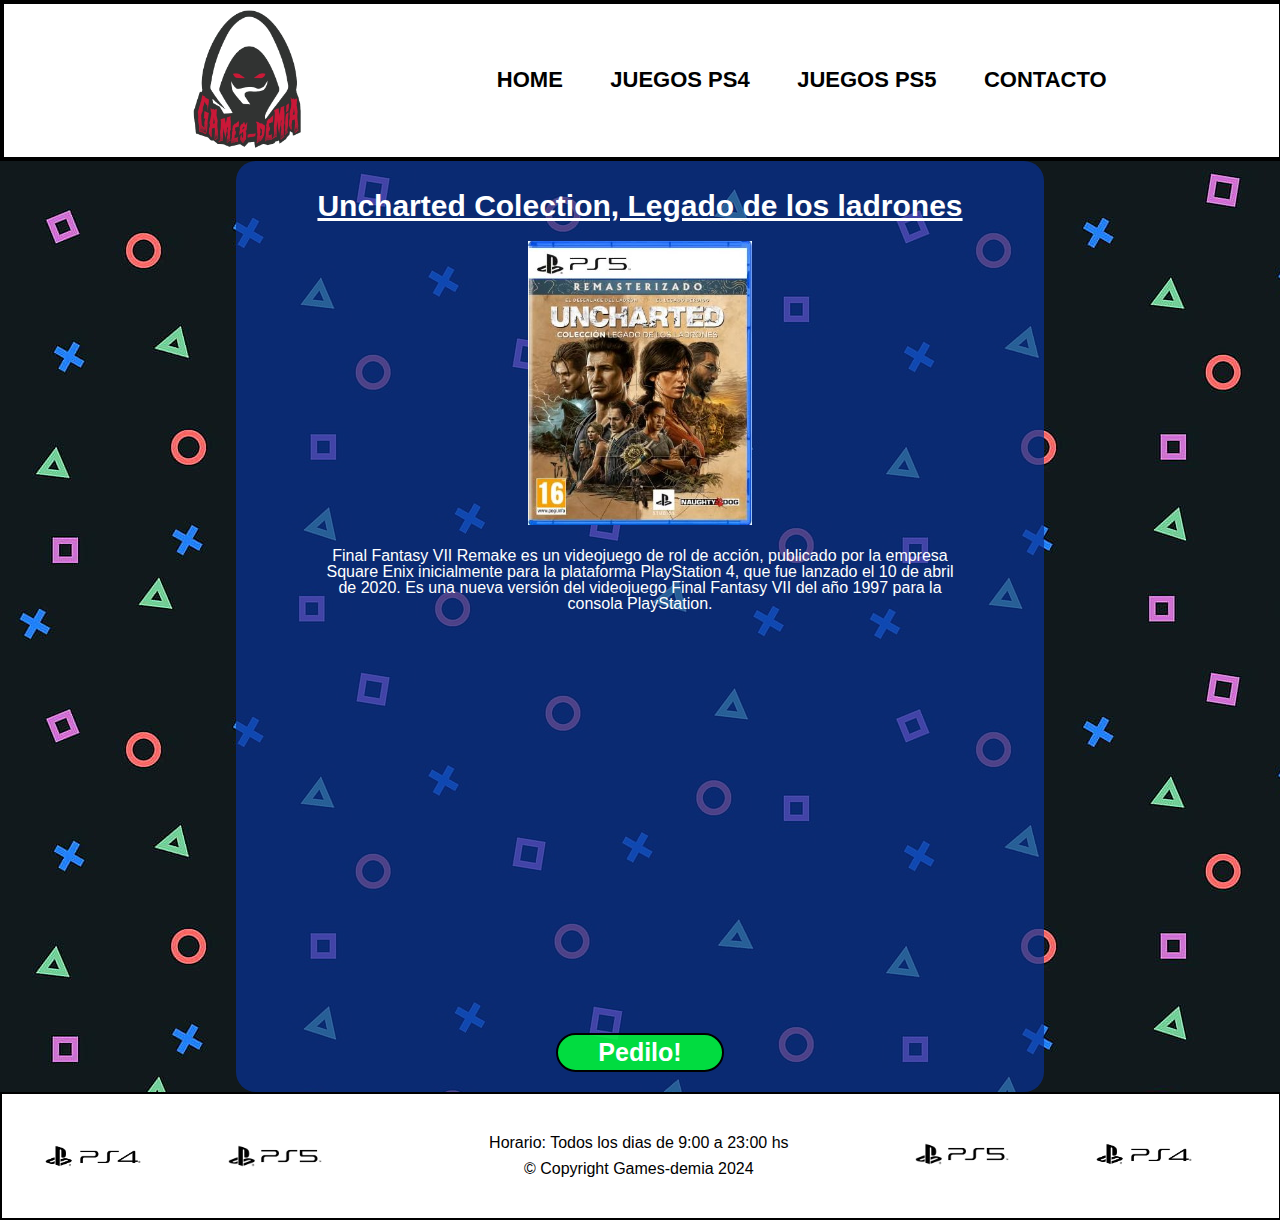
<file: juegos/uncharted.html>
<!DOCTYPE html>
<html lang="es">
<head>
    <meta charset="UTF-8">
    <meta http-equiv="X-UA-Compatible" content="IE=edge">
    <meta name="viewport" content="width=device-width, initial-scale=1.0">
    <link rel="stylesheet" href="../reset.css">
    <link rel="shortcut icon" href="./imagenes/Logo3.jpg">
    <link rel="stylesheet" href="../style.css">
    <link rel="stylesheet" href="https://maxst.icons8.com/vue-static/landings/line-awesome/line-awesome/1.3.0/css/line-awesome.min.css">
    <title>Games-demia</title>
</head>
<body>
    <header>
        <header>
            <div class="caja">
                <h1><img src="../imagenes/Logo.png" alt="" width="150"></h1>
                <nav>
                    <ul class="lista-header">
                        <li class="una-palabra"><a href="../index.html">HOME</a></li>
                        <li><a href="../juegos-ps4.html">Juegos Ps4</a></li>
                        <li><a href="../juegos-ps5.html">Juegos PS5</a></li>
                        <li class="una-palabra"><a href="https://api.whatsapp.com/send/?phone=541168503442&text&type=phone_number&app_absent=0" target="_blank">Contacto</a></li>
                    </ul>
                </nav>
            </div>
        </header>
    </header>
    <main>
        <div class="sector-main">
            <div class="bloque-cada-juego">
                <ul>
                    <li><h2>Uncharted Colection, Legado de los ladrones</h2></li>
                    <li><img src="../imagenes/uncharted.jpg" alt="" width="30%"></li>
                    <li><p>Final Fantasy VII Remake es un videojuego de rol de acción, publicado por la empresa Square Enix inicialmente para la plataforma PlayStation 4, que fue lanzado el 10 de abril de 2020.​ Es una nueva versión del videojuego Final Fantasy VII del año 1997 para la consola PlayStation.</p></li>
                    <li><iframe width="100%" height="380" src="https://www.youtube.com/embed/5Fp3v4aKWkc?si=KOE0yejT7UUacdcw" title="YouTube video player" frameborder="0" allow="accelerometer; autoplay; clipboard-write; encrypted-media; gyroscope; picture-in-picture; web-share" referrerpolicy="strict-origin-when-cross-origin" allowfullscreen></iframe></li>
                    <div class="contenedor-whatsapp">
                        <a href="https://api.whatsapp.com/send/?phone=541168503442&text&type=phone_number&app_absent=0" target="_blank">Pedilo!<i class="lab la-whatsapp"></i>
    
                        </a>
                    </div>
                </ul>
            </div>           
        </div>
        
    </main>
    <footer>
        <div class="bloque-footer">
            <ul class="primera-lista">
                <li><img src="../imagenes/ps4.jpg" alt="" width="100"></li>
                <li><img src="../imagenes/ps5.jpg" alt="" width="100"></li>
            </ul>
            <ul class="segunda-lista">
                <li><p>Horario: Todos los dias de 9:00 a 23:00 hs</p></li>
                <li><p>&copy Copyright Games-demia 2024</p></li>
            </ul>
            <ul class="tercera-lista">
                <li ><img src="../imagenes/ps5.jpg" alt="" width="100"></li>
                <li><img src="../imagenes/ps4.jpg" alt="" width="100"></li>
            </ul>
        </div>
    </footer>    
</body>
</html>
</file>
<file: style.css>
*{
    margin: 0;
    padding: 0;
    scroll-behavior: smooth;
}
body{
    font-family: "Montserrat", sans-serif;
}
header{
    background-color: #ffffff;
    padding: 0px;
    border: 2px black solid;    
    /*width: 100%;*/

}
.caja{
    width: 938px;
    position: relative;
    margin: 0 auto;
}
nav{
    position: absolute;
    top: 65px;
    right: 00px;
    width: 70%;
}
nav li{
    display: inline-block;
    /*margin: 0 auto;*/
    padding: 0 0 0px 43px;
    text-align: center;
}
.una-palabra{
   top: 20px;
}
nav a{
    text-transform: uppercase;
    color: black;
    font-weight: bold;
    font-size: 22px;
    text-decoration: none;
}
nav a:hover{
    color: #c78c19;
    text-decoration: underline;

}

.sector-main{
    background: url(./imagenes/fondo.jpg);
    width: 100%;
}
.bloque-main{
    background-color: rgba(9, 49, 149, 0);
    width: 60%;
    margin: auto;
    padding: 17px 0;
}
.lista-main li{
    width: 48.8%;
    height: 190px;
    display: inline-block;
    background-color: blue;
}
#ps4{
    background-image: url(./imagenes/ps4control3.webp);
    background-size: cover;
    
    
}
#ps5{
    background-image: url(./imagenes/ps5Control.jpg);
    background-size: cover;
    
}
.consolas{
    margin: 10px 5px 0px 5px;
    border-radius: 20px;
}
.mision{
    background-color: rgba(9, 49, 149, 0.71);
    margin: 0px 13px;
    border-radius: 30px;
}
.mision p{
    color: white;
    font-size:33px ;
    padding: 36.4px;
    margin: 1px 10px 0px 10px;
    text-align: center;
}
footer{
    border: 2px black solid;
    padding: 10px 0px;    
}
.bloque-footer{
    display: flex;
    width: 99.7%;
    padding: 10px 0;
    
}
.primera-lista{
    display: flex;
    width: 30%;
    margin: 0px auto;
    align-items: center;
}
.primera-lista li{
    width: 50%;
    margin: 0px 100px;
}
.segunda-lista{
    width: 30%;
    margin: 16px 0;

    align-items: center;
}
.segunda-lista li{
    text-align: center;
    width: 100%;
    padding: 5px;
   
}
.tercera-lista{
    display: flex;
    align-items: center;
    width: 30%;
    margin: 0px auto;
}
.tercera-lista li{
    width: 50%;   
    margin: 0px 100px;
}

footer p{
    color: black;
}
/*Seccion juegos*/

.bloque-juegos{
    background-color: rgba(9, 49, 149, 0.71);
    width: 70%;
    margin: auto;
    border-radius: 10px;
    padding: 0 20px;
}
.bloque-juegos h3{
    font-size: 25px;
    color: white;
    text-align: center;
    padding: 8px 0px 8px 0px;
    font-weight: bold;
    
}
.bloque-juegos h2{
    font-size: 30px;
    color: white;
    text-align: center;
    padding: 20px;
    font-weight: bold;
    text-decoration: underline;
}
.bloque-juegos h4, h6{
    color: white;
    text-align: center;
    font-weight: bold;
    margin: 5px;
}
.bloque-juegos p{
    font-size: 10px;
    color: white;
    color: white;
    text-align: center;
    font-weight: bold;
    margin: 5px;
}
.primera-lista-juegos li,.segunda-lista-juegos li,.tercera-lista-juegos li,.cuarta-lista-juegos li,.quinta-lista-juegos li,.sexta-lista-juegos li,.septima-lista-juegos li,.octava-lista-juegos li,.novena-lista-juegos li,.decima-lista-juegos li,.once-lista-juegos li,.doce-lista-juegos li,.trece-lista-juegos li,.catorce-lista-juegos li,.quince-lista-juegos li,.dieciseis-lista-juegos li,.diecisiete-lista-juegos li,.dieciocho-lista-juegos li,.diecinueve-lista-juegos li,.veinte-lista-juegos li,.veintiuno-lista-juegos li,.veintidos-lista-juegos li,.veintitres-lista-juegos li,.veinticuatro-lista-juegos li,.veinticinco-lista-juegos li,.veintiseis-lista-juegos li,.veintisiete-lista-juegos li{
    width: 15%;
    
    background-color: rgba(1, 5, 14, 0.556);
    display: inline-block;
    margin: 20px 7px ;
    border: 2px black solid;
}
.bloque-juegos img{
    height: 250px;
}
.bloque-juegos li:hover{
    transform: scale(1.1);
}
.contenedor-letra{
    background-color: black;
    width: 10%;
    margin: 0 auto;
    border-radius: 50px;
    margin-top: 20px;
}
.contenedor-abecedario{
    width: 60%;
    margin: 10px auto;
    padding: 10px;
    text-align: center;
    border: 1px solid black;
    border-radius: 20px;
    background-color: black;
}
.lista-abecedario{
    width: 100%;
}
.lista-abecedario li{
    display: inline;
    width: 5%;
    margin: 0px 5px;   
}
.lista-abecedario a:hover{
    color: #c78c19;
}

.lista-abecedario a{
    color: white;
    text-decoration: none;
}
/*Seccion cada juego*/
.bloque-cada-juego {
    text-align: center;
    width: 60%;
    margin: 0px auto;
    background-color:rgba(9, 49, 149, 0.71);
    border-radius: 20px;
    padding: 20px;
}
.bloque-cada-juego h2{
    font-size: 30px;
    font-weight: bold;
    text-decoration: underline;
    color: white;
}
.bloque-cada-juego li{
    padding: 10px;
}
.bloque-cada-juego p{
    padding: 0px 50px;
    color: white;
}
.contenedor-whatsapp{
    display: flex;
    justify-content: center;
    background-color: rgba(0, 255, 55, 0.84);
    width: 20%;
    margin: 8px auto 0px auto;
    border-radius: 20px;
    border: 2px black solid;
    padding: 5px;
}
.contenedor-whatsapp a{
    text-decoration: none;
    color: white;
    font-weight: bold;
    font-size: 25px;
}
.contenedor-whatsapp:hover{
    background-color: rgba(0, 97, 0, 0.986);
}

@media screen and (max-width: 450px){
    h1{
        text-align: center;
    }
    nav{
        position: static;
        width:100%;
        padding: 15px 0px 20px 0px;
    }
    .caja,  .bloque-main, .lista-main, .lista-header{
        width: 100%;
    }
    header{
        width: 99%;
    }
    .lista-header{
        text-align: center;
    }
    nav li{
        width: 23%;
        padding: 0px 0px;
    }
    nav a{
        font-size: 13px;
    }    
    .primera-lista, .tercera-lista, footer img{
        width: 0;
    }
    section{
        text-align: center;
    }
    .lista-main{
        margin: 0 auto;
    }
    .lista-main li{
        width: 46.1%;
        height: 150px;
    }
    .consolas{
        margin: 3px 5px 0px 5px;
        
    }
    #ps4 {
        background: url(./imagenes/ps4azul.jpg) no-repeat center center ;
        background-size: cover;
    }
    #ps5{
        background: url(./imagenes/ps5azul.jpg) no-repeat center;
        background-size: cover;
    }
    .bloque-main p{
        font-size: 22px;    
    }
    .bloque-juegos{
        width: 80%;
        padding: 10px px 10px 10px;
    }
    .contenedor-letra{
        width: 50%;
    }
    .contenedor-abecedario{
        width: 80%;
        align-items: center;
    }
    .primera-lista-juegos li,.segunda-lista-juegos li,.tercera-lista-juegos li,.cuarta-lista-juegos li,.quinta-lista-juegos li,.sexta-lista-juegos li,.septima-lista-juegos li,.octava-lista-juegos li,.novena-lista-juegos li,.decima-lista-juegos li,.once-lista-juegos li,.doce-lista-juegos li,.trece-lista-juegos li,.catorce-lista-juegos li,.quince-lista-juegos li,.dieciseis-lista-juegos li,.diecisiete-lista-juegos li,.dieciocho-lista-juegos li,.diecinueve-lista-juegos li,.veinte-lista-juegos li,.veintiuno-lista-juegos li,.veintidos-lista-juegos li,.veintitres-lista-juegos li,.veinticuatro-lista-juegos li,.veinticinco-lista-juegos li,.veintiseis-lista-juegos li,.veintisiete-lista-juegos li{
        width: 47%;
        margin: 5px auto 5px 1px;
    }
    .bloque-juegos li:hover{
        transform: scale(1);
    }
    .bloque-juegos img{
        height: 200px;
    }
    .bloque-juegos h4, .bloque-juegos h6{
        font-size: 10px;
    }
    .bloque-cada-juego{
        width: 70%;
    }
    .bloque-cada-juego p{
        padding: 0;
    }
    .contenedor-whatsapp{
        width: 80%;
    }
}
@media screen and (min-width: 451px) and (max-width:699px){
    h1{
        text-align: center;
    }
    nav{
        position: static;
        width:100%;
        padding: 15px 0px 20px 0px;
    }
    .caja,  .bloque-main, .lista-main, .lista-header{
        width: 100%;
    }
    header{
        width: 99.5%;
    }
    .bloque-juegos{
        width: 99.5%;
    }
    .lista-header{
        text-align: center;
    }
    nav li{
        width: 23%;
        padding: 0px 0px;
    }
    nav a{
        font-size: 13px;
    }    
    .primera-lista, .tercera-lista, footer img{
        width: 0;
    }
    section{
        text-align: center;
    }
    .lista-main{
        margin: 0 auto;
    }
    .lista-main li{
        width: 46.1%;
        height: 150px;
    }
    .consolas{
        margin: 3px 5px 0px 5px;
        
    }
    #ps4 {
        background: url(./imagenes/ps4azul.jpg) no-repeat center center ;
        background-size: cover;
    }
    #ps5{
        background: url(./imagenes/ps5azul.jpg) no-repeat center;
        background-size: cover;
    }
    .bloque-main p{
        font-size: 22px;    
    }
    .bloque-juegos{
        width: 80%;
        padding: 10px px 10px 10px;
    }
    .contenedor-letra{
        width: 50%;
    }
    .contenedor-abecedario{
        width: 80%;
        align-items: center;
    }
    .primera-lista-juegos li,.segunda-lista-juegos li,.tercera-lista-juegos li,.cuarta-lista-juegos li,.quinta-lista-juegos li,.sexta-lista-juegos li,.septima-lista-juegos li,.octava-lista-juegos li,.novena-lista-juegos li,.decima-lista-juegos li,.once-lista-juegos li,.doce-lista-juegos li,.trece-lista-juegos li,.catorce-lista-juegos li,.quince-lista-juegos li,.dieciseis-lista-juegos li,.diecisiete-lista-juegos li,.dieciocho-lista-juegos li,.diecinueve-lista-juegos li,.veinte-lista-juegos li,.veintiuno-lista-juegos li,.veintidos-lista-juegos li,.veintitres-lista-juegos li,.veinticuatro-lista-juegos li,.veinticinco-lista-juegos li,.veintiseis-lista-juegos li,.veintisiete-lista-juegos li{
        width: 47%;
        margin: 5px auto 5px 1px;
    }
    .bloque-juegos li:hover{
        transform: scale(1);
    }
    .bloque-juegos img{
        height: 200px;
    }
    .bloque-juegos h4, .bloque-juegos h6{
        font-size: 10px;
    }
    .bloque-cada-juego{
        width: 70%;
    }
    .bloque-cada-juego p{
        padding: 0;
    }
    .contenedor-whatsapp{
        width: 80%;
    }
}
@media screen and (min-width: 700px) and (max-width:1223px){
    nav{
        position: absolute;
        width: 87%;
        margin: 0 auto;
        padding: 3px 0 10px 0;
    }
    .caja, .lista-main, .lista-header{
        width: 100%;
    }
     footer {
        width: 99.8%;
    }
    header{
        width: 99.8%;
    }
    .lista-header{
        text-align: center;
    }
    nav li{
        width: 20%;
        padding: 0px 0 0 0;
        margin: 10px auto;
    }
    nav a{
        font-size: 18px;
    }
    .primera-lista, .tercera-lista, footer img{
        width: 0;
    }
    .segunda-lista{
        width: 50%;
    }
    section{
        text-align: center;
    }
    .lista-main{
        width: 100%;
        margin: 0 auto;
    }
    .lista-main li{
        width: 47%;
        height: 200px;
    }
    .mision{
        width: 96%;
        margin: 0px auto;
    }
    .mision p{
        padding:  50px;
        text-align:center;
        font-size: 28px;
    }
    .bloque-juegos{
        width: 90%;
        padding: 0px;
        text-align: center;
    }
    .contenedor-letra{
        width: 25%;
    }
    .bloque-juegos img{
        height: 150px;
    }
    .bloque-juegos h4, .bloque-juegos h6{
        font-size: 7px;
    }
    .primera-lista-juegos li,.segunda-lista-juegos li,.tercera-lista-juegos li,.cuarta-lista-juegos li,.quinta-lista-juegos li,.sexta-lista-juegos li,.septima-lista-juegos li,.octava-lista-juegos li,.novena-lista-juegos li,.decima-lista-juegos li,.once-lista-juegos li,.doce-lista-juegos li,.trece-lista-juegos li,.catorce-lista-juegos li,.quince-lista-juegos li,.dieciseis-lista-juegos li,.diecisiete-lista-juegos li,.dieciocho-lista-juegos li,.diecinueve-lista-juegos li,.veinte-lista-juegos li,.veintiuno-lista-juegos li,.veintidos-lista-juegos li,.veintitres-lista-juegos li,.veinticuatro-lista-juegos li,.veinticinco-lista-juegos li,.veintiseis-lista-juegos li,.veintisiete-lista-juegos li{
        width: 13%;
        margin: 20px 1.2%;
    }
    .contenedor-whatsapp{
        width: 40%;
    }
}
@media screen and (min-width: 1224px){
    .lista-main, .lista-header{
        width: 100%;
    }
     footer {
        width: 99.8%;
    }
    header{
        width: 99.8%;
    }
    footer{
        border: 2px black solid;    
    }
    .bloque-footer{
        display: flex;
        width: 99.7%;
        padding: 10px 0;
        
    }
    .primera-lista{
        display: flex;
        width: 30%;
        margin: 0px 0px;
    }
    .primera-lista li{
        display: flex;
        justify-content: center;
        width: 50%;
        margin: 0px 0px;
    }
    .segunda-lista{
        width: 45%;
        margin: 16px auto;
        display: flex;
        flex-direction: column;
       
    }
    .segunda-lista li{
        text-align: center;
        width: 60%;
        padding: 5px;
       
    }
    .tercera-lista{
        display: flex;
        align-items: center;
        width: 30%;
        margin: 0px auto;
    }
    .tercera-lista li{
        width: 50%;
        margin: 0px 0px; 
    }
    .bloque-main{
        text-align: center;
    }
    .lista-main{
        width: 100%;
    }

    .lista-main li{
        width: 48.3%;
        align-items: center;
    }
    .bloque-juegos{
        text-align: center;
    }
    .primera-lista-juegos li,.segunda-lista-juegos li,.tercera-lista-juegos li,.cuarta-lista-juegos li,.quinta-lista-juegos li,.sexta-lista-juegos li,.septima-lista-juegos li,.octava-lista-juegos li,.novena-lista-juegos li,.decima-lista-juegos li,.once-lista-juegos li,.doce-lista-juegos li,.trece-lista-juegos li,.catorce-lista-juegos li,.quince-lista-juegos li,.dieciseis-lista-juegos li,.diecisiete-lista-juegos li,.dieciocho-lista-juegos li,.diecinueve-lista-juegos li,.veinte-lista-juegos li,.veintiuno-lista-juegos li,.veintidos-lista-juegos li,.veintitres-lista-juegos li,.veinticuatro-lista-juegos li,.veinticinco-lista-juegos li,.veintiseis-lista-juegos li,.veintisiete-lista-juegos li{
        width: 13%;
        margin: 20px 1.2%;
        height: 310px;
    }
    .bloque-juegos h4, h6{
        font-size: 10.5px;
    }
    .contenedor-letra{
        width: 20%;
    }
    
}
</file>
